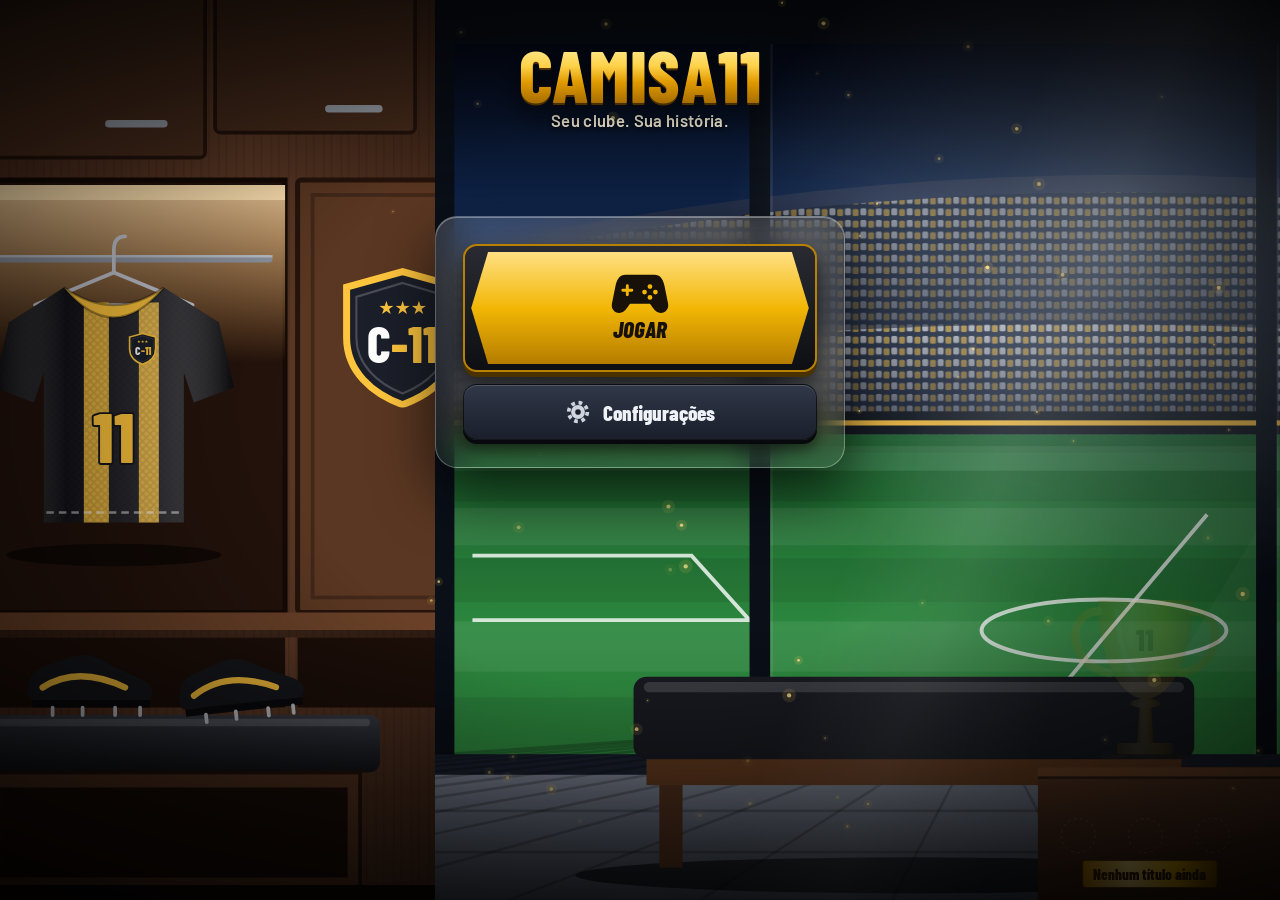
<file: index.html>
<!DOCTYPE html><html lang="pt-BR"><head><meta charset="utf-8"><meta name="viewport" content="width=device-width,initial-scale=1,viewport-fit=cover"><title>CAMISA11</title>
<link href="https://fonts.googleapis.com/css2?family=Barlow+Condensed:wght@600;800&family=Barlow:wght@400;600&display=swap" rel="stylesheet">
<link rel="icon" href="./img/logo-camisa.jpeg" sizes="any">

<style>
:root{--bg:#0b0e14;--c:#151a26;--c2:#1f2637;--t:#eef1f6;--m:#9099ae;--a:#ffc53d;--g:#2dd4bf;--r:#ff6b6b;--nav-h:64px;--z-app:1;--z-nav:6;box-sizing:border-box;padding-top:env(safe-area-inset-top,0px);padding-bottom:env(safe-area-inset-bottom,0px)}
*{box-sizing:border-box;margin:0}html{height:100%;scroll-padding-top:env(safe-area-inset-top,0px)}body{background:var(--bg);color:var(--t);font:15px/1.4 Barlow,system-ui,sans-serif;min-height:100%}
h1,h2,h3,.big{font-family:'Barlow Condensed',Impact,sans-serif;font-weight:800}h2{font-size:24px}h3{font-size:19px;margin:10px 0 6px}h1{font-size:30px}
#app{max-width:900px;margin:auto;padding:14px 14px calc(var(--nav-h) + 24px)}.card{background:var(--c);border-radius:14px;padding:14px;margin-bottom:12px;animation:in .25s}
.row{display:flex;align-items:center;gap:10px}.sp{justify-content:space-between}.col{display:flex;flex-direction:column;gap:10px;max-width:420px;margin:18px auto}.m{color:var(--m)}
.btn{background:var(--a);color:#15120a;border:0;border-radius:12px;padding:12px 18px;font:800 17px 'Barlow Condensed',Impact,sans-serif;min-height:44px;cursor:pointer;transition:transform .1s}.btn:active{transform:scale(.97)}.btn.s{background:var(--c2);color:var(--t)}.btn.sm{padding:6px 12px;min-height:36px;font-size:15px}
button:focus-visible,select:focus-visible,input:focus-visible{outline:2px solid var(--g);outline-offset:2px}
input,select{background:var(--c2);color:var(--t);border:1px solid #2c3550;border-radius:8px;padding:8px;font:inherit;max-width:100%;min-height:38px}input[type=color]{padding:2px;width:60px}
table{width:100%;border-collapse:collapse}td,th{padding:7px 5px;text-align:left;font-size:14px;white-space:nowrap}th{color:var(--m);font-weight:600}.tw{overflow-x:auto}tr.me{background:#ffc53d22}tr.st td:nth-child(2){color:var(--a);font-weight:600}
.g3{display:grid;grid-template-columns:repeat(3,1fr);gap:8px;text-align:center}.g3 b{display:block;font:800 30px 'Barlow Condensed',Impact,sans-serif}
nav{position:fixed;bottom:0;left:0;right:0;z-index:var(--z-nav);background:#0f1320;display:none;border-top:1px solid var(--c2);padding-bottom:env(safe-area-inset-bottom,0px)}nav button{flex:1;background:0;border:0;color:var(--m);padding:10px 2px;font:600 12px Barlow,sans-serif;min-height:52px;cursor:pointer}nav button.on{color:var(--a);box-shadow:inset 0 3px var(--a)}
.modal{position:fixed;inset:0;background:#000c;display:flex;align-items:flex-end;justify-content:center;z-index:9;overflow:auto}.modal>div{background:var(--c);width:100%;max-width:520px;border-radius:18px 18px 0 0;padding:18px;margin-top:auto;animation:in .2s;max-height:95%;overflow:auto}.opts{display:flex;flex-direction:column;gap:8px;margin-top:12px}
.log p{padding:6px 0;border-bottom:1px solid var(--c2);animation:in .3s}.bar{height:7px;background:var(--c2);border-radius:4px;overflow:hidden}.bar i{display:block;height:100%;background:var(--g)}
.mo{border:1px solid var(--a)}.dot{display:inline-block;width:22px;height:22px;border-radius:50%;text-align:center;font:800 13px/22px Barlow,sans-serif;color:#111;margin-right:4px}
.toast{position:fixed;top:calc(12px + env(safe-area-inset-top,0px));left:50%;transform:translateX(-50%);background:var(--a);color:#111;font-weight:600;padding:10px 18px;border-radius:24px;z-index:99;animation:in .25s}
.pulse{animation:pl .4s}@keyframes in{from{opacity:0;transform:translateY(8px)}}@keyframes pop{from{opacity:0;transform:scale(.8) rotate(-4deg)}}@keyframes pl{50%{transform:scale(1.3);color:var(--a)}}

:root{--noise:url("data:image/svg+xml,%3Csvg xmlns='http://www.w3.org/2000/svg' width='120' height='120'%3E%3Cfilter id='n'%3E%3CfeTurbulence baseFrequency='.8' numOctaves='2'/%3E%3CfeColorMatrix values='0 0 0 0 1 0 0 0 0 1 0 0 0 0 1 0 0 0 .08 0'/%3E%3C/filter%3E%3Crect width='120' height='120' filter='url(%23n)'/%3E%3C/svg%3E")}
body{background:var(--noise),linear-gradient(#1a1d26,#0a0c11 70%);background-attachment:fixed}
.card{position:relative;background:linear-gradient(135deg,#ffffff0d,#0000 45%),repeating-conic-gradient(#0f131c 0 25%,#151a26 0 50%) 0 0/6px 6px;border:1px solid #2e3850;border-radius:10px;box-shadow:0 12px 26px #000a,inset 0 1px #ffffff18,inset 0 -3px #0007}
.card::before,.card::after{content:'';position:absolute;top:6px;width:6px;height:6px;border-radius:50%;background:radial-gradient(circle at 30% 30%,#dde,#556);box-shadow:0 1px 1px #000}.card::before{left:6px}.card::after{right:6px}
.btn{background:linear-gradient(#ffd96e,#e3a600 55%,#b98100);box-shadow:0 4px 0 #6b4a00,0 9px 14px #0009,inset 0 1px #fff9;text-shadow:0 1px #fff6;border:1px solid #8a6200}.btn:active{transform:translateY(3px);box-shadow:0 1px 0 #6b4a00}
.btn.s{background:var(--noise),linear-gradient(#2b3140,#1b202c);box-shadow:0 4px 0 #07090d,0 8px 12px #0009,inset 0 1px #ffffff22;text-shadow:none;border:1px solid #0008}
nav{background:var(--noise),linear-gradient(#2a2f3b,#12151c);box-shadow:0 -6px 18px #000a}
body[data-t=mk] .card,body[data-t=ca] .card{background:var(--noise),linear-gradient(#f0e9d6,#e1d8bd);color:#2b2618;border-color:#b9ad87}body[data-t=mk] .m,body[data-t=ca] .m,body[data-t=mk] th,body[data-t=ca] th{color:#6b6248}body[data-t=mk] td,body[data-t=ca] td{border-bottom:1px dashed #b9ad87}body[data-t=mk] h2,body[data-t=mk] h3,body[data-t=ca] h2,body[data-t=ca] h3{border-bottom:3px double #8a7e57}
body[data-t=cl]{background:var(--noise),repeating-linear-gradient(0deg,#22252c 0 38px,#1b1e24 38px 40px),#1b1e24}body[data-t=cl] .card{background:var(--noise),linear-gradient(#3a3e48,#272a32);border-color:#555}body[data-t=cl] .big{text-shadow:0 0 10px #ffc53d88}
body[data-t=tb] .card{background:var(--noise),linear-gradient(160deg,#ffffff1c,#ffffff05),#1a2030;backdrop-filter:blur(3px);border-color:#9aa4bd55}
.hv{position:relative;border-radius:12px;overflow:hidden;margin-bottom:12px;border:2px solid #3a4157;box-shadow:0 12px 28px #000b,inset 0 0 40px #000a}.hs{position:absolute;left:0;right:0;bottom:0;display:flex;align-items:center;justify-content:center;gap:14px;padding:10px;background:linear-gradient(#0000,#000c)}
.gg{display:inline-block;text-align:center;width:56px}.gg svg{width:52px;filter:drop-shadow(0 2px 2px #000a)}.gg span{display:block;font:600 9px Barlow,sans-serif;color:var(--m);letter-spacing:.5px}
.pgrid{display:grid;grid-template-columns:repeat(auto-fill,minmax(210px,1fr));gap:12px}.pc{position:relative;padding:10px;border-radius:12px;border-top:5px solid var(--k);background:linear-gradient(160deg,#ffffff14,#0000 40%),repeating-conic-gradient(#0f131c 0 25%,#161b27 0 50%) 0 0/6px 6px;box-shadow:0 10px 20px #000a,inset 0 1px #fff2}.pc.gold{background:linear-gradient(115deg,#0000 30%,#ffc53d33 48%,#0000 62%),linear-gradient(#2a2412,#15130b);box-shadow:0 0 18px #ffc53d44,0 10px 20px #000a}
.pt{display:flex;align-items:center;gap:8px}.pt .big{font-size:40px;color:var(--k);line-height:1}.pt small{color:var(--m);flex:1}.pn{font:800 18px 'Barlow Condensed',Impact,sans-serif}.ats{display:grid;grid-template-columns:repeat(5,1fr);gap:2px;margin:6px 0;font-size:10px;color:var(--m);text-align:center}.ats b{display:block;color:var(--t);font-size:14px}
.sb{background:var(--noise),linear-gradient(#3b4150,#151820);border:2px solid #0008;border-radius:12px;padding:10px;margin-bottom:10px;box-shadow:0 8px 20px #000a,inset 0 1px #fff3}.sbt{display:flex;align-items:center;justify-content:space-between}.lcd{font:800 46px 'Barlow Condensed',Impact,sans-serif;color:#ffb92e;text-shadow:0 0 12px #ff9d00aa;background:#0a0703;padding:0 16px;border-radius:8px;letter-spacing:3px}.hud{display:grid;grid-template-columns:1fr 1fr;gap:10px;font-size:10px;color:var(--m);margin-top:6px}.hud .bar i{transition:width .4s}
.cel{position:fixed;inset:0;z-index:99;background:radial-gradient(#000a,#000e);display:flex;flex-direction:column;align-items:center;justify-content:center;gap:6px;text-align:center;animation:in .2s;overflow:hidden}.cel .big{color:var(--a);text-shadow:0 0 30px #ffc53d;animation:pop .5s both}.cel.bad .big{color:var(--r);text-shadow:none}.cf i{position:absolute;top:-14px;width:8px;height:14px;animation:fall 1.8s linear both}
.m11{color:var(--r);animation:pl 1s infinite}@keyframes fall{to{transform:translateY(110vh) rotate(720deg)}}@keyframes zoom{from{transform:scale(.7);opacity:0}}

.hh{display:flex;align-items:center;gap:8px;padding:8px 10px}.hh .mny{font:800 16px 'Barlow Condensed',Impact,sans-serif;color:var(--a);white-space:nowrap}.hh .btn{padding:4px 10px}
.hubg{display:grid;gap:10px;grid-template-columns:minmax(0,1fr)}.fc,.sd{min-width:0}.sd{display:flex;flex-direction:column;gap:10px}@media(min-width:900px){.hubg{grid-template-columns:minmax(0,1fr) 330px;align-items:start}}
.led{background:#0a0703;color:#ffb92e;font:800 11px 'Barlow Condensed',Impact,sans-serif;letter-spacing:2px;padding:4px 10px;white-space:nowrap;overflow:hidden;text-shadow:0 0 6px #ff9d00aa;border:2px solid #2e3850;border-bottom:0;border-radius:8px 8px 0 0;width:min(100%,calc(78vh*.806));margin:auto}
.fp{position:relative;aspect-ratio:100/124;width:min(100%,calc(78vh*.806));margin:0 auto 10px;border:2px solid #2e3850;background:var(--noise),linear-gradient(#2a2e38,#14171d);border-radius:0 0 10px 10px;box-shadow:inset 0 0 40px #000c,0 12px 26px #000a;overflow:hidden}.fp svg{position:absolute;inset:0;width:100%;height:100%}#ov{pointer-events:none}
.pl{position:absolute;width:clamp(46px,10.5vw,66px);transform:translate(-50%,-50%) scale(var(--s,1));display:flex;flex-direction:column;align-items:center;cursor:grab;touch-action:none;user-select:none;transition:left .55s cubic-bezier(.3,1.2,.4,1),top .55s cubic-bezier(.3,1.2,.4,1),transform .15s}
.cd,.bc{background:linear-gradient(160deg,#ffffff24,#0000 40%),var(--noise),#161b27;border:1px solid #fff3;border-top:3px solid var(--k);border-radius:8px;text-align:center;box-shadow:0 6px 8px #000b,inset 0 1px #fff3}.pl .cd{width:100%;padding:2px 0 3px}
.pb{display:block;font:800 9px/1.2 Barlow,sans-serif;color:var(--k)}.pb u{text-decoration:none;color:var(--a)}.po{display:block;font:800 clamp(15px,4vw,20px)/1 'Barlow Condensed',Impact,sans-serif}.pn2{display:block;font:600 clamp(8px,2.2vw,10px) Barlow,sans-serif;white-space:nowrap;overflow:hidden;text-overflow:ellipsis;padding:0 2px}.pe{display:block;height:3px;margin:2px 3px 0;border-radius:2px;background:var(--g)}
.pl .sh{width:70%;height:6px;border-radius:50%;background:#0009;margin-top:2px;filter:blur(2px)}.pl.sel{transform:translate(-50%,-50%) scale(calc(var(--s,1)*1.2));z-index:30!important}.pl.sel .cd{box-shadow:0 0 0 2px var(--a),0 0 18px #ffc53dcc,0 8px 12px #000b}.gh{opacity:.92}
.cp{position:absolute;top:-7px;right:-4px;background:var(--a);color:#111;border-radius:50%;width:16px;height:16px;font:800 10px/16px sans-serif;text-align:center;font-style:normal;box-shadow:0 1px 3px #000}.ij{position:absolute;top:-7px;left:-4px;font-style:normal;font-size:12px}
.bl{display:flex;gap:8px;overflow-x:auto;padding:8px 2px;min-height:80px;scroll-snap-type:x proximity}.bc{flex:none;position:relative;width:58px;padding:2px 0 3px;touch-action:none;cursor:grab;user-select:none;scroll-snap-align:start}.bc small{display:block;font-size:9px}@media(min-width:900px){.bl{display:grid;grid-template-columns:repeat(4,1fr);overflow:visible}.bl .bc{width:auto}}
.cr{display:flex;align-items:center;gap:8px;margin-top:8px;flex-wrap:wrap}.seg{display:flex;gap:6px;flex:1;overflow-x:auto;padding-bottom:3px}.seg .btn{flex:1;white-space:nowrap}.chip{background:#ffffff18;border-radius:10px;padding:1px 8px;font-size:12px}.pt2{display:flex;align-items:center;gap:10px}.pt2>div{flex:1}
/* ===== Tela inicial: vestiário ===== */
body[data-t=menu]{background:#05070c}body[data-t=menu] #app{max-width:none;padding:0}
.hm{position:relative;width:100%;height:calc(100dvh - env(safe-area-inset-top,0px) - env(safe-area-inset-bottom,0px));min-height:560px;overflow:hidden;background:#070a10;isolation:isolate;transition:opacity .22s,filter .22s}
.hm.out{opacity:0;filter:blur(4px)}.hm>*{position:absolute}
.hm-bg{inset:-14px;transition:transform .5s ease-out;transform:translate3d(calc(var(--px,0)*-12px),calc(var(--py,0)*-7px),0)}
.hm-bg svg{width:100%;height:100%;display:block;animation:hmBreath 18s ease-in-out infinite alternate}
.hm-lt{inset:0;mix-blend-mode:screen;pointer-events:none;background:radial-gradient(ellipse 45% 55% at 88% 28%,#cfe3ff55,#0000 70%),radial-gradient(ellipse 30% 30% at 12% 24%,#ffb35c33,#0000 70%);animation:hmLt 9s ease-in-out infinite alternate}
.hm-ref{inset:0 0 0 36%;pointer-events:none;background:linear-gradient(112deg,#0000 28%,#ffffff14 34%,#0000 41%,#0000 58%,#ffffff0e 62%,#0000 68%) 0 0/220% 100%;animation:hmRef 14s ease-in-out infinite alternate}
.hm-lk{left:0;top:0;bottom:0;width:min(34%,520px);transition:transform .5s ease-out;transform:translate3d(calc(var(--px,0)*6px),0,0)}
.hm-tr{right:0;bottom:0;width:min(21vw,290px);height:min(64dvh,430px)}
.hm-lk svg,.hm-tr svg{width:100%;height:100%;display:block}
.hm-pt{inset:0;width:100%;height:100%;pointer-events:none}
.hm-vg{inset:0;pointer-events:none;background:radial-gradient(ellipse at 50% 45%,#0000 40%,#000b 100%),linear-gradient(#0008,#0000 22%,#0000 70%,#0009)}
.hglow{animation:hmLt 5s ease-in-out infinite alternate}.hfl{animation:hmFl 6s ease-in-out infinite alternate}
.hm-top{left:0;right:0;top:clamp(12px,4.5dvh,40px);text-align:center;pointer-events:none}
.hm-logo{margin:0;display:inline-block;font:800 clamp(48px,5.6vw,92px)/.95 'Barlow Condensed',Impact,sans-serif;letter-spacing:.01em;color:transparent;-webkit-background-clip:text;background-clip:text;background:linear-gradient(105deg,#0000 42%,#fffd 50%,#0000 58%) 100% 0/250% 100% no-repeat,linear-gradient(#fff1a8,#ffd24a 38%,#e09a00 62%,#9a6200);-webkit-background-clip:text;background-clip:text;filter:drop-shadow(0 2px 0 #4a3000) drop-shadow(0 10px 14px #000c);animation:hmIn .9s cubic-bezier(.2,.9,.3,1) both,hmShine 5.5s 1.4s ease-in-out infinite}
.hm-top p{margin:2px 0 0;font:600 clamp(13px,1.3vw,18px) Barlow,sans-serif;color:#eee6d0;text-shadow:0 2px 6px #000;letter-spacing:.02em;animation:hmFade .8s .5s both}
.hm-panel{left:0;right:0;margin-inline:auto;top:clamp(120px,24dvh,230px);width:min(440px,max(300px,32vw));padding:clamp(16px,3dvh,28px);display:flex;flex-direction:column;gap:12px;border-radius:22px;background:linear-gradient(150deg,#ffffff30,#ffffff10 55%,#ffffff1c);-webkit-backdrop-filter:blur(16px) saturate(1.15);backdrop-filter:blur(16px) saturate(1.15);border:1px solid #ffffff45;box-shadow:0 24px 60px #000a,inset 0 1px #ffffff55,inset 0 -30px 60px #0003;animation:hmPanel .7s .3s cubic-bezier(.2,.9,.3,1) both}
.hm-st{display:flex;align-items:center;gap:10px;padding:0 4px 10px;border-bottom:1px solid #ffffff2a;text-shadow:0 1px 3px #000a}
.hm-st b{display:block;font:800 22px/1.1 'Barlow Condensed',Impact,sans-serif}.hm-st span{font-size:13px;color:#dde1ec}
.hm-b{position:relative;display:flex;align-items:center;justify-content:center;gap:12px;width:100%;border:0;cursor:pointer;font:800 21px 'Barlow Condensed',Impact,sans-serif;color:var(--t);min-height:56px;border-radius:14px;transition:transform .12s,box-shadow .12s,filter .2s}
.hm-b svg{width:26px;height:26px;flex:none}
.hm-b.sec{background:linear-gradient(#303747,#1a1f2b);border:1px solid #0009;box-shadow:0 4px 0 #07090d,0 10px 16px #0008,inset 0 1px #ffffff2e}
.hm-b.play{padding:6px;min-height:clamp(96px,16dvh,128px);background:linear-gradient(#2a2b32,#0e0f13);border:2px solid #b98100;box-shadow:0 5px 0 #4a3300,0 12px 22px #000a;animation:hmGlow 2.8s ease-in-out infinite}
.hm-b .hx{position:relative;overflow:hidden;align-self:stretch;flex:1;display:flex;flex-direction:column;align-items:center;justify-content:center;gap:2px;color:#17110a;font-size:23px;clip-path:polygon(5% 0,95% 0,100% 50%,95% 100%,5% 100%,0 50%);background:linear-gradient(#ffe083,#f2b705 50%,#b57c00)}
.hm-b .hx svg{width:clamp(42px,7dvh,58px);height:auto}
.hm-b .hx::after{content:'';position:absolute;inset:0;background:linear-gradient(105deg,#0000 40%,#fffa 50%,#0000 60%) 100% 0/250% 100% no-repeat;animation:hmSweep 3.6s 1.6s ease-in-out infinite}
.hm-b:hover{filter:brightness(1.08)}.hm-b:active{transform:translateY(4px) scale(.985);box-shadow:0 1px 0 #3a2800,0 4px 8px #000a}
@keyframes hmIn{from{opacity:0;transform:translateY(-18px) scale(.94)}}@keyframes hmFade{from{opacity:0}}@keyframes hmPanel{from{opacity:0;transform:translateY(16px)}}
@keyframes hmShine{0%,55%{background-position:100% 0,0 0}100%{background-position:0% 0,0 0}}@keyframes hmSweep{0%,40%{background-position:100% 0}100%{background-position:0 0}}
@keyframes hmGlow{50%{box-shadow:0 5px 0 #4a3300,0 12px 22px #000a,0 0 34px #ffc53dcc}}
@keyframes hmLt{from{opacity:.55}to{opacity:1}}@keyframes hmFl{to{opacity:.6}}@keyframes hmRef{to{background-position:100% 0}}@keyframes hmBreath{to{transform:scale(1.025)}}
@media(max-width:760px),(max-aspect-ratio:1/1){
.hm-bg svg{position:absolute;right:-6%;width:auto;height:100%;aspect-ratio:1460/720}
.hm-lk{top:auto;height:37dvh;width:62%}.hm-tr{width:38%;height:32dvh}.hm-ref{inset:0}
.hm-logo{font-size:clamp(52px,17vw,84px)}.hm-panel{top:clamp(112px,21dvh,200px);width:min(420px,calc(100% - 36px))}.hm-b.play{min-height:clamp(92px,13dvh,116px)}}
@media(prefers-reduced-motion:reduce){.hm,.hm *{transition:none!important}}
/* ===== Painel principal da carreira ===== */
body[data-t=in]{background:radial-gradient(ellipse 30% 28% at 8% 0,#ffffff30,#0000),radial-gradient(ellipse 30% 28% at 92% 0,#ffffff30,#0000),linear-gradient(#070a10,#0d121b 55%,#0f2b17 84%,#14421f);background-attachment:fixed}
body[data-t=in]::before{content:'';position:fixed;inset:0;pointer-events:none;background:radial-gradient(circle at 16% 4%,#ffffff55 0,#0000 11%),radial-gradient(circle at 84% 4%,#ffffff55 0,#0000 11%);animation:dlt 8s ease-in-out infinite alternate}
body[data-t=in]::after{content:'';position:fixed;left:0;right:0;bottom:0;height:24vh;pointer-events:none;background:repeating-linear-gradient(90deg,#ffffff0a 0 70px,#0000 70px 140px);-webkit-mask-image:linear-gradient(#0000,#000);mask-image:linear-gradient(#0000,#000)}
body[data-t=in] #app{max-width:980px;position:relative;z-index:var(--z-app)}
.d-wrap .card,.d-wrap .hv{animation:in .35s backwards;animation-delay:calc(var(--i,5)*60ms)}
.d-g{display:grid;grid-template-columns:1fr 1fr;gap:0 12px;align-items:start}.d-c{display:flex;flex-direction:column;min-width:0}
.d-act{grid-column:1/-1;display:grid;grid-template-columns:repeat(3,minmax(0,1fr));gap:12px;align-items:stretch;margin:2px 0 12px}
.d-act .btn{display:flex;flex-direction:row;align-items:center;justify-content:center;gap:10px;white-space:nowrap;flex-shrink:0;min-width:0;min-height:60px;width:100%;transition:transform .12s,filter .15s,box-shadow .12s}.d-act .btn:hover:not(:disabled){filter:brightness(1.12);transform:translateY(-1px)}
.d-act .btn:disabled{opacity:.4;cursor:not-allowed;filter:grayscale(.5)}
.d-act .btn-play{position:relative;overflow:hidden;font-size:20px;letter-spacing:.5px;border:1px solid #ffd96b}.d-act .btn-play .ic{font-size:18px;line-height:1}.d-act .btn-play::after{content:'';position:absolute;inset:0;background:linear-gradient(105deg,#0000 40%,#fff8 50%,#0000 60%) 100% 0/250% 100% no-repeat;animation:hmSweep 4s 1s ease-in-out infinite}
.d-more{display:grid;grid-template-columns:1fr 1fr;gap:0 12px;align-items:start}
.ck{cursor:pointer;transition:transform .15s,border-color .15s}.ck:hover{border-color:#ffc53d99;transform:translateY(-2px)}
.mp{position:relative;aspect-ratio:100/72;margin-top:8px;border:2px solid #0008;border-radius:6px;background:repeating-linear-gradient(90deg,#1e6a34 0 12.5%,#237a3b 12.5% 25%);overflow:hidden}.mp>svg{position:absolute;inset:0;width:100%;height:100%}
.mt{position:absolute;transform:translate(-50%,-50%);display:flex;flex-direction:column;align-items:center;gap:1px;pointer-events:none;max-width:68px}
.mt .mf{position:relative;display:block;line-height:0;border-radius:50%;box-shadow:0 0 0 2px var(--k)}.mt .mf i{position:absolute;right:-7px;top:-5px;font:800 8px/12px Barlow,sans-serif;background:#111;color:var(--a);border-radius:6px;padding:0 3px}
.mt b{font:600 9px/1.2 Barlow,sans-serif;background:#000b;color:#fff;border-radius:3px;padding:0 3px;white-space:nowrap;max-width:68px;overflow:hidden;text-overflow:ellipsis}.mt em{font-style:normal;color:var(--k);font-weight:800}.mt.bad{opacity:.5}
.d-wrap .gg circle:last-of-type{animation:gfill .9s ease-out}
.p-fi .g3 b{font-size:clamp(20px,3.4vw,28px)}.gc{background:0;border:0;color:inherit;cursor:pointer;padding:6px 2px;border-radius:8px;transition:background .15s}.gc:hover{background:#ffffff14}
.ctw{display:flex;gap:6px;margin:6px 0 8px}.ct{flex:1;min-width:0;background:#0b0e14aa;border:1px solid #2e3850;border-radius:8px;color:var(--t);padding:6px 2px;display:flex;flex-direction:column;align-items:center;gap:1px;cursor:pointer;font:600 10px Barlow,sans-serif;transition:transform .12s,border-color .15s}
.ct small{color:var(--m)}.ct b{font:800 15px 'Barlow Condensed',Impact,sans-serif}.ct span{font:800 13px 'Barlow Condensed',Impact,sans-serif}.ct i{font-style:normal;color:var(--m)}
.ct:hover{border-color:#ffc53d99}.ct.nx{border-color:var(--a);animation:ctp 2.4s ease-in-out infinite}.ct.on{background:#ffc53d26;box-shadow:inset 0 -3px var(--a)}
nav button{display:flex;flex-direction:column;align-items:center;justify-content:center;gap:3px;font-size:11px}nav button.on{color:var(--a)}
@keyframes dlt{from{opacity:.5}to{opacity:1}}@keyframes gfill{from{stroke-dasharray:0 100}}@keyframes ctp{50%{box-shadow:0 0 12px #ffc53d88}}
@media(max-width:760px){.d-g,.d-more{display:flex;flex-direction:column;align-items:stretch}.d-c{display:contents}.p-cal{order:1}.d-act{order:2}.d-act .btn:not(.btn-play){font-size:16px;padding:10px 6px}.p-in{min-width:0;max-width:100%}.p-mo{order:3}.p-fi{order:4}.p-in{order:5}.p-sq{order:6}}
@media(max-width:560px){.d-act{grid-template-columns:repeat(2,minmax(0,1fr))}.d-act .btn-play{grid-column:1/-1}}
@media(max-width:760px) and (min-height:561px){.d-act{position:sticky;bottom:calc(var(--nav-h) + 6px);z-index:5;padding:8px 0;background:linear-gradient(#0000,#0b0e14e6 30%)}}
@media(max-width:380px){.d-act .btn:not(.btn-play){font-size:14px;letter-spacing:0}}
@media(prefers-reduced-motion:reduce){*{animation:none!important}}
</style></head><body><div id="app"></div><nav id="nav"></nav>
<script>
const $=q=>document.querySelector(q),R=(a,b)=>a+Math.random()*(b-a),RI=(a,b)=>Math.floor(R(a,b+1)),P=a=>a[RI(0,a.length-1)],K=(v,a,b)=>Math.max(a,Math.min(b,v)),wait=t=>new Promise(r=>setTimeout(r,t));
const M=v=>(v<0?'-':'')+'R$ '+(Math.abs(v)>=1e6?(Math.abs(v)/1e6).toFixed(1)+' mi':Math.round(Math.abs(v)/1e3)+' mil');
const FM={'4-3-3':[1,4,3,3],'4-4-2':[1,4,4,2],'4-2-3-1':[1,4,5,1],'3-5-2':[1,3,5,2],'5-3-2':[1,5,3,2],'4-1-4-1':[1,4,5,1],'4-5-1':[1,4,5,1],'3-4-3':[1,3,4,3]},PS=['GOL','DEF','MEI','ATA'],FO=['','Péssima','Ruim','Normal','Boa','Excelente'],MN=['Defensiva','Equilibrada','Ofensiva'],IT=['Baixa','Média','Alta'];
const CL="Flamengo|FLA|Rio de Janeiro|#d1202f|#16161c|84;Palmeiras|PAL|São Paulo|#0f8a4b|#f4f4f4|83;Corinthians|COR|São Paulo|#f4f4f4|#16161c|78;São Paulo|SAO|São Paulo|#e2231a|#16161c|77;Atlético-MG|CAM|Belo Horizonte|#f4f4f4|#16161c|77;Grêmio|GRE|Porto Alegre|#2b7fd4|#16161c|76;Internacional|INT|Porto Alegre|#d8232a|#f4f4f4|76;Cruzeiro|CRU|Belo Horizonte|#2c5fc4|#f4f4f4|74;Fluminense|FLU|Rio de Janeiro|#8c2236|#0f8a4b|74;Santos|SAN|Santos|#f4f4f4|#16161c|72;Botafogo|BOT|Rio de Janeiro|#16161c|#f4f4f4|68;Vasco|VAS|Rio de Janeiro|#f4f4f4|#16161c|67;Bahia|BAH|Salvador|#2b7fd4|#d1202f|66;Fortaleza|FOR|Fortaleza|#d1202f|#2b7fd4|66;Sport|SPO|Recife|#d1202f|#16161c|64;Ceará|CEA|Fortaleza|#16161c|#f4f4f4|63;Goiás|GOI|Goiânia|#0f8a4b|#f4f4f4|62;Coritiba|CFC|Curitiba|#0f8a4b|#f4f4f4|62;Juventude|JUV|Caxias do Sul|#0f8a4b|#f4f4f4|60;Ponte Preta|PON|Campinas|#16161c|#f4f4f4|59";
const RV={FLA:'FLU',PAL:'COR',SAO:'SAN',GRE:'INT',CAM:'CRU',BOT:'VAS',BAH:'FOR',SPO:'CEA'},WN=['Mister Andrade','Tite Jr.','Coach Ferraz','Luxa Neto','Dorival Filho','Renato Lima','Cuca Reis','Zagallo Jr.'];
const FN='Lucas,Pedro,Gabriel,Matheus,Rafael,Bruno,Thiago,Diego,Felipe,Caio,João,Vitor,Erick,Henrique,Arthur,Leandro'.split(','),LN='Silva,Souza,Costa,Lima,Alves,Rocha,Dias,Moraes,Nunes,Ramos,Barros,Teixeira,Cardoso,Freitas,Pires,Melo'.split(',');
const EV=[['Contra-ataque','Seu time sai em velocidade.',['Chutar','Driblar','Passar'],.3],['Cruzamento','A bola entra na área pelo flanco.',['Cabecear','Dominar','Escorar'],.26],['Chute de longe','Sobrou espaço na entrada da área.',['Forte','Colocado','Tocar'],.14],['Chance clara','Recebeu sozinho na área!',['Chutar','Driblar','Passar'],.45],['Escanteio','Escanteio a favor.',['1º pau','Área','Curto'],.2],['Pênalti','PÊNALTI para o seu time!',['Esquerda','Centro','Direita'],.75]];
const GH=['Há espaço para finalizar.','O zagueiro está fora de posição.','Há um companheiro livre.'],PH=['O goleiro cai sempre para a direita.','O goleiro pula cedo demais.','O goleiro cai sempre para a esquerda.'],DH=['O atacante demora a dominar.','O adversário é mais rápido que o zagueiro.','Você leva vantagem na disputa física.'];
const AC=[['w1','Primeira vitória','Vença uma partida',()=>S.co.v>=1],['t1','Primeiro título','Seja campeão',()=>S.co.t>=1],['ac','Primeiro acesso','Suba de divisão',()=>S.promos>=1],['w10','Dez vitórias','10 vitórias na carreira',()=>S.co.v>=10],['w100','Centenário','100 vitórias',()=>S.co.v>=100],['g500','500 gols','500 gols marcados',()=>S.co.g>=500],['s3','Mais uma temporada','Complete 3 temporadas',()=>S.seasons>=3],['s10','Lenda','Complete 10 temporadas',()=>S.seasons>=10],['inv','Campeão invicto','Seja campeão sem perder',()=>S.fl.inv],['peq','Clube pequeno campeão','Título com time de força baixa',()=>S.fl.peq],['gol','Goleada','Vença por 4 gols de diferença',()=>S.fl.gol],['rico','Cofre cheio','Tenha R$ 50 mi em caixa',()=>U().bud>=5e7]];
let S=null,scr='menu',tab='in',sub='h',nv='p',nvw=[],co0='',uid=0;const KEY='camisa11_save_v1',U=()=>S.cl[S.u];
const save=()=>{try{localStorage.setItem(KEY,JSON.stringify(S))}catch(e){}},load=()=>{try{return JSON.parse(localStorage.getItem(KEY))}catch(e){return null}},rs=()=>{save();render()};
function toast(t){const d=document.createElement('div');d.className='toast';d.textContent=t;document.body.append(d);setTimeout(()=>d.remove(),2600)}
function crest(c,s=40){const p=['M50 4L92 18V52C92 76 72 92 50 98 28 92 8 76 8 52V18Z','M50 4a46 46 0 1 0 .1 0Z','M50 3L90 26V74L50 97 10 74V26Z'][c.sh],id='k'+c.id+c.sh;return `<svg width="${s}" height="${s}" viewBox="0 0 100 100" aria-hidden="true"><defs><clipPath id="${id}"><path d="${p}"/></clipPath></defs><g clip-path="url(#${id})"><rect width="100" height="100" fill="${c.c1}"/>${[`<rect x="28" width="18" height="100" fill="${c.c2}"/><rect x="62" width="14" height="100" fill="${c.c2}"/>`,`<path d="M0 36H100V62H0Z" fill="${c.c2}"/>`,`<path d="M50 0H100V100H50Z" fill="${c.c2}"/>`][c.pt]}</g><path d="${p}" fill="none" stroke="${c.c2}" stroke-width="5"/><text x="50" y="60" text-anchor="middle" font-family="Barlow Condensed,Impact,sans-serif" font-weight="800" font-size="32" fill="#fff" stroke="#000" stroke-width="2" paint-order="stroke">${c.ab}</text></svg>`}
const fin=p=>{p.val=Math.round(12e4*Math.pow(p.ovr/50,6)*(p.age<24?1.4+(p.pot-p.ovr)/60:p.age>31?.55:1)/1e3)*1e3;p.sal=Math.round(p.val*.35/1e3)*1e3;return p};
const mk=(pos,b,y)=>{const age=y?RI(17,22):RI(21,35),ovr=K(Math.round(b+R(-7,7)),40,92);return fin({id:++uid,n:P(FN)+' '+P(LN),pos,age,ovr,pot:K(ovr+(age<24?RI(2,16):RI(0,3)),ovr,95),mor:70,form:3,ene:100,g:0,a:0,yc:0,inj:0,sus:0,con:RI(1,4),j:0,pin:0})};
const sq=c=>{const pl=[];[['GOL',2],['DEF',6],['MEI',5],['ATA',4]].forEach(([p,n])=>{for(let i=0;i<n;i++)pl.push(mk(p,c.str-(i>=n-2?8:0),c.str<68&&i%2))});return pl};
const E=p=>p.ovr*(.75+.25*p.ene/100)*(.94+.02*p.form)*(.97+.0006*p.mor);
function xi(c){if(c.lu){const o=c.lu.map(id=>c.sq.find(p=>p.id==id)).filter(p=>p&&!p.inj&&!p.sus);if(o.length<11)o.push(...c.sq.filter(p=>!o.includes(p)&&!p.inj&&!p.sus).sort((a,b)=>E(b)-E(a)).slice(0,11-o.length));return o.slice(0,11)}const f=FM[c.fm],o=[];PS.forEach((s,i)=>o.push(...c.sq.filter(p=>p.pos==s&&!p.inj&&!p.sus).sort((a,b)=>b.pin-a.pin||E(b)-E(a)).slice(0,f[i])));if(o.length<11)o.push(...c.sq.filter(p=>!o.includes(p)&&!p.inj&&!p.sus).sort((a,b)=>E(b)-E(a)).slice(0,11-o.length));return o}
const rt=(c,x=xi(c),h=0)=>{const a=ps=>{const l=x.filter(p=>ps.includes(role(c,p)));return l.length?l.reduce((s,p)=>s+E(p)*(role(c,p)==p.pos?1:.88),0)/l.length:45},m=(c.mn-1)*.05,q=Math.pow(x.length/11,.6)*((S&&c.id==S.u)?(.97+.0006*chem(c,x)):1),z=(c.it-1)*.02,[sa,sd]=ST[c.es]||[0,0];return{a:(a(['ATA'])*.55+a(['MEI'])*.45)*(1+m+h+z+sa)*q,d:(a(['DEF'])*.6+a(['GOL'])*.4)*(1-m+h+z+sd)*q}};
const gol=(a,d)=>{const L=Math.exp(-K(1.35*Math.pow(a/d,3.2),.1,4.5));let g=0,p=1;do{g++;p*=Math.random()}while(p>L&&g<9);return g-1};
const pick=x=>{const w=x.flatMap(p=>Array(p.pos=='ATA'?6:p.pos=='MEI'?3:p.pos=='DEF'?1:0).fill(p));return w.length?P(w):P(x)},best=(x,s)=>[...x].sort((a,b)=>b.ovr-a.ovr).find(q=>q.pos==s)||x[0];
const cls=d=>S.cl.filter(c=>c.div==d),tbl=d=>cls(d).sort((a,b)=>b.s.pt-a.s.pt||(b.s.gp-b.s.gc)-(a.s.gp-a.s.gc)||b.s.gp-a.s.gp||b.s.v-a.s.v);
function world(){const cs=CL.split(';').map((l,i)=>{const[n,ab,city,c1,c2,s]=l.split('|'),str=+s;return{id:i,n,ab,city,c1,c2,sh:i%3,pt:(i*7)%3,str,div:i<10?0:1,cap:14000+str*450,st:0,fm:'4-3-3',mn:1,it:1,t:0,bud:Math.round(Math.pow(str-50,2)*28e3),fan:60,rep:str,est:'Arena '+city}});cs.forEach(c=>{c.sq=sq(c);c.fm=P(Object.keys(FM))});return cs}
function fix(ids){ids=ids.sort(()=>Math.random()-.5);const n=ids.length,a=[...ids],rs=[];for(let r=0;r<n-1;r++){const m=[];for(let i=0;i<n/2;i++){let h=a[i],b=a[n-1-i];if(i==0&&r%2)[h,b]=[b,h];m.push([h,b])}rs.push(m);a.splice(1,0,a.pop())}return rs.concat(rs.map(m=>m.map(([h,b])=>[b,h])))}
function setup(){S.cl.forEach(c=>{c.s={j:0,v:0,e:0,d:0,gp:0,gc:0,pt:0,f:[]};c.str=Math.round(xi(c).reduce((s,p)=>s+p.ovr,0)/11)});S.rs={0:fix(cls(0).map(c=>c.id)),1:fix(cls(1).map(c=>c.id))};S.r=0;S.mo=null;S.off=null;S.lg=[];S.tv=U().div;S.fin={bil:0,spo:0,pre:0,sal:0,trf:0};S.mk=[];for(let i=0;i<20;i++){const p=mk(P(['GOL','DEF','DEF','MEI','MEI','ATA','ATA']),U().str+RI(-10,8),Math.random()<.4);p.ask=Math.round(p.val*R(1.05,1.3)/1e3)*1e3;p.from=Math.random()<.3?'Livre':P(S.cl).n;S.mk.push(p)}
const u=U(),rk=cls(u.div).sort((a,b)=>b.str-a.str).indexOf(u)+1;S.ob=u.div==0?(rk<=2?{t:'Conquistar o título',p:1}:rk<=4?{t:'Terminar no G4 (Libertadores)',p:4}:rk<=7?{t:'Terminar no meio da tabela',p:7}:{t:'Evitar o rebaixamento',p:8}):(rk<=3?{t:'Conquistar o acesso',p:2}:{t:'Terminar entre os 6 primeiros',p:6})}
const rival=o=>RV[U().ab]==o.ab||RV[o.ab]==U().ab||(S.hx[o.id]||0)>=3;
function nxt(){const u=U(),m=S.rs[u.div][S.r];if(!m)return;const f=m.find(x=>x.includes(u.id));return{home:f[0]==u.id,o:S.cl[f[0]==u.id?f[1]:f[0]]}}
function apply(H,A,hg,ag,ex){[[H,hg,ag],[A,ag,hg]].forEach(([c,f,a])=>{const s=c.s;s.j++;s.gp+=f;s.gc+=a;const r=f>a?'V':f==a?'E':'D';r=='V'?(s.v++,s.pt+=3):r=='E'?(s.e++,s.pt++):s.d++;s.f.push(r);if(c!=U()){if(s.f.slice(-3).join('')=='DDD'){c.fm=P(Object.keys(FM));c.mn=RI(0,2)}if(Math.random()<.04)P(c.sq).inj=RI(2,4)}});
if(!ex)[[H,hg],[A,ag]].forEach(([c,g])=>{const x=xi(c);for(let i=0;i<g;i++){const s=pick(x),a=pick(x.filter(p=>p!=s));s.g++;a.a++}x.forEach(p=>p.j++);if(Math.random()<.3){const p=P(x);p.yc++;if(p.yc%3==0)p.sus=2}})}
function others(sk){[0,1].forEach(d=>S.rs[d][S.r].forEach(([h,a])=>{if(h==sk[0]&&a==sk[1])return;const H=S.cl[h],A=S.cl[a],x=rt(H,undefined,.02),y=rt(A);apply(H,A,gol(x.a,y.d),gol(y.a,x.d))}))}
function endR(){const u=U();S.cl.forEach(c=>c.sq.forEach(p=>{p.inj=Math.max(0,p.inj-1);p.sus=Math.max(0,p.sus-1);p.ene=K(p.ene+22+(c==u&&S.tr=='fi'?8:0),0,100)}));const w=u.sq.reduce((s,p)=>s+p.sal,0)/18;u.bud-=w;S.fin.sal-=w;
const gr={at:['ATA','MEI'],de:['DEF','GOL'],te:['MEI','ATA'],fi:PS,eq:PS}[S.tr];u.sq.forEach(p=>{if(gr.includes(p.pos)&&Math.random()<.12&&p.form<5)p.form++});
S.off=null;if(Math.random()<.14){const p=[...u.sq].sort((a,b)=>b.ovr-a.ovr)[RI(0,5)];S.off={id:p.id,c:P(S.cl.filter(c=>c!=u)).n,v:Math.round(p.val*R(1,1.4)/1e3)*1e3}}
const y=u.sq.find(p=>p.age<=21&&p.g>=2);if(y&&Math.random()<.4)S.news.unshift(`Jovem ${y.n} chama atenção com ${y.g} gols.`);if(u.s.f.slice(-3).join('')=='DDD'){S.news.unshift('Crise de resultados: torcida pressiona.');u.fan=K(u.fan-4,0,100)}
if(Math.random()<.2){const a=P(S.cl.filter(c=>c!=u)),b=P(S.cl.filter(c=>c!=u&&c!=a&&c.sq.length>16)),p=[...b.sq].sort((x,z)=>z.ovr-x.ovr)[RI(0,4)];if(b&&a.bud>=p.val){a.bud-=p.val;b.bud+=p.val;b.sq=b.sq.filter(x=>x!=p);a.sq.push(p);if(p.ovr>=74)S.news.unshift(`${a.n} contrata ${p.n} do ${b.n}.`)}}
S.news=S.news.slice(0,30);S.r++}
function chk(){AC.forEach(([k,n,d,f])=>{if(!S.ach[k]&&f()){S.ach[k]=1;toast('🏆 Conquista: '+n)}})}
const ask=(h,o=['Continuar'],sw)=>new Promise(res=>{const d=document.createElement('div');d.className='modal';d.innerHTML=`<div>${h}<div class="opts">${o.map((x,i)=>`<button class="btn ${sw||!i?'':'s'}" data-i="${i}">${x}</button>`).join('')}</div></div>`;document.body.append(d);let sx,sy;const done=i=>{document.removeEventListener('keydown',kd);d.remove();res(i)},kd=e=>{const k={'1':0,'2':1,'3':2,ArrowLeft:0,ArrowUp:1,ArrowRight:2}[e.key];if(k!=null&&k<o.length)done(k)};document.addEventListener('keydown',kd);d.querySelectorAll('button').forEach(b=>b.onclick=()=>done(+b.dataset.i));
d.ontouchstart=e=>{sx=e.touches[0].clientX;sy=e.touches[0].clientY};d.ontouchend=e=>{const dx=e.changedTouches[0].clientX-sx,dy=e.changedTouches[0].clientY-sy;if(sw&&(Math.abs(dx)>50||Math.abs(dy)>50)){const k=Math.abs(dx)>Math.abs(dy)?(dx<0?0:2):1;if(k<o.length)done(k)}}});

const PIT={on:0,side:1,k:0,fl:0,c:null};let MUTE=(()=>{try{return localStorage.getItem('c11m')=='1'}catch(e){return 0}})(),AU;
const snd=(f,d=.15)=>{if(MUTE)return;try{AU=AU||new AudioContext();const o=AU.createOscillator(),g=AU.createGain();o.frequency.value=f;o.type='triangle';g.gain.value=.05;o.connect(g);g.connect(AU.destination);o.start();g.gain.exponentialRampToValueAtTime(.0001,AU.currentTime+d);o.stop(AU.currentTime+d)}catch(e){}};
const anim=(ms,f)=>new Promise(r=>{const t0=performance.now(),l=n=>{const k=Math.min(1,(n-t0)/ms);f(k);k<1?requestAnimationFrame(l):r()};requestAnimationFrame(l)});
const shirt=(c,s=90,n=11)=>`<svg width="${s}" height="${s*1.05}" viewBox="0 0 100 105" aria-hidden="true"><defs><pattern id="w${c.id}" width="3" height="3" patternUnits="userSpaceOnUse"><path d="M0 0L3 3M3 0L0 3" stroke="#0000001f" stroke-width=".6"/></pattern><linearGradient id="s${c.id}" x1="0" x2="1"><stop offset="0" stop-color="#0006"/><stop offset=".3" stop-color="#fff0"/><stop offset=".7" stop-color="#fff2"/><stop offset="1" stop-color="#0007"/></linearGradient></defs><path d="M30 6L8 20 2 46 18 52 22 40V100H78V40L82 52 98 46 92 20 70 6Q50 22 30 6Z" fill="${c.c1}"/><path d="${c.pt==0?'M38 12H48V100H38Z M60 12H68V100H60Z':c.pt==1?'M22 52H78V68H22Z':'M50 10H78V100H50Z'}" fill="${c.c2}" opacity=".9"/><path d="M30 6L8 20 2 46 18 52 22 40V100H78V40L82 52 98 46 92 20 70 6Q50 22 30 6Z" fill="url(#w${c.id})"/><path d="M30 6L8 20 2 46 18 52 22 40V100H78V40L82 52 98 46 92 20 70 6Q50 22 30 6Z" fill="url(#s${c.id})"/><path d="M30 6Q50 30 70 6Q50 20 30 6Z" fill="${c.c2}" stroke="#0005"/><path d="M23 96H77" stroke="#fff8" stroke-dasharray="3 2" fill="none"/><text x="50" y="76" text-anchor="middle" font-family="Barlow Condensed,Impact,sans-serif" font-weight="800" font-size="28" fill="${c.c2}" stroke="${c.c1}" stroke-width="1.5" paint-order="stroke">${n}</text></svg>`;
const stadium=(c,h=150)=>{const rows=K(2+Math.floor(c.cap/9000),3,7);let cr='';for(let r=0;r<rows;r++)for(let k=0;k<44;k++)cr+=`<rect x="${10+k*7.6+(r%2)*3}" y="${38+r*7}" width="4.5" height="5" rx="1" fill="${(k*5+r*3)%4?c.c1:c.c2}" opacity="${.5+((k*r)%5)/10}"/>`;
return `<svg viewBox="0 0 360 160" width="100%" height="${h}" preserveAspectRatio="xMidYMid slice" aria-hidden="true"><defs><linearGradient id="sk" x1="0" y1="0" x2="0" y2="1"><stop offset="0" stop-color="#05080f"/><stop offset="1" stop-color="#1d2b44"/></linearGradient><radialGradient id="lt"><stop offset="0" stop-color="#fff" stop-opacity=".9"/><stop offset="1" stop-color="#fff" stop-opacity="0"/></radialGradient><linearGradient id="cn" x1="0" y1="0" x2="0" y2="1"><stop offset="0" stop-color="#6b7080"/><stop offset="1" stop-color="#2c303c"/></linearGradient></defs><rect width="360" height="160" fill="url(#sk)"/>${[20,340].map(x=>`<circle cx="${x}" cy="22" r="26" fill="url(#lt)"/><rect x="${x-2}" y="22" width="4" height="60" fill="#3a3f4d"/>`).join('')}<path d="M0 34H360V104H0Z" fill="url(#cn)"/>${cr}<rect y="92" width="360" height="12" fill="#0b0d12"/><text x="180" y="101" text-anchor="middle" fill="#ffc53d" font-family="Barlow Condensed,Impact,sans-serif" font-weight="800" font-size="10" letter-spacing="3">${c.est.toUpperCase()} · ${c.cap.toLocaleString('pt-BR')}</text><path d="M0 104H360V160H0Z" fill="#247a3b"/>${[0,1,2,3,4,5].map(i=>`<rect y="${104+i*9.3}" width="360" height="4.6" fill="#ffffff0d"/>`).join('')}<circle cx="180" cy="135" r="16" fill="none" stroke="#fff8"/></svg>`};
const gg=(v,l,c='var(--g)')=>`<div class=gg><svg viewBox="0 0 40 40"><circle cx="20" cy="20" r="15" fill="none" stroke="#0009" stroke-width="5" stroke-linecap="round" pathLength="100" stroke-dasharray="75 100" transform="rotate(135 20 20)"/><circle cx="20" cy="20" r="15" fill="none" stroke="${c}" stroke-width="5" stroke-linecap="round" pathLength="100" stroke-dasharray="${K(v,0,100)*.75} 100" transform="rotate(135 20 20)"/><text x="20" y="24" text-anchor="middle" font-size="11" font-weight="800" fill="#fff">${Math.round(v)}</text></svg><span>${l}</span></div>`;
const face=p=>{const sk=['#f1c9a0','#d9a06f','#a8703f','#7a4a28'][p.id%4],hr=['#16161c','#4a2c16','#c9a227','#2a1a0e'][(p.id>>2)%4];return `<svg viewBox="0 0 40 40" width="54" height="54"><circle cx="20" cy="20" r="19" fill="#0004"/><path d="M6 40Q8 28 20 28Q32 28 34 40Z" fill="${p.pos=='GOL'?'#ffc53d':'#3b82f6'}"/><ellipse cx="20" cy="18" rx="8" ry="9" fill="${sk}"/><path d="M11 15Q12 7 20 7Q28 7 29 15Q24 11 20 12Q15 11 11 15Z" fill="${hr}"/><circle cx="17" cy="19" r="1" fill="#222"/><circle cx="23" cy="19" r="1" fill="#222"/></svg>`};
const AT=p=>{const b={ATA:[6,8,0,-8,0],MEI:[-2,-2,8,-2,0],DEF:[-6,-10,-2,8,4],GOL:[-15,-15,-5,6,0]}[p.pos],h=k=>K(p.ovr+((p.id*7+k*13)%15)-7+b[k-1],30,99);return[['VEL',h(1)],['FIN',h(2)],['PAS',h(3)],['DEF',h(4)],['FIS',h(5)]]};
const PC={GOL:'#ffc53d',DEF:'#3b82f6',MEI:'#2dd4bf',ATA:'#ff6b6b'};
const pcard=(p,st)=>`<div class="pc ${p.ovr>=80?'gold':''}" style="--k:${PC[p.pos]}"><div class=pt><b class=big>${p.ovr}</b><small>${p.pos}</small>${face(p)}</div><div class=pn>${p.n}${p.id==S.cp?' ©':''}</div><div class=m>${p.age} anos · POT ${p.pot} · ${M(p.val)}</div><div class=ats>${AT(p).map(([k,v])=>`<span>${k}<b>${v}</b></span>`).join('')}</div><div class=row style="justify-content:space-around">${gg(p.form*20,'FORMA')}${gg(p.mor,'MORAL')}${gg(p.ene,'ENERGIA','var(--a)')}</div><div class="row sp"><span class=m>${st?'Titular':'Banco'} ${p.inj?'🩹'+p.inj:p.sus?'⛔':''}</span><button class="btn s sm" data-a=pin data-id=${p.id}>${p.pin?'★ Fixo':'☆ Fixar'}</button></div></div>`;
function squad(){const u=U(),x=xi(u),od={GOL:0,DEF:1,MEI:2,ATA:3},l=[...u.sq].sort((a,b)=>od[a.pos]-od[b.pos]||b.ovr-a.ovr);return squad0().split('<div class="card tw">')[0]+`<div class=pgrid>${l.map(p=>pcard(p,x.includes(p))).join('')}</div>`}
/* ===== Painel principal da carreira ===== */
let calSel=0,SIMB=0;
const row=(a,l,b)=>`<div class="row sp"><b>${a}</b><span class=m>${l}</span><b>${b}</b></div>`,
WD=['dom','seg','ter','qua','qui','sex','sáb'],
calDate=r=>{const d=new Date(S.y,3,1);while(d.getDay())d.setDate(d.getDate()+1);d.setDate(d.getDate()+7*r);return d},
fd=d=>String(d.getDate()).padStart(2,'0')+'/'+String(d.getMonth()+1).padStart(2,'0'),
fxs=()=>{const u=U(),o=[];for(let r=S.r;r<18&&o.length<5;r++){const m=S.rs[u.div][r].find(x=>x.includes(u.id));if(m)o.push({r,home:m[0]==u.id,o:S.cl[m[0]==u.id?m[1]:m[0]]})}return o},
att=u=>Math.round(u.cap*K(.4+u.fan/160+u.st*.03,.3,1)),
tgf=(x,t,u)=>rival(x.o)?'Clássico':Math.abs(t.indexOf(x.o)-t.indexOf(u))<=2?'Confronto direto':'',
gcl=v=>v>=70?'var(--g)':v>=45?'var(--a)':'var(--r)',
ic=d=>`<svg viewBox="0 0 24 24" width="20" height="20" fill="none" stroke="currentColor" stroke-width="2" stroke-linecap="round" stroke-linejoin="round" aria-hidden="true"><path d="${d}"/></svg>`,
NI={in:ic('M4 11l8-7 8 7v9h-5v-6H9v6H4z'),sq:ic('M8 3L3 6l2 4 2-1v11h10V9l2 1 2-4-5-3q-1 2-4 2T8 3z'),mk:ic('M4 8h13l-3-3M20 16H7l3 3'),tb:ic('M5 20V10M12 20V4M19 20v-7'),cl:ic('M3 20h18M5 20V9l7-4 7 4v11M9 20v-6h6v6'),ca:ic('M8 4h8v5a4 4 0 01-8 0zM8 6H4v2a3 3 0 003 3M16 6h4v2a3 3 0 01-3 3M12 13v4M8 20h8')},
repl=(u,X,p)=>{const b=u.sq.filter(q=>!X.includes(q)&&!q.inj&&!q.sus).sort((a,c)=>((u.bn||[]).includes(c.id)-(u.bn||[]).includes(a.id))||(c.pos==p.pos)-(a.pos==p.pos)||E(c)-E(a))[0];if(b){X[X.indexOf(p)]=b;b.j++;return b}X.splice(X.indexOf(p),1)};
function calMatch(k){const u=U(),t=tbl(u.div),x=fxs()[k];if(!x)return'';const H=x.home?u:x.o,A=x.home?x.o:u,tg=tgf(x,t,u),dt=calDate(x.r);
return `<div class="row" style="justify-content:space-around;margin:8px 0">${crest(H,46)}<b class=big style="font-size:30px">${H.ab} x ${A.ab}</b>${crest(A,46)}</div><p class=m style="text-align:center">${x.o.n} (${t.indexOf(x.o)+1}º) · ${x.home?'Em casa':'Fora'} · ${u.div?'Série B':'Série A'} · Rodada ${x.r+1} · ${WD[dt.getDay()]} ${fd(dt)}${tg?` · <b style="color:var(--a)">${tg}</b>`:''}</p>${k?`<p class=m style="text-align:center;margin-top:4px">Disponível quando chegar a rodada ${x.r+1}.</p>`:''}`}
function calPick(k){calSel=k;$('#cm').innerHTML=calMatch(k);document.querySelectorAll('.ct').forEach((b,i)=>b.classList.toggle('on',i==k));document.querySelectorAll('[data-pm]').forEach(b=>b.disabled=k>0)}
function dash(){const u=U(),t=tbl(u.div),pos=t.indexOf(u)+1,f=nxt();calSel=0;lineup(u);if(f&&(!S.mo||S.mo.r!=S.r))S.mo=mom(f,pos,t);
const x=xi(u),r=rt(u,x),av=(a,k)=>a.length?Math.round(a.reduce((s,p)=>s+p[k],0)/a.length):0,fm=u.s.f.slice(-5),form=fm.length?Math.round(fm.reduce((s,k)=>s+(k=='V'?3:k=='E'?1:0),0)/(fm.length*3)*100):0,
ind=[['ATAQUE',K(Math.round(r.a),0,100)],['DEFESA',K(Math.round(r.d),0,100)],['FORMA',form],['ENERGIA',av(x,'ene')],['MORAL',av(u.sq,'mor')]],stars=Math.round(K((u.rep-50)/7,1,5)),L=LAY(u.fm),fx=fxs(),
sc=[...u.sq].sort((a,b)=>b.g-a.g)[0],as=[...u.sq].sort((a,b)=>b.a-a.a)[0],les=u.sq.filter(p=>p.inj).length,sus=u.sq.filter(p=>p.sus).length,
tk=u.lu.map((id,i)=>{const p=idp(id),s=L[i],c=u.lx&&u.lx[i]?u.lx[i]:[s.x,s.y],lf=K(6+(.92-c[1])/.8*88,8,92),tp=K(10+c[0]*80,12,88);return `<div class="mt${p.inj||p.sus?' bad':''}" style="left:${lf}%;top:${tp}%;--k:${PC[s.r]}" data-px=${lf} data-py=${tp}><span class=mf>${face(p).replace('width="54" height="54"','width="26" height="26"')}<i>${p.ovr}</i></span><b><em>${s.r}</em> ${p.n.split(' ').pop()}</b></div>`}).join('');
return `<div class="d-wrap"><div class=hv style="--i:0">${stadium(u,150)}<div class=hs>${shirt(u,64,11)}${crest(u,58)}<div><div class=big style="font-size:22px">${u.est}</div><span class=m>Capacidade ${u.cap.toLocaleString('pt-BR')}${f&&f.home?` · Público esperado ${att(u).toLocaleString('pt-BR')}`:''}</span></div></div></div>
<div class="card row sp" style="--i:1"><span class=row>${crest(u,52)}<span><h2>${u.n}</h2><span class=m>Téc. ${S.co.n} · Temporada ${S.y} · ${u.div?'Série B':'Série A'} · Rodada ${Math.min(S.r+1,18)}/18</span></span></span><span style="text-align:center;flex:none"><b style="color:var(--a);letter-spacing:1px">${'★'.repeat(stars)}${'☆'.repeat(5-stars)}</b><br><span class=m style="font-size:10px">REPUTAÇÃO</span></span></div>
<div class=d-g><div class=d-c>
<div class="card ck p-sq" style="--i:2" role=button tabindex=0 data-a=go data-v=sq aria-label="Abrir gerenciamento do elenco"><div class="row sp"><b>Visão do elenco</b><b style="color:var(--a)">${u.fm}</b></div><div class=mp><svg viewBox="0 0 100 72" aria-hidden="true"><g fill="none" stroke="#ffffffaa" stroke-width=".6"><rect x="3" y="4" width="94" height="64"/><path d="M50 4V68"/><circle cx="50" cy="36" r="8"/><rect x="3" y="20" width="14" height="32"/><rect x="83" y="20" width="14" height="32"/><rect x="3" y="28" width="5" height="16"/><rect x="92" y="28" width="5" height="16"/></g></svg>${tk}</div><div class=m style="font-size:12px;margin-top:6px">${u.sq.length} jogadores · toque para gerenciar</div></div>
${S.mo?`<div class="card mo p-mo" style="--i:4"><b style="color:var(--a)">MOMENTO 11</b><p>${S.mo.t}</p><span class=m>Recompensa ao vencer: ${M(S.mo.rw)} e moral</span><div class=m style="margin-top:4px">Lesionados: ${les} · Suspensos: ${sus}</div></div>`:''}
</div><div class=d-c>
<div class="card p-in" style="--i:2"><div class="row sp" style="align-items:flex-start">${ind.map(([l,v])=>gg(v,l,gcl(v))).join('')}</div></div>
<div class="card p-fi" style="--i:3"><div class=m>Liga e finanças</div><div class=g3><button class=gc data-a=go data-v=tb><b>${pos}º</b><span class=m>Posição</span></button><button class=gc data-a=go data-v=tb><b>${u.s.pt}</b><span class=m>Pontos</span></button><button class=gc data-a=go data-v=cl><b>${M(u.bud)}</b><span class=m>Saldo</span></button></div></div>
<div class="card p-cal" style="--i:4"><div class=m>Calendário · ${u.div?'Série B':'Série A'}</div><div class=ctw>${fx.map((y,k)=>{const d=calDate(y.r);return `<button class="ct${k?'':' nx on'}" data-a=cal data-v=${k} aria-label="Rodada ${y.r+1} contra ${y.o.n}"><small>${WD[d.getDay()]}</small><b>${fd(d)}</b><span>${y.o.ab}</span><i>${y.home?'Casa':'Fora'}${tgf(y,t,u)?' ★':''}</i></button>`}).join('')}</div><div id=cm>${calMatch(0)}</div></div>
</div><div class=d-act><button class="btn btn-play" data-a=play data-pm><span class=ic aria-hidden=true>▶</span><span>JOGAR PARTIDA</span></button><button class="btn s" data-a=sim data-pm>SIMULAR PARTIDA</button><button class="btn s" data-a=go data-v=sq>GERENCIAR ELENCO</button></div></div>
<div class=d-more>${S.off?`<div class=card><b>Proposta por ${u.sq.find(p=>p.id==S.off.id).n}</b><p>${S.off.c} oferece ${M(S.off.v)}.</p><div class=row><button class="btn sm" data-a=acc>Aceitar</button><button class="btn sm s" data-a=rec>Recusar</button></div></div>`:''}
<div class=card><div class=m>Forma recente</div><div style="margin:6px 0">${u.s.f.slice(-5).map(r=>`<span class=dot style="background:${r=='V'?'var(--g)':r=='E'?'var(--a)':'var(--r)'}">${r}</span>`).join('')||'<span class=m>Sem jogos ainda</span>'}</div><p>Artilheiro: <b>${sc.n}</b> (${sc.g}) · Assistências: <b>${as.n}</b> (${as.a})</p></div>
<div class=card><div class="row sp"><b>Objetivo: ${S.ob.t}</b><span class=m>${pos<=S.ob.p?'No caminho':'Abaixo da meta'}</span></div><div class=m style="margin:8px 0 4px">Torcida ${u.fan}%</div><div class=bar><i style="width:${u.fan}%"></i></div></div>
<div class=card><h3>Notícias</h3>${S.news.slice(0,4).map(n=>`<p style="padding:4px 0">${n}</p>`).join('')}</div></div></div>`}
async function simular(){if(SIMB)return;const f=nxt(),u=U();if(!f||S.r>=18)return toast('Não há partida disponível para simular');
const o=f.o,H=f.home?u:o,A=f.home?o:u,r0=S.r,cp=u.div?'Série B':'Série A',c=await ask(`<h2>SIMULAR PARTIDA?</h2><p>Seu time será controlado pela IA durante toda a partida.</p><div class="row" style="justify-content:space-around;margin:10px 0">${crest(H,56)}<b class=big>x</b>${crest(A,56)}</div><p class=m style="text-align:center">${H.n} x ${A.n}<br>${cp} · Rodada ${r0+1}</p>`,['Confirmar simulação','Cancelar']);
const n2=nxt();if(c!=0||SIMB||S.r!=r0||!n2||n2.o!==o)return;SIMB=1;
const ri=rival(o),p0=tbl(u.div).indexOf(u)+1,X=xi(u),OX=xi(o),g=[0,0],sh=[0,0],cd=[0,0],gs=[],ev=[],rm=matchMedia('(prefers-reduced-motion:reduce)').matches;let po=0;X.forEach(p=>p.j++);
const d=document.createElement('div');d.className='modal';d.innerHTML=`<div style="text-align:center"><div class=m>${cp} · Rodada ${r0+1}</div><div class=row style="justify-content:space-around">${crest(H,44)}<b class=big id=ss style="font-size:46px">0 - 0</b>${crest(A,44)}</div><div class=m id=sm>0'</div><div class=bar style="margin:8px 0"><i id=sb style="width:0;transition:width .2s"></i></div><div class=log id=sl style="text-align:left;max-height:34vh;overflow:auto"></div></div>`;document.body.append(d);
const lg=(m,t)=>{const h=`<p><b>${m}</b> ${t}</p>`;ev.push(h);d.querySelector('#sl').insertAdjacentHTML('afterbegin',h)},sc=()=>f.home?g[0]+' - '+g[1]:g[1]+' - '+g[0],dr=()=>Math.round(14*(1+.3*(u.it-1)));
try{for(let i=0;i<12;i++){if(i==6){lg('HT','Intervalo.');X.forEach(p=>p.ene=K(p.ene-dr(),10,100))}
const mm=Math.min(90,Math.round(i*7.5+RI(1,6)))+"'",a=rt(u,X,f.home?.02:0),b=rt(o,OX,f.home?0:.02),pu=a.a/(a.a+b.a),prs=K(20+i*5+(ri?20:0)+(Math.abs(g[0]-g[1])<=1?15:0),0,100);po+=pu;
if(Math.random()<.5+prs/500){const us=Math.random()<pu;sh[us?0:1]++;
if(us){const e=P(EV),pen=e[0]=='Pênalti',w=pen?(X.find(p=>p.id==S.pk)||best(X,'ATA')):pick(X.filter(p=>p.pos!='GOL')),base=K(e[3]*Math.pow(a.a/b.d,2.5)*(w.ovr/75),.03,.85),z=Math.random();
if(z<base){if(Math.random()<.08)lg(mm,`Gol anulado! ${w.n} estava impedido.`);else{g[0]++;w.g++;const as=pen?0:P(X.filter(p=>p!=w));if(as)as.a++;gs.push(w);lg(mm,`⚽ GOL! ${w.n} marca${as?', assistência de '+as.n:''}.`)}}else if(z<base+.3)lg(mm,`Grande defesa do goleiro adversário em chute de ${w.n}.`)}
else{const e=P(EV.slice(0,5)),w=pick(OX),pc0=K(e[3]*Math.pow(b.a/a.d,2.5),.03,.8),z=Math.random();if(z<pc0){g[1]++;w.g++;lg(mm,`😬 Gol do ${o.n}! ${w.n} balança a rede.`)}else if(z<pc0+.3)lg(mm,`Grande defesa de ${best(X,'GOL').n}!`)}}
const y=Math.random();if(y<.1){const us=Math.random()<.5,tm=us?X:OX,p=P(tm.filter(q=>q.pos!='GOL'));cd[us?0:1]++;if(Math.random()<.07){tm.splice(tm.indexOf(p),1);p.sus=2;lg(mm,`🟥 Expulsão de ${p.n} (${us?u.ab:o.ab})!`)}else{p.yc++;if(p.yc%3==0)p.sus=2;lg(mm,`🟨 Cartão amarelo para ${p.n}.`)}}
else if(y<.14){const p=P(X);p.inj=RI(2,5);lg(mm,`🩹 ${p.n} se lesiona.`);const q=repl(u,X,p);if(q)lg(mm,'Entra '+q.n+'.')}
d.querySelector('#ss').textContent=sc();d.querySelector('#sm').textContent=mm;d.querySelector('#sb').style.width=(i+1)/12*100+'%';if(!rm)await wait(230)}
if(S.mo&&S.mo.r==S.r&&g[0]<=g[1]&&g[1]-g[0]<=1){const w=best(X,'ATA');sh[0]++;lg("92'",'⭐ MOMENTO 11');if(Math.random()<K(.5*Math.pow(rt(u,X).a/rt(o,OX).d,2.5),.15,.7)){g[0]++;w.g++;gs.push(w);lg("92'",`⚽ GOL! ${w.n} decide no fim.`)}else lg("92'",'A chance final não entra.')}
X.forEach(p=>p.ene=K(p.ene-dr(),10,100));lg('FIM','Fim de jogo.');d.querySelector('#ss').textContent=sc();if(!rm)await wait(500);d.remove();
const key=ev.filter(h=>/⚽|😬|🟥|🟨|🩹|⭐/.test(h)).slice(0,10);
await fin_(f,u,o,H,A,ri,p0,X,g,sh,po,gs,cd,`<p class=m style="margin-top:8px">Principais lances (simulado)</p><div class=log style="max-height:24vh;overflow:auto;text-align:left">${key.join('')||'<p>Jogo sem grandes lances.</p>'}</div>`)}
catch(e){console.error(e);d.remove();S=load();toast('Erro na simulação. Carreira restaurada.');render()}finally{SIMB=0}}
document.addEventListener('keydown',e=>{if((e.key=='Enter'||e.key==' ')&&e.target.matches&&e.target.matches('[role=button][data-a]')){e.preventDefault();e.target.click()}});
async function fin_(f,u,o,H,A,ri,p0,X,g,sh,po,gs,cd,xt){
const won=g[0]>g[1],dw=g[0]==g[1],hg=f.home?g[0]:g[1],ag=f.home?g[1]:g[0];apply(H,A,hg,ag,1);others([H.id,A.id]);const p1=tbl(u.div).indexOf(u)+1;
X.forEach(p=>{p.mor=K(p.mor+(won?3:dw?0:-3),10,100);p.form=K(p.form+(gs.includes(p)?1:Math.random()<.3?(won?1:-1):0),1,5)});u.sq.filter(p=>!X.includes(p)).forEach(p=>p.mor=K(p.mor-1,10,100));
S.co.j++;S.co[won?'v':dw?'e':'d']++;S.co.g+=g[0];S.lg.push({r:S.r,o:o.id,h:f.home,a:g[0],b:g[1]});
let inc=S.fin.spo*0+u.rep*4000;S.fin.spo+=u.rep*4000;if(f.home){const rv=Math.round(u.cap*K(.4+u.fan/160+u.st*.03,.3,1))*(28+u.st*4+(u.div?0:14));inc+=rv;S.fin.bil+=rv}u.bud+=inc;u.fan=K(u.fan+(won?2:dw?0:-2),10,100);S.hx[o.id]=(S.hx[o.id]||0)+(Math.abs(g[0]-g[1])<=1?1:0);
let mo='';if(S.mo&&S.mo.r==S.r){if(won){u.bud+=S.mo.rw;S.fin.pre+=S.mo.rw;X.forEach(p=>p.mor=K(p.mor+4,10,100));mo='⭐ Momento 11 cumprido! +'+M(S.mo.rw)}else mo='Momento 11 não cumprido desta vez.'}
const dd=g[0]-g[1];if(won&&dd>=4){S.fl.gol=1;S.gm.unshift(`${S.y}: goleada ${g[0]}x${g[1]} sobre ${o.n}`)}if(won&&(!S.bw||dd>S.bw.d))S.bw={d:dd,t:`${g[0]}x${g[1]} ${o.n} (${S.y})`};if(!won&&!dw&&(!S.bl||-dd>S.bl.d))S.bl={d:-dd,t:`${g[0]}x${g[1]} ${o.n} (${S.y})`};
if(ri&&won)S.gm.unshift(`${S.y}: vitória no clássico ${g[0]}x${g[1]} contra ${o.n}`);S.news.unshift(`${u.ab} ${won?(ri?'vence clássico contra':'vence'):dw?'empata com':'perde para'} ${o.n} por ${g[0]}x${g[1]}.`);S.rec=Math.max(S.rec,...u.sq.map(p=>p.g));
const bp=[...X].sort((a,b)=>(b.g*3+b.a+b.ovr/50)-(a.g*3+a.a+a.ovr/50))[0],an=[won?(f.home?'Vitória importante em casa.':'Vitória importante fora de casa.'):dw?'Um empate que deixa dúvidas.':'Derrota dolorosa.'];if(sh[0]>sh[1]+2)an.push('Seu time criou muitas chances.');if(po/12<.45)an.push('A defesa sofreu pressão.');
endR();chk();save();const pp=Math.round(po/12*100);
await ask(`<div class=m>${f.home?'Em casa':'Fora'} · ${u.div?'Série B':'Série A'}</div><h2>${won?'VITÓRIA':dw?'EMPATE':'DERROTA'}</h2><div class="row" style="justify-content:center">${crest(H,40)}<span class=big style="font-size:48px">${hg} - ${ag}</span>${crest(A,40)}</div>${row(pp+'%','Posse',100-pp+'%')}${row(sh[0]+RI(3,6),'Finalizações',sh[1]+RI(3,6))}${row(cd[0],'Cartões',cd[1])}<p>${gs.length?'Gols: '+gs.map(p=>p.n).join(', '):'Sem gols do seu time.'}</p><p>Melhor em campo: <b>${bp.n}</b></p><p>Tabela: ${p0}º → <b>${p1}º</b> · Receita: ${M(inc)}</p><p>${an.join(' ')}</p>${xt||''}<p style="color:var(--a)">${mo}</p>`);
if(S.r>=18)await endS();scr='game';save();render()}
/* ===== Tela inicial: vestiário dinâmico (usa crest/shirt existentes) ===== */
const HM_G={id:'g',n:'CAMISA11',ab:'C11',c1:'#16161c',c2:'#ffc53d',pt:0,sh:0},
nest=(s,x,y,w,h)=>s.replace(/^<svg width="[^"]*" height="[^"]*"/,`<svg x="${x}" y="${y}" width="${w}" height="${h}"`),
c11=(x,y,w)=>`<svg x="${x}" y="${y}" width="${w}" height="${w}" viewBox="0 0 100 100"><path d="M50 3L90 14V50C90 74 72 90 50 98 28 90 10 74 10 50V14Z" fill="#1b1f29" stroke="#ffc53d" stroke-width="5"/><path d="M50 11L83 21V50C83 69 68 83 50 90 32 83 17 69 17 50V21Z" fill="none" stroke="#fff3" stroke-width="1.5"/><text x="50" y="33" text-anchor="middle" font-size="13" fill="#ffc53d">★★★</text><text x="50" y="68" text-anchor="middle" font-family="Barlow Condensed,Impact,sans-serif" font-weight="800" font-size="36" fill="#fff">C<tspan fill="#ffc53d">-11</tspan></text></svg>`,
hmData=()=>S?{c:U(),has:1,t:S.co.t||0,pr:S.promos||0,ac:Object.keys(S.ach||{}).length}:{c:HM_G,has:0,t:0,pr:0,ac:0};
function hmStadium(c,has){const k1=has?c.c1:'#fff',k2=has?c.c2:'#ffc53d';let st='',ln='';
for(let i=0;i<7;i++)st+=`<rect x="585" y="${348+i*i*5+i*4}" width="875" height="${i*5+14}" fill="${i%2?'#ffffff12':'#00000014'}"/>`;
for(let i=-6;i<12;i++)ln+=`<path d="M1000 566L${i*160-200} 720"/>`;
return `<svg viewBox="0 0 1460 720" preserveAspectRatio="xMidYMid slice" aria-hidden="true"><defs>
<linearGradient id="hsk" x1="0" y1="0" x2="0" y2="1"><stop offset="0" stop-color="#050b1c"/><stop offset=".6" stop-color="#14305e"/><stop offset="1" stop-color="#1d4378"/></linearGradient>
<linearGradient id="hpt" x1="0" y1="0" x2="0" y2="1"><stop offset="0" stop-color="#1b5f2c"/><stop offset="1" stop-color="#37a24a"/></linearGradient>
<linearGradient id="hso" x1="0" y1="0" x2="0" y2="1"><stop offset="0" stop-color="#0a1020" stop-opacity=".05"/><stop offset="1" stop-color="#0a1020" stop-opacity=".7"/></linearGradient>
<linearGradient id="hfo" x1="0" y1="0" x2="0" y2="1"><stop offset="0" stop-color="#8a92a3"/><stop offset="1" stop-color="#3a404d"/></linearGradient>
<pattern id="hcr" width="12" height="9" patternUnits="userSpaceOnUse"><rect x="1" y="1.5" width="4.6" height="5.5" rx="1.2" fill="${k1}" opacity=".65"/><rect x="7" y="2" width="4.6" height="5.5" rx="1.2" fill="${k2}" opacity=".65"/></pattern>
<radialGradient id="hfl"><stop offset="0" stop-color="#fff"/><stop offset=".25" stop-color="#cfe3ff" stop-opacity=".55"/><stop offset="1" stop-color="#9cc4ff" stop-opacity="0"/></radialGradient>
<clipPath id="hwn"><rect x="585" y="45" width="875" height="555"/></clipPath></defs>
<rect width="1460" height="720" fill="#111827"/>
<g clip-path="url(#hwn)"><rect x="585" y="45" width="875" height="310" fill="url(#hsk)"/>
<path d="M585 205Q1040 105 1460 176V190Q1040 120 585 215Z" fill="#232e48"/>
<path d="M585 300V215Q1040 120 1460 190V300Z" fill="#1a2438"/><path d="M585 300V215Q1040 120 1460 190V300Z" fill="url(#hcr)" opacity=".8"/><path d="M585 300V215Q1040 120 1460 190V300Z" fill="url(#hso)"/>
<path d="M585 348V295Q1040 235 1460 285V348Z" fill="#1a2438"/><path d="M585 348V295Q1040 235 1460 285V348Z" fill="url(#hcr)"/><path d="M585 348V295Q1040 235 1460 285V348Z" fill="url(#hso)"/>
<rect x="585" y="330" width="875" height="18" fill="#0b0f16"/><rect x="585" y="337" width="875" height="4" fill="#ffc53d" opacity=".85"/>
<rect x="585" y="348" width="875" height="252" fill="url(#hpt)"/>${st}
<g fill="none" stroke="#ffffffcc" stroke-width="3"><ellipse cx="1090" cy="500" rx="95" ry="24"/><path d="M1010 600L1170 410M600 442H770L815 492H600"/></g>
<path d="M1330 222L1150 520H1460V250Z" fill="#cfe3ff" opacity=".05"/>
<g class="hfl"><circle cx="1378" cy="216" r="78" fill="url(#hfl)"/>${[0,1,2,3,4,5].map(i=>`<circle cx="${1318+i*21}" cy="${224-i*2}" r="6" fill="#fff"/>`).join('')}</g></g>
<g fill="#0a0f18"><rect x="568" width="892" height="45"/><rect x="568" width="18" height="612"/><rect x="815" y="45" width="16" height="555"/><rect x="1208" y="45" width="16" height="555"/></g><g fill="#ffffff18"><rect x="831" y="45" width="2" height="555"/><rect x="1224" y="45" width="2" height="555"/></g>
<rect x="568" y="596" width="892" height="16" fill="#1d2434"/>
<path d="M0 612H1460V720H0Z" fill="url(#hfo)"/><g stroke="#0000003a" stroke-width="2">${ln}<path d="M0 640H1460M0 672H1460M0 710H1460"/></g>
<ellipse cx="940" cy="690" rx="260" ry="14" fill="#0009"/><rect x="745" y="618" width="18" height="66" fill="#5b3722"/><rect x="1122" y="618" width="18" height="66" fill="#5b3722"/>
<rect x="735" y="596" width="415" height="24" fill="#6b3f22"/><rect x="725" y="536" width="435" height="64" rx="10" fill="#1a1c23"/><rect x="733" y="540" width="419" height="8" rx="4" fill="#ffffff26"/></svg>`}
function hmLocker(d){const c=d.c,g=!d.has,ac=/16161c/i.test(c.c2)?c.c1:c.c2,
boot=`<path d="M0 34Q0 16 16 12L34 6Q50 0 66 12L92 24Q104 30 98 40H2Z" fill="#17181d"/><path d="M4 40H98V46H4Z" fill="#0b0b0e"/><path d="M12 30Q40 12 78 30" stroke="${ac}" stroke-width="5" fill="none" stroke-linecap="round"/><path d="M20 46v6M44 46v6M70 46v6M90 46v6" stroke="#cfd3dc" stroke-width="3" stroke-linecap="round"/>`;
return `<svg viewBox="0 0 480 720" preserveAspectRatio="xMidYMax slice" role="img" aria-label="Vestiário com a camisa e o emblema ${g?'do CAMISA11':'do '+c.n}"><defs>
<linearGradient id="hwo" x1="0" x2="1"><stop offset="0" stop-color="#49291a"/><stop offset=".55" stop-color="#5f3b27"/><stop offset="1" stop-color="#3a2216"/></linearGradient>
<linearGradient id="hli" x1="0" y1="0" x2="0" y2="1"><stop offset="0" stop-color="#ffd7a1" stop-opacity=".85"/><stop offset="1" stop-color="#ffb35c" stop-opacity="0"/></linearGradient>
<linearGradient id="hcu" x1="0" y1="0" x2="0" y2="1"><stop offset="0" stop-color="#3a3d47"/><stop offset="1" stop-color="#15161b"/></linearGradient>
<pattern id="hgr" width="14" height="40" patternUnits="userSpaceOnUse"><path d="M3 0V40M9 0V40" stroke="#0000001f" stroke-width="1.2"/></pattern></defs>
<rect width="480" height="720" fill="url(#hwo)"/><rect width="480" height="720" fill="url(#hgr)"/>
<rect x="-6" y="-10" width="236" height="136" rx="4" fill="#4d2f1e" stroke="#26140c" stroke-width="3"/><rect x="238" y="-10" width="160" height="116" rx="4" fill="#4d2f1e" stroke="#26140c" stroke-width="3"/><rect x="150" y="96" width="50" height="6" rx="3" fill="#aab0bb"/><rect x="326" y="84" width="46" height="6" rx="3" fill="#aab0bb"/>
<rect x="24" y="144" width="270" height="346" fill="#24130c" stroke="#150a05" stroke-width="4"/><rect x="24" y="148" width="270" height="12" fill="#ffe2b0"/><rect class="hglow" x="24" y="160" width="270" height="130" fill="url(#hli)"/>
<rect x="34" y="204" width="250" height="6" rx="3" fill="#8e94a1"/><rect x="34" y="204" width="250" height="2" fill="#fff6"/><ellipse cx="157" cy="444" rx="86" ry="9" fill="#0008"/>
<path d="M157 218V200q0-11 9-11" fill="none" stroke="#c4c7d0" stroke-width="3" stroke-linecap="round"/><path d="M157 218L94 244H220Z" fill="none" stroke="#c4c7d0" stroke-width="3" stroke-linejoin="round"/>
${nest(shirt(c,200,11),57,218,200,210)}${g?c11(167,266,26):nest(crest(c,26),167,266,26,26)}
<rect x="304" y="144" width="168" height="346" rx="3" fill="#5a3722" stroke="#26140c" stroke-width="4"/><rect x="316" y="156" width="144" height="322" fill="none" stroke="#00000044" stroke-width="3"/>
${g?c11(332,214,112):nest(crest(c,112),332,214,112,112)}
<rect x="24" y="490" width="448" height="14" fill="#6a4128"/><rect x="24" y="504" width="448" height="6" fill="#00000055"/><rect x="24" y="510" width="270" height="56" fill="#1d0f09"/><rect x="304" y="510" width="168" height="56" fill="#1d0f09"/>
<rect x="40" y="572" width="330" height="46" rx="9" fill="url(#hcu)"/><rect x="48" y="575" width="314" height="6" rx="3" fill="#ffffff2a"/><rect x="56" y="618" width="298" height="92" fill="#5b3722" stroke="#26140c" stroke-width="3"/><rect x="66" y="630" width="278" height="72" fill="#1d0f09"/>
<g transform="translate(88 520)">${boot}</g><g transform="translate(206 528) rotate(-6)">${boot}</g><rect y="708" width="480" height="12" fill="#120b07"/></svg>`}
function hmTrophy(d){const{c,t,pr,ac}=d,n=Math.min(t,3),
cup=(x,s,o=1)=>`<g transform="translate(${x} 292) scale(${s})" opacity="${o}"><rect x="-46" y="-14" width="92" height="14" rx="2" fill="#5a3d1c"/><rect x="-30" y="-26" width="60" height="12" rx="2" fill="url(#hgd)"/><path d="M-9-26L-6-66H6L9-26Z" fill="url(#hgd)"/><ellipse cy="-68" rx="16" ry="5" fill="url(#hgd)"/><path d="M-50-178H50C50-118 30-76 0-72-30-76-50-118-50-178Z" fill="url(#hgd)"/><path d="M-50-166C-84-166-84-108-38-100M50-166C84-166 84-108 38-100" fill="none" stroke="url(#hgd)" stroke-width="9" stroke-linecap="round"/><path d="M-30-166C-28-120-14-96 0-88" stroke="#fff" stroke-width="5" fill="none" stroke-linecap="round" opacity=".45"/><text y="-124" text-anchor="middle" font-family="Barlow Condensed,Impact,sans-serif" font-weight="800" font-size="32" fill="#7a5200">11</text></g>`,
cups=!t?cup(150,1.05,.14):n==1?cup(150,1.1):n==2?cup(100,.86)+cup(204,.86):cup(62,.62)+cup(238,.62)+cup(150,.92),
md=(x,ok,g,tx)=>ok?`<g><title>${tx}</title><path d="M${x-18} 300h12l10 52h-12z" fill="${c.c1}"/><path d="M${x+6} 300h12l-10 52h-12z" fill="${c.c2}"/><circle cx="${x}" cy="368" r="19" fill="url(#hm${g})" stroke="#0007" stroke-width="2"/><circle cx="${x}" cy="368" r="14" fill="none" stroke="#fff6"/><text x="${x}" y="374" text-anchor="middle" font-size="16" fill="#0007">★</text></g>`:`<circle cx="${x}" cy="368" r="19" fill="none" stroke="#fff" stroke-dasharray="3 4" opacity=".22"/>`;
return `<svg viewBox="0 0 300 440" preserveAspectRatio="xMaxYMax meet" role="img" aria-label="Troféus: ${t} título(s)"><defs>
<linearGradient id="hgd" x1="0" x2="1"><stop offset="0" stop-color="#b87800"/><stop offset=".35" stop-color="#ffe083"/><stop offset=".7" stop-color="#f2b705"/><stop offset="1" stop-color="#8a5a00"/></linearGradient>
<linearGradient id="hmg" x1="0" y1="0" x2="1" y2="1"><stop offset="0" stop-color="#fff0a6"/><stop offset="1" stop-color="#c58a00"/></linearGradient>
<linearGradient id="hms" x1="0" y1="0" x2="1" y2="1"><stop offset="0" stop-color="#f4f6fa"/><stop offset="1" stop-color="#8d95a6"/></linearGradient>
<linearGradient id="hmb" x1="0" y1="0" x2="1" y2="1"><stop offset="0" stop-color="#f0b17a"/><stop offset="1" stop-color="#8a4a1c"/></linearGradient>
<linearGradient id="hwd" x1="0" y1="0" x2="0" y2="1"><stop offset="0" stop-color="#5f3b27"/><stop offset="1" stop-color="#3a2216"/></linearGradient></defs>
${cups}<rect x="30" y="292" width="290" height="148" fill="url(#hwd)"/><rect x="30" y="292" width="290" height="10" fill="#7a4b2b"/><rect x="30" y="302" width="290" height="3" fill="#0006"/>
${md(75,t>0,'g',t+' título(s) de campeão')}${md(150,pr>0,'s',pr+' acesso(s) conquistado(s)')}${md(225,ac>0,'b',ac+' conquista(s) desbloqueada(s)')}
<rect x="80" y="396" width="150" height="30" rx="3" fill="url(#hgd)" stroke="#5a3d00"/><text x="155" y="418" text-anchor="middle" font-family="Barlow Condensed,Impact,sans-serif" font-weight="800" font-size="${t?21:17}" fill="#3a2600">${t?t+' título'+(t==1?'':'s'):'Nenhum título ainda'}</text></svg>`}
function menuV(){const d=hmData(),u=d.c,st=d.has?`<div class="hm-st">${crest(u,38)}<div><b>${u.n}</b><span>Téc. ${S.co.n} · Temporada ${S.y} · ${u.div?'Série B':'Série A'}</span></div></div>`:'';
return `<div class="hm" id="hm"><div class="hm-bg">${hmStadium(u,d.has)}</div><div class="hm-lt"></div><div class="hm-ref"></div><div class="hm-lk">${hmLocker(d)}</div><div class="hm-tr">${hmTrophy(d)}</div><canvas class="hm-pt" id="hmp" aria-hidden="true"></canvas><div class="hm-vg"></div>
<header class="hm-top"><h1 class="hm-logo">CAMISA11</h1><p>Seu clube. Sua história.</p></header>
<main class="hm-panel">${st}<button class="hm-b play" data-a="jogar"><i class="hx"><svg viewBox="0 0 64 44" aria-hidden="true"><path d="M16 2h32c6 0 9 4 11 12l4 20c1 6-3 10-8 10-4 0-6-2-9-6l-3-4H21l-3 4c-3 4-5 6-9 6-5 0-9-4-8-10l4-20C7 6 10 2 16 2Z" fill="#17110a"/><path d="M18 14v10M13 19h10" stroke="#f2b705" stroke-width="3.2" stroke-linecap="round"/><g fill="#f2b705"><circle cx="43" cy="15" r="2.6"/><circle cx="49" cy="21" r="2.6"/><circle cx="37" cy="21" r="2.6"/><circle cx="43" cy="27" r="2.6"/></g></svg>JOGAR</i></button>
<button class="hm-b sec" data-a="cfg"><svg viewBox="0 0 24 24" aria-hidden="true"><circle cx="12" cy="12" r="8.6" fill="none" stroke="#cfd4df" stroke-width="3.4" stroke-dasharray="3.4 3.4"/><circle cx="12" cy="12" r="6.4" fill="#cfd4df"/><circle cx="12" cy="12" r="2.6" fill="#1a1f2b"/></svg>Configurações</button></main></div>`}
function hmFX(){const hm=$('#hm'),cv=$('#hmp');if(!cv)return;const x=cv.getContext('2d'),rm=matchMedia('(prefers-reduced-motion:reduce)').matches,ps=Array.from({length:72},()=>({x:R(.28,1),y:R(0,1),r:R(.7,2.2),v:R(.012,.04),dx:R(-.004,.012),ph:R(0,6.3)}));let W=0,H=0,D=1,t=0,l=performance.now();
const fit=()=>{const r=cv.getBoundingClientRect();D=Math.min(2,devicePixelRatio||1);W=cv.width=Math.round(r.width*D);H=cv.height=Math.round(r.height*D)},
draw=()=>{x.clearRect(0,0,W,H);ps.forEach(p=>{const a=rm?.6:.25+.75*Math.pow(Math.sin(t*1.3+p.ph),2);x.fillStyle=`rgba(255,206,92,${a*.16})`;x.beginPath();x.arc(p.x*W,p.y*H,p.r*D*3.2,0,7);x.fill();x.fillStyle=`rgba(255,226,140,${a})`;x.beginPath();x.arc(p.x*W,p.y*H,p.r*D,0,7);x.fill()})};
fit();addEventListener('resize',()=>{if(cv.isConnected){fit();rm&&draw()}});
if(rm){draw();return}
hm.addEventListener('pointermove',e=>{hm.style.setProperty('--px',(e.clientX/innerWidth-.5)*2);hm.style.setProperty('--py',(e.clientY/innerHeight-.5)*2)});
const tk=n=>{if(!cv.isConnected)return;const dt=Math.min(.05,(n-l)/1e3);l=n;t+=dt;ps.forEach(p=>{p.y-=p.v*dt;p.x+=p.dx*dt;if(p.y<-.03){p.y=1.03;p.x=R(.28,1)}});draw();requestAnimationFrame(tk)};requestAnimationFrame(tk)}
async function reveal(p){const d=document.createElement('div');d.className='cel';d.innerHTML=`<div class=big style="font-size:48px">NOVO REFORÇO</div><div style="width:min(300px,86vw);text-align:left">${pcard(p,0).replace(/<button.*?<\/button>/,'')}</div><p>Contrato de ${p.con} ano(s) · ${M(p.sal)}/ano</p>`;document.body.append(d);snd(440,.3);await wait(2000);d.remove()}
async function celeb(w,us,T,mom){const d=document.createElement('div');d.className='cel'+(us?'':' bad');d.innerHTML=us?`<div class=cf>${Array.from({length:26},()=>`<i style="left:${RI(0,100)}%;background:${P([T.c1,T.c2,'#ffc53d'])};animation-delay:${R(0,.5).toFixed(2)}s"></i>`).join('')}</div><div class=big style="font-size:clamp(60px,18vw,120px)">GOOOL!</div>${shirt(T,100,w.id%99)}<h2>${w.n}</h2><p>${mom?'MOMENTO 11 decidido!':T.n}</p>`:`<div class=big style="font-size:clamp(40px,12vw,80px)">GOL DO ${T.ab}</div><h2>${w.n}</h2>`;document.body.append(d);snd(us?520:180,.5);PIT.fl=us?1:0;await wait(1800);d.remove()}
function scene(cv,st){const x=cv.getContext('2d'),t=st.t||0;let g=x.createLinearGradient(0,0,0,70);g.addColorStop(0,'#0a1626');g.addColorStop(1,'#1b3550');x.fillStyle=g;x.fillRect(0,0,360,70);
for(let r=0;r<4;r++)for(let k=0;k<60;k++){x.fillStyle=(k*7+r*3)%5?st.c1:st.c2;x.globalAlpha=.55+.15*Math.sin(t*3+k+r);x.fillRect(k*6+(r%2)*3,4+r*11+(st.jump?-Math.abs(Math.sin(k+t*9))*3:0),4,7)}x.globalAlpha=1;
x.fillStyle='#111';x.fillRect(0,50,360,16);x.fillStyle='#ffc53d';x.font='bold 11px Barlow Condensed,Impact,sans-serif';x.fillText((st.tx||'CAMISA11 ').repeat(8),-((t*40)%120),62);
for(let i=0;i<8;i++){x.fillStyle=i%2?'#1f6b34':'#277d3d';x.fillRect(0,66+i*i*3.2+i*8,360,i*6+22)}
x.fillStyle=st.net?'#ffffff40':'#0004';x.fillRect(70,62,220,78);x.strokeStyle='#ffffff50';x.lineWidth=1;for(let i=0;i<=22;i++){x.beginPath();x.moveTo(70+i*10,62);x.lineTo(70+i*10,140);x.stroke()}for(let j=0;j<=8;j++){x.beginPath();x.moveTo(70,62+j*10);x.lineTo(290,62+j*10);x.stroke()}
const fig=(px,py,sc,c1,c2)=>{x.save();x.translate(px,py);x.scale(sc,sc);x.fillStyle='#0004';x.beginPath();x.ellipse(0,0,14,4,0,0,7);x.fill();x.fillStyle=c2;x.fillRect(-7,-14,5,14);x.fillRect(2,-14,5,14);x.fillStyle=c1;x.fillRect(-9,-40,18,26);x.fillRect(-20,-38,11,6);x.fillRect(9,-38,11,6);x.fillStyle='#e8c39e';x.beginPath();x.arc(0,-46,7,0,7);x.fill();x.restore()};
{const ky=138+(st.ky||0);x.save();x.translate(st.kx,ky);x.rotate(st.kr||0);x.translate(-st.kx,-ky);fig(st.kx,ky,1,st.kc,'#16161c');x.restore()}
if(st.dx)fig(st.dx,186,.85,st.dc,'#16161c');
let m=x.createLinearGradient(0,0,1,0);x.fillStyle='#d5d9e3';x.fillRect(66,58,8,84);x.fillRect(286,58,8,84);x.fillRect(66,58,228,7);x.fillStyle='#fff6';x.fillRect(68,58,2,84);
const bh=st.bh||0;x.fillStyle='#0006';x.beginPath();x.ellipse(st.bx,st.by+9*st.bs,9*st.bs,3*st.bs,0,0,7);x.fill();x.fillStyle='#f4f4f4';x.beginPath();x.arc(st.bx,st.by-bh,9*st.bs,0,7);x.fill();x.fillStyle='#222';x.beginPath();x.arc(st.bx,st.by-bh,3.5*st.bs,0,7);x.fill();
if(st.ax!=null){x.strokeStyle=st.pw>.95?'#ff6b6b':'#ffc53d';x.lineWidth=2;x.setLineDash([6,5]);x.beginPath();x.moveTo(st.bx,st.by);x.lineTo(st.ax,st.ay);x.stroke();x.setLineDash([]);x.beginPath();x.arc(st.ax,st.ay,8,0,7);x.stroke()}}
const mod=(h,cv)=>{const d=document.createElement('div');d.className='modal';d.innerHTML=`<div>${h}</div>`;document.body.append(d);return d};
function aim(e,w,u,o,base,mom,mm,prs){return new Promise(async res=>{const d=mod(`<div class=m>${mm}${mom?' · <b class=m11>MOMENTO 11</b>':''} · Pressão ${prs}%</div><h2>${e[0]}</h2><p>${w.n}: ${e[1]}</p><canvas width="360" height="240" style="width:100%;border-radius:10px;touch-action:none;animation:zoom .4s"></canvas><p class=m>Arraste a partir da bola: direção e força. Solte para chutar. Teclado: setas e espaço.</p>`),cv=d.querySelector('canvas'),st={kx:180,kr:0,bx:180,by:212,bs:1,kc:o.c2,c1:u.c1,c2:u.c2,dx:180+RI(-60,60),dc:o.c1,tx:u.n.toUpperCase()+' · ',t:0,ax:null,pw:.6};let on=1,dg=0,tx=180,pw=.6,gone=0;
const tk=()=>{if(on){st.t+=.016;scene(cv,st);requestAnimationFrame(tk)}};tk();const pt=ev=>{const r=cv.getBoundingClientRect();return[(ev.clientX-r.left)*360/r.width,(ev.clientY-r.top)*240/r.height]};
const setA=(px,py)=>{pw=K(Math.hypot(px-180,py-212)/160,0,1.2);const t=py<205?(212-100)/(212-py):0;tx=180+(px-180)*Math.min(t,3);st.pw=pw;st.ax=tx;st.ay=140-K(pw,0,1)*72};
cv.onpointerdown=ev=>{dg=1;cv.setPointerCapture(ev.pointerId);setA(...pt(ev))};cv.onpointermove=ev=>dg&&setA(...pt(ev));cv.onpointerup=()=>{if(dg){dg=0;if(pw>.15)go()}};
const kd=ev=>{if(ev.key=='ArrowLeft')tx-=15;else if(ev.key=='ArrowRight')tx+=15;else if(ev.key=='ArrowUp')pw=K(pw+.08,0,1.2);else if(ev.key=='ArrowDown')pw=K(pw-.08,0,1.2);else if(ev.key==' '||ev.key=='Enter'){go();return}else return;st.pw=pw;st.ax=tx;st.ay=140-K(pw,0,1)*72};document.addEventListener('keydown',kd);
async function go(){if(gone)return;gone=1;document.removeEventListener('keydown',kd);const sg=(1-w.ovr/100)*28+prs/10+(pw>1?14:0),ax=(st.ax??180)+(Math.random()-.5)*sg*2,ay=(st.ay??100)+(Math.random()-.5)*sg,ins=ax>76&&ax<284&&ay>66&&ay<138,cx=Math.abs(ax-180)/104,pz=K(st.pw??.6,0,1.2),pen=e[0]=='Pênalti';let out='o';
if(ins){const p=K(base*(.6+cx*.9)*(pz>.9?.6:pz<.35?.5:1.2)*(pen?1.1:1),.03,.92);out=Math.random()<p?'g':'s'}st.ax=null;const dirX=ax<180?-1:1,dsd=out=='s'?dirX:out=='g'?(Math.random()<.65?-dirX:dirX):0;snd(260,.12);
await anim(900-K(pz,0,1)*450,k=>{st.bx=180+(ax-180)*k;st.by=212+(ay-212)*k;st.bh=Math.sin(k*Math.PI)*30*pz;st.bs=1-.45*k;st.kx=180+dsd*k*(out=='s'?Math.abs(ax-180)*.9:out=='g'?70:15);st.kr=dsd*k*(out=='o'?.2:1.1)});
st.net=out=='g';st.jump=out=='g';if(out=='g')snd(520,.3);await anim(out=='g'?800:450,()=>{});on=0;d.remove();res(out)}})}
function dive(e,w,u,o,pc0,mm){return new Promise(async res=>{const d=mod(`<div class=m>${mm}</div><h2>Defesa!</h2><p>${o.n} chuta com ${w.n}. Toque num canto do gol para o goleiro pular antes da bola chegar.</p><canvas width="360" height="240" style="width:100%;border-radius:10px;touch-action:none;animation:zoom .4s"></canvas><div class=bar style="margin-top:8px"><i id=tm style="width:100%;background:var(--r)"></i></div><p class=m id=dz>Toque no canto do gol (ou Q A W E D).</p>`),cv=d.querySelector('canvas'),st={kx:180,ky:0,kr:0,bx:180,by:205,bs:1,kc:u.c2,c1:o.c1,c2:o.c2,dc:o.c1,tx:o.n.toUpperCase()+' · ',t:0};
/* Zonas de defesa em coordenadas do canvas (gol: x 70-290, y 58-142). x,y = alvo da bola e centro do mergulho; dx,dy,r = deslocamento e giro do goleiro. */
const DZ=[{n:'canto superior esquerdo',x:105,y:82,dx:-75,dy:-30,r:-1.1},{n:'canto inferior esquerdo',x:105,y:124,dx:-75,dy:6,r:-1.2},{n:'centro',x:180,y:104,dx:0,dy:-16,r:0},{n:'canto superior direito',x:255,y:82,dx:75,dy:-30,r:1.1},{n:'canto inferior direito',x:255,y:124,dx:75,dy:6,r:1.2}];
const gk=(u.lu||[]).map(idp).find(p=>p&&p.pos=='GOL')||(u.sq||[]).find(p=>p.pos=='GOL'),sk=K((gk?gk.ovr:75)/100,.5,1),tz=RI(0,4),TX=DZ[tz].x,TY=DZ[tz].y;
/* Estados: 0 aguardando chute (aceita comando) | 1 mergulhando | 2 mergulho feito | 3 bola decidida (recusa comando) | 4 recuperando posição */
let on=1,ph=0,z=-1,out=null,fx=0,tok=0;
const say=t=>{const p=d.querySelector('#dz');if(p)p.textContent=t};
const tk=()=>{if(on){st.t+=.016;scene(cv,st);if(st.mk!=null){const c=cv.getContext('2d'),Z=DZ[st.mk];c.strokeStyle='#ffc53d';c.lineWidth=2;c.setLineDash([4,3]);c.beginPath();c.arc(Z.x,Z.y,16,0,7);c.stroke();c.setLineDash([])}requestAnimationFrame(tk)}};tk();
/* Qualquer ponto da tela vira uma zona: colunas pelo terço do GOL (não do canvas inteiro), linhas pela metade do gol. */
const zoneAt=ev=>{const r=cv.getBoundingClientRect(),cx=(ev.clientX-r.left)/r.width*360,cy=(ev.clientY-r.top)/r.height*240;return cx<143?(cy<100?0:1):cx>217?(cy<100?3:4):2};
const pick=q=>{if(ph!=0){say(ph>=3?'Tarde demais!':'Escolha já registrada: '+DZ[z].n);return}ph=1;z=q;st.mk=q;const Z=DZ[q],t=++tok;say('Mergulho: '+Z.n);snd(300,.05);anim(320,k=>{if(t!=tok)return;const m=Math.sin(k*Math.PI/2);st.kx=180+Z.dx*m;st.ky=Z.dy*m;st.kr=Z.r*m}).then(()=>{if(ph==1)ph=2})};
const kd=ev=>{const q={q:0,a:1,w:2,e:3,d:4,'1':0,'2':1,'3':2,'4':3,'5':4,ArrowLeft:1,ArrowUp:2,ArrowRight:4}[ev.key.length==1?ev.key.toLowerCase():ev.key];if(q!=null){ev.preventDefault();pick(q)}};
d.onpointerdown=ev=>{ev.preventDefault();pick(zoneAt(ev))};document.addEventListener('keydown',kd);
await wait(700);snd(240,.1);await anim(1100,k=>{$('#tm')&&($('#tm').style.width=(1-k)*100+'%');if(k>.6&&!fx){fx=1;ph=3;const same=z==tz,side=z>=0&&z!=2&&tz!=2&&(z<3)==(tz<3),p=K(pc0*(z<0?1.3:same?.4:side?.8:z==2||tz==2?1:1.12),.03,.9),r=Math.random();out=same&&r<.55+.35*sk?'s':r<p?'g':r<p+.3?'s':'o'}const kk=Math.min(1,k/.6);st.bx=180+(TX-180)*kk+(fx&&out=='o'?(TX<180?-1:1)*90*(k-.6)/.4:0);st.by=205-(205-TY+(out=='o'&&fx?20:0))*k;st.bs=1-.45*k;st.bh=Math.sin(k*Math.PI)*20});
if(out=='g'){st.net=1;st.jump=1;snd(180,.4)}await wait(350);ph=4;{const t=++tok,k0=[st.kx,st.ky,st.kr];await anim(280,k=>{if(t!=tok)return;st.kx=k0[0]+(180-k0[0])*k;st.ky=k0[1]*(1-k);st.kr=k0[2]*(1-k)})}await wait(70);document.removeEventListener('keydown',kd);on=0;d.remove();res(out)})}
function pit(u,o){const cv=$('#pc'),x=cv.getContext('2d'),W=360,H=220,bg=document.createElement('canvas');bg.width=W;bg.height=H;const b=bg.getContext('2d');
for(let i=0;i<12;i++){b.fillStyle=i%2?'#1f6b34':'#247a3b';b.fillRect(i*W/12,0,W/12+1,H)}b.fillStyle='#ffffff0d';for(let i=0;i<300;i++)b.fillRect(Math.random()*W,Math.random()*H,2,1);b.fillStyle='#8a6b3a22';b.beginPath();b.ellipse(24,H/2,18,30,0,0,7);b.ellipse(W-24,H/2,18,30,0,0,7);b.fill();
b.strokeStyle='#ffffffcc';b.lineWidth=2;b.strokeRect(10,10,W-20,H-20);b.beginPath();b.moveTo(W/2,10);b.lineTo(W/2,H-10);b.stroke();b.beginPath();b.arc(W/2,H/2,28,0,7);b.stroke();b.strokeRect(10,H/2-50,50,100);b.strokeRect(W-60,H/2-50,50,100);b.strokeRect(10,H/2-22,20,44);b.strokeRect(W-30,H/2-22,20,44);
const gr=b.createRadialGradient(W/2,H/2,40,W/2,H/2,W*.65);gr.addColorStop(0,'#fff2');gr.addColorStop(1,'#000a');b.fillStyle=gr;b.fillRect(0,0,W,H);
const mk=(fm,sd)=>{const ps=[];FM[fm].forEach((n,li)=>{for(let k=0;k<n;k++){const bx=[.06,.22,.42,.6][li];ps.push({bx:sd<0?bx:1-bx,by:(k+1)/(n+1),x:sd<0?bx:1-bx,y:(k+1)/(n+1)})}});return ps},pu=mk(u.fm,-1),po=mk(o.fm,1),cu=u.c1,co=o.c1==u.c1?o.c2:o.c1,bl={x:.5,y:.5};PIT.on=1;PIT.side=1;PIT.k=0;let t=0;
const loop=()=>{if(!PIT.on||!$('#pc'))return;t+=.03;x.drawImage(bg,0,0);const sh=(bl.x-.5)*.2;[pu,po].forEach((ps,si)=>ps.forEach((p,i)=>{const att=(PIT.side>0)==(si==0),k=i?1:.2;p.x+=(p.bx+sh*k+(att&&i?(si?-.05:.05):0)+Math.sin(t+i)*.012-p.x)*.06;p.y+=(p.by+(bl.y-.5)*.12*k+Math.cos(t*1.3+i)*.012-p.y)*.06}));
if(PIT.k--<=0){PIT.k=RI(25,50);PIT.c=P((PIT.side>0?pu:po).slice(1))}const c=PIT.c;if(c){bl.x+=(c.x+(PIT.side>0?.02:-.02)-bl.x)*.12;bl.y+=(c.y-bl.y)*.12}
[...pu.map((p,i)=>[p,cu,u.c2,i]),...po.map((p,i)=>[p,co,o.c2,i+20])].sort((a,z)=>a[0].y-z[0].y).forEach(([p,c1,c2,i])=>{const px=p.x*W,py=p.y*H,sw=Math.sin(t*6+i)*1.6;x.fillStyle='#0006';x.beginPath();x.ellipse(px,py+9,7,3,0,0,7);x.fill();x.fillStyle=c2;x.fillRect(px-4,py+3+sw,3,6);x.fillRect(px+1,py+3-sw,3,6);x.fillStyle=i%20==0?'#ffc53d':c1;x.fillRect(px-4.5,py-6,9,10);x.fillStyle='#e8c39e';x.beginPath();x.arc(px,py-9,3.2,0,7);x.fill()});
x.fillStyle='#0006';x.beginPath();x.ellipse(bl.x*W,bl.y*H+5,4,1.6,0,0,7);x.fill();x.fillStyle='#fff';x.beginPath();x.arc(bl.x*W,bl.y*H,3.2,0,7);x.fill();if(PIT.fl>0){x.fillStyle=`rgba(255,255,255,${PIT.fl*.3})`;x.fillRect(0,0,W,H);PIT.fl-=.03}requestAnimationFrame(loop)};loop()}

const LYS={'4-3-3':'G1,D4,M3,A3','4-4-2':'G1,D4,M4,A2','4-2-3-1':'G1,D4,M2,M3,A1','3-5-2':'G1,D3,M5,A2','5-3-2':'G1,D5,M3,A2','4-1-4-1':'G1,D4,M1,M4,A1','4-5-1':'G1,D4,M5,A1','3-4-3':'G1,D3,M4,A3'},ST={eq:[0,0],pos:[.01,.015],con:[.025,-.01],lat:[.02,0],lon:[.012,-.005],pre:[.02,-.02]},ESN={eq:'Equilibrado',pos:'Posse',con:'Contra-ataque',lat:'Pelas laterais',lon:'Bola longa',pre:'Pressão alta'},ALT={GOL:[],DEF:['MEI'],MEI:['DEF','ATA'],ATA:['MEI']};
const role=(c,p)=>(c.sr&&c.sr[p.id])||p.pos,idp=id=>U().sq.find(p=>p.id==id);
const chem=(c,x)=>{x=x||xi(c);const n=Math.max(1,x.length);return Math.round(K(35+35*x.filter(p=>role(c,p)==p.pos).length/n+(x.reduce((s,p)=>s+p.mor,0)/n-50)*.35+x.reduce((s,p)=>s+Math.min(p.j,15),0)/n*1.2,0,100))};
const LAY=fm=>{const rows=LYS[fm].split(','),n=rows.length,o=[];rows.forEach((r,ri)=>{const k=+r.slice(1),y=.9-ri*(.76/(n-1));for(let i=0;i<k;i++)o.push({r:{G:'GOL',D:'DEF',M:'MEI',A:'ATA'}[r[0]],x:.12+.76*(i+.5)/k,y})});return o};
function recomp(u){const l=LAY(u.fm);u.sr={};u.lu.forEach((id,i)=>u.sr[id]=l[i].r)}
function lineup(u){const L=LAY(u.fm),ok=id=>u.sq.some(p=>p.id==id),prev=u.lu||[],used=new Set(prev.filter(ok)),pool=[...u.sq].sort((a,b)=>E(b)-E(a));
u.lu=L.map((s,i)=>{if(ok(prev[i]))return prev[i];const c=pool.find(p=>!used.has(p.id)&&p.pos==s.r&&!p.inj&&!p.sus)||pool.find(p=>!used.has(p.id));used.add(c.id);return c.id});
u.bn=(u.bn||[]).filter(id=>ok(id)&&!u.lu.includes(id));u.bn.forEach(id=>used.add(id));const gk=pool.find(p=>!used.has(p.id)&&p.pos=='GOL');if(gk&&!u.bn.some(id=>u.sq.find(p=>p.id==id).pos=='GOL')){u.bn.push(gk.id);used.add(gk.id)}
while(u.bn.length<7){const c=pool.find(p=>!used.has(p.id));if(!c)break;u.bn.push(c.id);used.add(c.id)}recomp(u)}
function setFm(fm){const u=U();lineup(u);const L=LAY(fm),left=u.lu.map(idp).sort((a,b)=>E(b)-E(a));u.lu=L.map(s=>{let i=left.findIndex(p=>p.pos==s.r);if(i<0)i=0;return left.splice(i,1)[0].id});u.fm=fm;u.lx=null;recomp(u)}
function hubV(){const u=U();return `<div class="hh card"><button class="btn s sm" data-a=home aria-label="Menu">☰</button>${crest(u,34)}<div style="flex:1;min-width:0"><b class=big style="font-size:20px">${u.n}</b><div class=m style="font-size:12px">${u.div?'Série B':'Série A'} · ${S.y}/${String((S.y+1)%100).padStart(2,'0')} · Team Management</div></div><span class=mny>${M(u.bud)}</span><button class="btn s sm" data-a=bell aria-label="Notificações">🔔 ${Math.min(S.news.length,9)}</button><button class="btn s sm" data-a=cfg aria-label="Configurações">⚙</button></div><div id=hub><div id=stg></div><div class=hubg><div class=fc><div class=led>CAMISA11 · TEAM MANAGEMENT · ${u.n.toUpperCase()} · LIGA NACIONAL</div><div class=fp data-z=pitch id=pt><svg id=psv viewBox="0 0 100 124"></svg><svg id=ov viewBox="0 0 100 124"></svg><div id=pls></div></div><div class=card id=ctl></div></div><div class=sd><div class=card><b class=big>SUBSTITUTOS</b><div class=bl data-z=bench id=bn></div></div><div class=card id=pn></div><div class=card><b class=big>RESERVAS / FORA DA ESCALAÇÃO</b><div class=bl data-z=res id=rs></div></div></div></div></div>`}
function hubInit(){const u=U();lineup(u);u.es=u.es||'eq';ACT.bell=()=>ask('<h2>Notificações</h2>'+S.news.slice(0,6).map(n=>`<p style="padding:3px 0">${n}</p>`).join(''),['Fechar']);
const root=$('#hub'),pt=$('#pt'),pls=$('#pls'),L=()=>LAY(u.fm);let sel=null,dg=null;
const mp=(x,y)=>{const k=.62+.38*y;return[50+(x-.5)*92*k,8+y*110]},pth=pts=>'M'+pts.map(p=>p.map(v=>v.toFixed(1)).join(' ')).join('L'),sh=r=>r=='GOL'?0:(1-u.mn)*.045-(u.it-1)*.015,SL=i=>{const s=L()[i],c=u.lx&&u.lx[i]?u.lx[i]:[s.x,s.y];return{x:c[0],y:K(c[1]+sh(s.r),.04,.96),r:s.r}};
const line=pts=>`<path d="${pth(pts.map(p=>mp(...p)))}" fill="none" stroke="#ffffffd0" stroke-width=".55"/>`,rect=(a,b,c,d)=>line([[a,b],[c,b],[c,d],[a,d],[a,b]]),ell=(x,y,rx,ry,n)=>Array.from({length:n},(_,i)=>[x+rx*Math.cos(i/(n-1)*6.283),y+ry*Math.sin(i/(n-1)*6.283)]);
let sv='<defs><filter id="gr" x="0" y="0" width="1" height="1"><feTurbulence type="fractalNoise" baseFrequency=".85" numOctaves="2" seed="4"/><feColorMatrix values="0 0 0 0 0 0 0 0 .25 0 0 0 0 0 0 0 0 0 .3 0"/></filter><radialGradient id="lg" cx=".5" cy=".45" r=".7"><stop offset="0" stop-color="#fff" stop-opacity=".16"/><stop offset="1" stop-color="#000" stop-opacity=".5"/></radialGradient><clipPath id="fcl"><path d="'+pth([[0,0],[1,0],[1,1],[0,1]].map(p=>mp(...p)))+'Z"/></clipPath></defs>';
for(let i=0;i<10;i++){const a=i/10,b=(i+1)/10;sv+=`<path d="${pth([[0,a],[1,a],[1,b],[0,b]].map(p=>mp(...p)))}Z" fill="${i%2?'#1e6a34':'#26803d'}"/>`}
sv+='<g clip-path="url(#fcl)"><rect width="100" height="124" filter="url(#gr)" opacity=".7"/>'+[[.5,.95,.2,.06],[.5,.05,.2,.06],[.5,.5,.1,.05]].map(([x,y,rx,ry])=>`<path d="${pth(ell(x,y,rx,ry,20).map(p=>mp(...p)))}Z" fill="#6b4a1f" opacity=".18"/>`).join('')+'<rect width="100" height="124" fill="url(#lg)"/></g>'+rect(0,0,1,1)+line([[0,.5],[1,.5]])+line(ell(.5,.5,.13,.1,33))+rect(.24,.8,.76,1)+rect(.38,.91,.62,1)+rect(.24,0,.76,.2)+rect(.38,0,.62,.09)+rect(.42,-.035,.58,0)+rect(.42,1,.58,1.035);$('#psv').innerHTML=sv;
const paintP=()=>{u.lu.forEach((id,i)=>{const p=idp(id),s=SL(i),[sx,sy]=mp(s.x,s.y);let n=pls.querySelector(`[data-i="${i}"]`);if(!n){n=document.createElement('div');n.dataset.i=i;pls.append(n)}n.className='pl'+(sel==id?' sel':'');n.dataset.id=id;n.dataset.px=sx;n.dataset.py=sy/1.24;n.style.cssText=`left:${sx}%;top:${sy/1.24}%;--k:${PC[s.r]};--s:${(.8+.2*s.y).toFixed(2)};z-index:${Math.round(s.y*10)+2}`;n.innerHTML=`<div class=cd><span class=pb>${s.r}${s.r!=p.pos?' <u>!</u>':''}</span><b class=po>${p.ovr}</b><span class=pn2>${p.n.split(' ').pop()}</span><i class=pe style="width:${p.ene}%;background:${p.ene<50?'var(--r)':'var(--g)'}"></i></div><div class=sh></div>${p.id==S.cp?'<em class=cp>C</em>':''}${p.inj?'<em class=ij>🩹</em>':p.sus?'<em class=ij>⛔</em>':''}`});fitAll()};
const cardC=p=>`<div class=bc data-id=${p.id} style="--k:${PC[p.pos]}"><span class=pb>${p.pos}</span><b class=po>${p.ovr}</b><span class=pn2>${p.n.split(' ').pop()}</span><i class=pe style="width:${p.ene}%"></i><small style="color:${p.form>=4?'var(--g)':p.form<=2?'var(--r)':'var(--m)'}">${p.form>=4?'▲':p.form<=2?'▼':'●'}</small>${p.inj?'<em class=ij>🩹</em>':p.sus?'<em class=ij>⛔</em>':''}</div>`;
const paintB=()=>{$('#bn').innerHTML=u.bn.map(id=>cardC(idp(id))).join('')||'<span class=m>Arraste reservas para cá.</span>';$('#rs').innerHTML=u.sq.filter(p=>!u.lu.includes(p.id)&&!u.bn.includes(p.id)).sort((a,b)=>b.ovr-a.ovr).map(cardC).join('')||'<span class=m>Todos os jogadores estão relacionados.</span>'};
const paintS=()=>{const x=u.lu.map(idp),r=rt(u,x),av=ps=>{const l=x.filter(p=>ps.includes(role(u,p)));return l.length?Math.round(l.reduce((s,p)=>s+E(p)*(role(u,p)==p.pos?1:.88),0)/l.length):0};$('#stg').innerHTML=`<div class="card row" style="flex-wrap:wrap;justify-content:space-around">${gg(Math.round((r.a+r.d)/2),'FORÇA')}<div class=g3 style="flex:1;min-width:210px"><div><b>${av(['ATA'])}</b><span class=m>ATAQUE</span></div><div><b>${av(['MEI'])}</b><span class=m>MEIO</span></div><div><b>${av(['DEF','GOL'])}</b><span class=m>DEFESA</span></div></div>${gg(chem(u,x),'QUÍMICA','var(--a)')}</div>`};
const paintN=()=>{const p=sel&&idp(sel);$('#pn').innerHTML=!p?'<b class=big>PAINEL RÁPIDO</b><p class=m>Toque num jogador para ver detalhes e definir capitão e batedores. Arraste no campo para reposicionar ou sobre outro card para trocar.</p>':`<div class=pt2><b class=big style="font-size:34px;color:${PC[p.pos]}">${p.ovr}</b><div><b>${p.n}</b><div class=m>${p.pos} · ${p.age} anos · POT ${p.pot}</div></div>${face(p)}</div><div class=row style="justify-content:space-around">${gg(p.form*20,'FORMA')}${gg(p.ene,'ENERGIA','var(--a)')}${gg(p.mor,'MORAL')}</div><p>⚽ ${p.g} gols · 🅰 ${p.a} assistências</p><p class=m style="font-size:12px">Posições alternativas: ${(ALT[p.pos]||[]).map(a=>`<span class=chip>${a}</span>`).join(' ')||'—'}</p><div class=row style="flex-wrap:wrap">${[['cp','Capitão'],['pk','Pênaltis'],['fk','Faltas'],['ck','Escanteios']].map(([k,l])=>`<button class="btn sm ${S[k]==p.id?'':'s'}" data-h=${k}>${S[k]==p.id?'✓ ':''}${l}</button>`).join('')}</div>`};
const paintO=()=>{let o='';const i=sel?u.lu.indexOf(sel):-1;if(i>=0){const s=SL(i),a=mp(s.x,s.y),p=idp(sel),Z={GOL:[.14,.08],DEF:[.22,.1],MEI:[.28,.13],ATA:[.2,.11]}[s.r],g=(1+(u.mn-1)*.12)*(u.es=='lat'?1.1:1)*(.9+p.ovr/500);o+=`<path d="${pth(ell(s.x,s.y,Z[0]*g,Z[1]*g,24).map(q=>mp(...q)))}Z" fill="${u.c1}" fill-opacity=".22" stroke="#fff" stroke-opacity=".5" stroke-dasharray="1.2 1"/>`;u.lu.forEach((id,j)=>{if(j==i)return;const t=SL(j),d=Math.hypot(t.x-s.x,(t.y-s.y)*1.2);if(d<.45&&Math.abs(t.y-s.y)<.32){const b=mp(t.x,t.y);o+=`<line x1="${a[0]}" y1="${a[1]}" x2="${b[0]}" y2="${b[1]}" stroke="${d<.3?'#ffc53d':'#fff'}" stroke-opacity="${d<.3?.75:.35}" stroke-width=".5" stroke-dasharray="1.5 1.2"/>`}})}$('#ov').innerHTML=o};
const paintC=()=>{$('#ctl').innerHTML=`<div class="row sp"><button class="btn s sm" data-h=fp aria-label="Formação anterior">‹</button><button class="btn sm" data-h=fl style="flex:1">FORMAÇÃO ${u.fm}</button><button class="btn s sm" data-h=fn aria-label="Próxima formação">›</button><button class="btn s sm" data-h=au>Auto</button></div><div class=cr><span class=m>MENTALIDADE</span><div class=seg>${MN.map((t,k)=>`<button class="btn sm ${u.mn==k?'':'s'}" data-h=mn data-v=${k}>${t}</button>`).join('')}</div></div><div class=cr><span class=m>PRESSÃO <b>${'▮'.repeat(u.it+1)}${'▯'.repeat(2-u.it)}</b></span><div class=seg>${IT.map((t,k)=>`<button class="btn sm ${u.it==k?'':'s'}" data-h=it data-v=${k}>${t=='Média'?'Normal':t}</button>`).join('')}</div></div><div class=cr><span class=m>ESTILO</span><div class=seg>${Object.keys(ST).map(k=>`<button class="btn sm ${u.es==k?'':'s'}" data-h=es data-v=${k}>${ESN[k]}</button>`).join('')}</div></div>`};
const all=()=>{paintP();paintB();paintS();paintN();paintO();paintC();save()};
const loc=id=>u.lu.includes(id)?'f':u.bn.includes(id)?'b':'r',pos=id=>{let i=u.lu.indexOf(id);if(i>=0)return[u.lu,i];i=u.bn.indexOf(id);return i>=0?[u.bn,i]:null},swap=(a,b)=>{const A=pos(a),B=pos(b);if(A)A[0][A[1]]=b;if(B)B[0][B[1]]=a;recomp(u)};
const trySwap=async(a,b)=>{const pa=idp(a),pb=idp(b),la=loc(a),lb=loc(b);if(la=='f'&&lb=='f')return swap(a,b);if(la=='f'||lb=='f'){const so=la=='f'?pa:pb,si=la=='f'?pb:pa;if(si.inj||si.sus)return toast(si.n+' está indisponível');if(await ask(`<h2>Substituição</h2><p><b>${so.n}</b> sai (${so.ovr}) · <b>${si.n}</b> entra (${si.ovr})</p>${role(u,so)!=si.pos?`<p class=m>${si.n} é ${si.pos} e jogará de ${role(u,so)}: desempenho reduzido.</p>`:''}`,['Confirmar','Cancelar'])!=0)return}swap(a,b);snd(500,.1);sel=a};
const drop=async(id,x,y)=>{const el=document.elementFromPoint(x,y),tg=el&&el.closest('[data-id]'),zn=el&&el.closest('[data-z]');if(tg&&+tg.dataset.id!=id)return trySwap(id,+tg.dataset.id);if(!zn)return;const z=zn.dataset.z,lc=loc(id);
if(z=='pitch'){const r=pt.getBoundingClientRect(),sx=(x-r.left)/r.width*100,sy=(y-r.top)/r.height*124,yy=(sy-8)/110,xx=.5+(sx-50)/(92*(.62+.38*yy));if(lc=='f'){const i=u.lu.indexOf(id);u.lx=u.lx||Array(11).fill(null);u.lx[i]=[K(xx,.05,.95),K(yy-sh(L()[i].r),.04,.96)]}else{let bi=0,bd=9;u.lu.forEach((_,j)=>{const t=SL(j),d=Math.hypot(t.x-xx,t.y-yy);if(d<bd){bd=d;bi=j}});return trySwap(id,u.lu[bi])}}
else if(z=='bench'&&lc=='r'){if(u.bn.length>=7)return toast('Banco cheio (7)');u.bn.push(id)}else if(z=='bench'&&lc=='f')toast('Solte sobre um reserva do banco para substituir');else if(z=='res'&&lc=='b')u.bn.splice(u.bn.indexOf(id),1);else if(z=='res'&&lc=='f')toast('Solte sobre outro jogador para trocar')};
root.onclick=e=>{const b=e.target.closest('[data-h]');if(!b)return;const h=b.dataset.h,v=+b.dataset.v,ks=Object.keys(LYS);if(h=='fp'||h=='fn')setFm(ks[(ks.indexOf(u.fm)+(h=='fn'?1:ks.length-1))%ks.length]);else if(h=='fl'){ask('<h2>Formação</h2>',ks).then(i=>{setFm(ks[i]);all()});return}else if(h=='au'){u.lu=null;u.bn=[];u.lx=null;lineup(u);toast('Escalação automática aplicada')}else if(h=='mn')u.mn=v;else if(h=='it')u.it=v;else if(h=='es')u.es=b.dataset.v;else if(sel){S[h]=S[h]==sel?null:sel;toast(S[h]?'Definido: '+idp(sel).n:'Removido')}all()};
root.onpointerdown=e=>{const t=e.target.closest('[data-id]');if(!t||e.button>0)return;dg={id:+t.dataset.id,t,x:e.clientX,y:e.clientY,on:0};try{t.setPointerCapture(e.pointerId)}catch(_){}};
root.onpointermove=e=>{if(!dg)return;if(!dg.on){if(Math.hypot(e.clientX-dg.x,e.clientY-dg.y)<8)return;dg.on=1;const g=dg.t.cloneNode(true);g.classList.add('gh');g.style.cssText=`position:fixed;pointer-events:none;z-index:99;left:0;top:0;width:${dg.t.offsetWidth}px;--k:${dg.t.style.getPropertyValue('--k')}`;document.body.append(g);dg.g=g;dg.t.style.opacity=.35}dg.g.style.transform=`translate(${e.clientX-dg.g.offsetWidth/2}px,${e.clientY-dg.g.offsetHeight/2}px) scale(1.15)`};
root.onpointerup=async e=>{if(!dg)return;const d=dg;dg=null;if(!d.on){sel=d.id;paintP();paintN();paintO();return}d.g.remove();d.t.style.opacity='';await drop(d.id,e.clientX,e.clientY);all()};
root.onpointercancel=()=>{if(dg){if(dg.g)dg.g.remove();dg.t.style.opacity='';dg=null}};all()}
async function play(){
const f=nxt(),u=U(),o=f.o,H=f.home?u:o,A=f.home?o:u,ri=rival(o),t0=tbl(u.div),p0=t0.indexOf(u)+1,po0=t0.indexOf(o)+1;
if(await ask(`<h2>${ri?'DIA DE CLÁSSICO':'Dia de jogo'}</h2><div class="row" style="justify-content:space-around">${crest(H,60)}<b class=big>x</b>${crest(A,60)}</div><p class=m style="text-align:center">${ri?o.n+' é seu rival. ':''}${po0<p0?`O adversário está ${p0-po0} posição(ões) à frente.`:'Você está à frente do adversário na tabela.'}${S.mo?'<br><b style="color:var(--a)">Momento 11:</b> '+S.mo.t:''}</p>`,['Entrar em campo','Ajustar escalação'])==1){tab='sq';render();return}
$('#nav').style.display='none';$('#app').innerHTML=`<div class=sb><div class=sbt><span class=row>${crest(H,34)}<b class=big>${H.ab}</b></span><div class=lcd id=sc>0 - 0</div><span class=row><b class=big>${A.ab}</b>${crest(A,34)}</span></div><div class="row sp m" style="margin-top:4px"><span id=mn>0'</span><span>${u.div?'SÉRIE B':'SÉRIE A'} · R${S.r+1}${ri?' · CLÁSSICO':''}</span></div><div class=hud><label>POSSE<div class=bar><i id=pp style="width:50%"></i></div></label><label>PRESSÃO<div class=bar><i id=pr style="width:20%;background:var(--r)"></i></div></label></div></div><canvas id=pc width=360 height=220 style="width:100%;border-radius:12px;box-shadow:0 8px 24px #000a;border:3px solid #2e3850;margin-bottom:10px"></canvas><div class="card log" id=lg></div>`;pit(u,o);
let X=xi(u),OX=xi(o),g=[0,0],sh=[0,0],po=0,cd=[0,0],gs=[],nd=0,i=0;X.forEach(p=>p.j++);
const lg=(m,t)=>$('#lg').insertAdjacentHTML('afterbegin',`<p><b>${m}</b> ${t}</p>`),st=()=>f.home?g[0]+' - '+g[1]:g[1]+' - '+g[0],ss=()=>{const e=$('#sc');e.textContent=st();e.classList.add('pulse');setTimeout(()=>e.classList.remove('pulse'),400)},
rep=p=>repl(u,X,p),dr=()=>Math.round(14*(1+.3*(u.it-1)));
const prs=()=>K(20+i*5+(ri?20:0)+(Math.abs(g[0]-g[1])<=1?15:0),0,100),shot=async(e,w,mm,base,mom,int)=>{let r;if(int)r=await aim(e,w,u,o,base,mom,mm,prs());else{const z=Math.random();r=z<base?'g':z<base+.3?'s':'o'}
if(r=='g'){if(!mom&&Math.random()<.08)lg(mm,`Gol anulado! ${w.n} estava impedido.`);else{g[0]++;w.g++;const as=e[0]=='Pênalti'?0:P(X.filter(p=>p!=w));if(as)as.a++;gs.push(w);lg(mm,`⚽ GOOOL! ${w.n} marca${as?', assistência de '+as.n:''}.`);ss();await celeb(w,1,u,mom)}}else lg(mm,r=='s'?'Grande defesa do goleiro adversário em chute de '+w.n+'.':w.n+' finaliza e a bola passa perto.')};
for(i=0;i<12;i++){
if(i==6){lg('HT','Intervalo.');X.forEach(p=>p.ene=K(p.ene-dr(),10,100));for(;;){const tr=[...X].sort((a,b)=>a.ene-b.ene).slice(0,2),pp=Math.round(po/i*100),c=await ask(`<h2>Intervalo</h2><div class="big" style="font-size:40px;text-align:center">${st()}</div>${row(pp+'%','Posse',100-pp+'%')}${row(sh[0]+RI(2,4),'Finalizações',sh[1]+RI(2,4))}${row(cd[0],'Cartões',cd[1])}`,['Voltar ao jogo','Mentalidade: '+MN[u.mn],'Formação: '+u.fm,...tr.map(p=>`Substituir ${p.n} (${Math.round(p.ene)}%)`)]);if(!c)break;if(c==1)u.mn=(u.mn+1)%3;else if(c==2){const k=Object.keys(FM);setFm(k[(k.indexOf(u.fm)+1)%k.length]);X=xi(u)}else{const r=rep(tr[c-3]);r&&lg('45\'','Substituição: entra '+r.n+'.')}}}
const mi=Math.min(90,Math.round(i*7.5+RI(1,6))),mm=mi+"'",a=rt(u,X,f.home?.02:0),b=rt(o,OX,f.home?0:.02),pu=a.a/(a.a+b.a);po+=pu;$('#mn').textContent=mm;$('#pp').style.width=Math.round(po/(i+1)*100)+'%';$('#pr').style.width=prs()+'%';PIT.side=pu>.5?1:-1;await wait(380);
if(Math.random()<.5+prs()/500){const us=Math.random()<pu;sh[us?0:1]++;PIT.side=us?1:-1;
if(us){const e=P(EV),pen=e[0]=='Pênalti',w=pen?(X.find(p=>p.id==S.pk)||best(X,'ATA')):pick(X.filter(p=>p.pos!='GOL'));await shot(e,w,mm,K(e[3]*Math.pow(a.a/b.d,2.5)*(w.ovr/75),.03,.85),0,nd++<9)}
else{const e=P(EV.slice(0,5)),w=pick(OX),pc0=K(e[3]*Math.pow(b.a/a.d,2.5),.03,.8);let r;if(nd++<9)r=await dive(e,w,u,o,pc0,mm);else{const z=Math.random();r=z<pc0?'g':z<pc0+.3?'s':'o'}
if(r=='g'){g[1]++;w.g++;lg(mm,`😬 Gol do ${o.n}! ${w.n} balança a rede.`);ss();await celeb(w,0,o)}else lg(mm,r=='s'?'Grande defesa do seu goleiro, '+best(X,'GOL').n+'!':'Sua defesa afasta o perigo.')}}
else if(pu<.42&&Math.random()<.5)lg(mm,'O adversário começa a pressionar.');else if(pu>.58&&Math.random()<.5)lg(mm,'Seu time domina a posse de bola.');
const x=Math.random();if(x<.1){const us=Math.random()<.5,tm=us?X:OX,p=P(tm.filter(q=>q.pos!='GOL'));cd[us?0:1]++;if(Math.random()<.07){tm.splice(tm.indexOf(p),1);p.sus=2;lg(mm,`🟥 Expulsão de ${p.n} (${us?u.ab:o.ab})!`)}else{p.yc++;if(p.yc%3==0)p.sus=2;lg(mm,`🟨 Cartão amarelo para ${p.n}.`)}}
else if(x<.14){const p=P(X);p.inj=RI(2,5);lg(mm,`🩹 ${p.n} se lesiona.`);const r=rep(p);if(r)lg(mm,'Entra '+r.n+'.')}}
if(S.mo&&S.mo.r==S.r&&g[0]<=g[1]&&g[1]-g[0]<=1){await ask(`<div class="big m11" style="font-size:44px">92' — MOMENTO 11</div><p>${S.mo.t}</p><p>${g[0]==g[1]?'Marque e você vence.':'Marque e você empata.'} A torcida está de pé.</p>`,['Decidir o jogo']);lg("92'",'⭐ MOMENTO 11');PIT.fl=1;await shot(EV[3],best(X,'ATA'),"92'",K(.5*Math.pow(rt(u,X).a/rt(o,OX).d,2.5),.15,.7),1,1)}
PIT.on=0;X.forEach(p=>p.ene=K(p.ene-dr(),10,100));lg('FIM','Fim de jogo.');ss();await wait(600);
await fin_(f,u,o,H,A,ri,p0,X,g,sh,po,gs,cd,'')}
function prog(c){c.sq=c.sq.filter(p=>{p.age++;const y=p.age;let d=y<22?RI(1,5):y<26?RI(0,3):y<30?RI(-1,1):y<33?RI(-3,0):RI(-5,-1);if(p.j>=10&&y<27)d++;if(p.mor<45)d--;if(c.id==S.u){const f=S.tr;if(((f=='at'||f=='te')&&(p.pos=='ATA'||p.pos=='MEI'))||(f=='de'&&(p.pos=='DEF'||p.pos=='GOL')))d+=Math.random()<.5?1:0}p.ovr=K(p.ovr+d,35,y<29?Math.max(p.pot,p.ovr):99);p.pot=Math.max(p.pot,p.ovr);fin(p);if(--p.con<=0)p.con=RI(2,4);p.g=p.a=p.yc=p.j=p.inj=p.sus=0;p.ene=100;p.form=3;p.mor=70;return y<37});
[['GOL',2],['DEF',6],['MEI',5],['ATA',4]].forEach(([s,n])=>{while(c.sq.filter(p=>p.pos==s).length<n)c.sq.push(mk(s,c.str-4,1))})}
function aiMove(c){for(let i=0;i<2;i++){const w=[...c.sq].sort((a,b)=>E(a)-E(b))[0];if(c.bud>w.val){const n=mk(w.pos,c.str+RI(-2,5),Math.random()<.5);c.bud+=w.val-n.val;c.sq[c.sq.indexOf(w)]=n}}c.bud+=RI(2,6)*1e6*(c.div?.4:1)}
async function endS(){const u=U(),ta=tbl(0),tb=tbl(1),t=tbl(u.div),pos=t.indexOf(u)+1,sc=[...u.sq].sort((a,b)=>b.g-a.g)[0],L=[],dn=u.div?'Série B':'Série A';
const pz=(u.div?[2,1.4,1,.8,.6,.5,.4,.3,.25,.2]:[8,5,4,3,2.2,1.8,1.4,1.1,.8,.6])[pos-1]*1e6;u.bud+=pz;S.fin.pre+=pz;L.push(`Premiação: ${M(pz)}.`);const met=pos<=S.ob.p;
if(pos==1){u.t++;S.co.t++;L.unshift('🏆 CAMPEÃO da '+dn+'!');S.gm.unshift(`${S.y}: campeão da ${dn}`);S.news.unshift(u.n+' é campeão!');if(u.s.d==0){S.fl.inv=1;L.push('Campanha invicta!')}if(u.str<70)S.fl.peq=1;u.fan=K(u.fan+10,0,100)}
if(ta[0]!=u)ta[0].t++;L.unshift(`${pos}º lugar com ${u.s.pt} pontos. Objetivo "${S.ob.t}": ${met?'cumprido':'não cumprido'}.`);u.fan=K(u.fan+(met?8:-6),0,100);if(met)u.bud+=1e6;
S.hist.unshift({y:S.y,n:u.n,d:u.div,p:pos,pt:u.s.pt,c:(u.div?tb:ta)[0].n,a:sc.n+' ('+sc.g+')'});
const dw=[ta[8],ta[9]],up=[tb[0],tb[1]];if(dw.includes(u)){L.push('📉 Rebaixamento para a Série B.');S.gm.unshift(S.y+': rebaixado para a Série B');u.bud=Math.round(u.bud*.75);u.rep-=4}if(up.includes(u)){L.push('📈 Acesso à Série A!');S.promos++;S.gm.unshift(S.y+': acesso à Série A');u.bud+=3e6;u.rep+=5}
dw.forEach(c=>c.div=1);up.forEach(c=>c.div=0);S.cl.forEach(c=>{prog(c);if(c!=u)aiMove(c)});if(!u.sq.find(p=>p.id==S.cp))S.cp=null;if(!u.sq.find(p=>p.id==S.pk))S.pk=null;S.wr.forEach(w=>w.pt+=RI(40,140));S.seasons++;S.y++;L.push('O elenco envelheceu e evoluiu; contratos renovados.');setup();chk();
await ask(`<h2>Fim da temporada ${S.y-1}</h2>${L.map(x=>`<p>${x}</p>`).join('')}<p class=m>Em ${S.y}: ${U().div?'Série B':'Série A'} · objetivo "${S.ob.t}".</p>`,['Começar '+S.y]);save()}
const sel=(l,k,o,cur)=>`<label class=m>${l}<br><select data-c=${k}>${o.map(([v,t])=>`<option value="${v}" ${v==cur?'selected':''}>${t}</option>`).join('')}</select></label>`;
function mom(f,pos,t){const u=U(),n=t.length,left=18-S.r,o=f.o;let x;if(rival(o))x=`Clássico contra ${o.n}: vença para calar o rival.`;else if(u.div==0&&pos<=2&&left<=6)x=`Faltam ${left} jogos para o título. Vença hoje.`;else if(u.div==1&&pos<=3&&left<=6)x='Uma vitória aproxima o clube do acesso.';else if(u.div==0&&pos>=n-3)x='Você precisa vencer para escapar do rebaixamento.';else if(u.s.f.slice(-3).join('')=='VVV')x='Três vitórias seguidas: mais uma consolida a sequência do clube.';else if(pos==1&&u.s.j>0)x='Uma vitória mantém o clube na liderança.';else{const s=[...u.sq].sort((a,b)=>b.g-a.g)[0];x=s.g>=3&&s.g>=S.rec-2?`${s.n} está a ${Math.max(1,S.rec-s.g+1)} gol(s) do recorde da casa.`:`Uma vitória pode levar o clube ao ${Math.max(1,pos-1)}º lugar.`}return{t:x,r:S.r,rw:250000*(u.div?1:2)}}
function squad0(){const u=U(),x=xi(u),od={GOL:0,DEF:1,MEI:2,ATA:3},l=[...u.sq].sort((a,b)=>od[a.pos]-od[b.pos]||b.ovr-a.ovr),op=[['','—'],...u.sq.map(p=>[p.id,p.n])];
return `<div class=card><div class=row style="flex-wrap:wrap;align-items:flex-end">${sel('Formação','fm',Object.keys(FM).map(k=>[k,k]),u.fm)}${sel('Mentalidade','mn',MN.map((t,i)=>[i,t]),u.mn)}${sel('Intensidade','it',IT.map((t,i)=>[i,t]),u.it)}${sel('Capitão','cp',op,S.cp||'')}${sel('Pênaltis/faltas','pk',op,S.pk||'')}</div><p class=m style="margin-top:8px">★ fixa o jogador no time titular. Mentalidade ofensiva ataca mais e defende menos; intensidade alta cansa mais.</p></div>
<div class="card tw"><table><tr><th>★</th><th>Nome</th><th>Pos</th><th>Id</th><th>OVR</th><th>POT</th><th>Forma</th><th>Cond.</th><th>Moral</th><th>G/A</th><th>CA</th><th>J</th><th>Valor</th><th>Salário/ano</th><th>Ctr</th><th></th></tr>${l.map(p=>`<tr class="${x.includes(p)?'st':''}"><td><button class="btn s sm" data-a=pin data-id=${p.id}>${p.pin?'★':'☆'}</button></td><td>${p.n}${p.id==S.cp?' (C)':''}</td><td>${p.pos}</td><td>${p.age}</td><td><b>${p.ovr}</b></td><td>${p.pot}</td><td>${FO[p.form]}</td><td>${Math.round(p.ene)}%</td><td>${p.mor}</td><td>${p.g}/${p.a}</td><td>${p.yc}</td><td>${p.j}</td><td>${M(p.val)}</td><td>${M(p.sal)}</td><td>${p.con}a</td><td>${p.inj?'🩹'+p.inj:p.sus?'⛔':''}</td></tr>`).join('')}</table></div>`}
function market(){const u=U();return `<div class=card><h2>Mercado</h2><p class=m>Saldo ${M(u.bud)} · Elenco ${u.sq.length}/26. Propor -15% pode ser recusado e encarecer o jogador.</p></div><div class="card tw"><h3>Contratar</h3><table><tr><th>Nome</th><th>Pos</th><th>Id</th><th>OVR</th><th>POT</th><th>Clube</th><th>Preço</th><th></th></tr>${[...S.mk].sort((a,b)=>b.ovr-a.ovr).map(p=>`<tr><td>${p.n}</td><td>${p.pos}</td><td>${p.age}</td><td><b>${p.ovr}</b></td><td>${p.pot}</td><td>${p.from}</td><td>${M(p.ask)}</td><td><button class="btn sm" data-a=buy data-id=${p.id} data-v=1>Pagar</button> <button class="btn sm s" data-a=buy data-id=${p.id} data-v=.85>-15%</button></td></tr>`).join('')||'<tr><td>Mercado vazio até a próxima temporada.</td></tr>'}</table></div>
<div class="card tw"><h3>Vender</h3><table><tr><th>Nome</th><th>Pos</th><th>Id</th><th>OVR</th><th>Valor</th><th></th></tr>${[...u.sq].sort((a,b)=>b.val-a.val).map(p=>`<tr><td>${p.n}</td><td>${p.pos}</td><td>${p.age}</td><td>${p.ovr}</td><td>${M(p.val)}</td><td><button class="btn sm s" data-a=sell data-id=${p.id}>Vender</button></td></tr>`).join('')}</table></div>`}
function tbv(){const d=S.tv,t=tbl(d),u=U();return `<div class=row style="margin-bottom:12px">${[0,1].map(k=>`<button class="btn sm ${d==k?'':'s'}" data-a=tv data-v=${k}>${k?'Série B':'Série A'}</button>`).join('')}</div><div class="card tw"><table><tr><th>#</th><th>Clube</th><th>J</th><th>V</th><th>E</th><th>D</th><th>GP</th><th>GC</th><th>SG</th><th>Pts</th></tr>${t.map((c,i)=>`<tr class="${c==u?'me':''}" style="border-left:3px solid ${i<(d?2:4)?'var(--g)':i>7?'var(--r)':'transparent'}"><td>${i+1}</td><td><span class=row>${crest(c,22)}${c.ab}</span></td><td>${c.s.j}</td><td>${c.s.v}</td><td>${c.s.e}</td><td>${c.s.d}</td><td>${c.s.gp}</td><td>${c.s.gc}</td><td>${c.s.gp-c.s.gc}</td><td><b>${c.s.pt}</b></td></tr>`).join('')}</table><p class=m style="margin-top:8px">Verde: ${d?'acesso':'Libertadores (G4)'} · Vermelho: rebaixamento · Desempate: vitórias e saldo.</p></div>
<div class=card><h3>Calendário de ${u.ab}</h3>${S.rs[u.div].map((m,r)=>{const f=m.find(x=>x.includes(u.id)),h=f[0]==u.id,o=S.cl[h?f[1]:f[0]],l=S.lg.find(z=>z.r==r);return `<div class="row sp" style="padding:5px 0;border-bottom:1px solid var(--c2)"><span class=m>R${r+1}</span><span class=row>${h?'vs':'@'} ${crest(o,22)}${o.n}</span><b style="color:${l?(l.a>l.b?'var(--g)':l.a==l.b?'var(--a)':'var(--r)'):'var(--m)'}">${l?l.a+'x'+l.b:r==S.r?'próxima':'—'}</b></div>`}).join('')}</div>`}
function club(){const u=U(),f=S.fin,mor=Math.round(u.sq.reduce((s,p)=>s+p.mor,0)/u.sq.length);return `<div class=card><h2>Finanças</h2><div class=big style="font-size:36px">${M(u.bud)}</div><table>${[['Bilheteria',f.bil],['Patrocínio e TV',f.spo],['Premiações',f.pre],['Salários',f.sal],['Transferências',f.trf]].map(([k,v])=>`<tr><td>${k}</td><td style="text-align:right;color:${v<0?'var(--r)':'var(--g)'}">${M(v)}</td></tr>`).join('')}</table></div>
<div class=card><h2>Treinamento</h2><div class=row style="flex-wrap:wrap">${[['eq','Equilíbrio'],['at','Ataque'],['de','Defesa'],['fi','Físico'],['te','Técnico']].map(([k,l])=>`<button class="btn sm ${S.tr==k?'':'s'}" data-a=tr data-v=${k}>${l}</button>`).join('')}</div><p class=m style="margin-top:8px">Melhora a forma do grupo em foco a cada rodada e dá impulso na evolução de fim de temporada. Físico acelera a recuperação.</p></div>
<div class=card><h2>${u.est}</h2><p class=m>Capacidade ${u.cap.toLocaleString('pt-BR')} · Estrutura ${u.st}/5 · Reputação ${u.rep} · Moral do elenco ${mor}</p><div class=row style="margin-top:10px;flex-wrap:wrap"><button class="btn sm" data-a=cap>+2.000 lugares (${M(1.2e6*(1+u.cap/3e4))})</button><button class="btn sm s" data-a=est>Melhorar estrutura (${M(2e6*(u.st+1))})</button></div></div><div class=card><h3>Objetivo: ${S.ob.t}</h3><div class=bar><i style="width:${u.fan}%"></i></div><p class=m>Apoio da torcida: ${u.fan}% — ${u.fan>75?'estádio lotado e cantando':u.fan>45?'apoio firme':'a torcida está impaciente'}.</p></div>`}
function career(){const u=U(),c=S.co,me={n:c.n+' (você)',pt:c.v*3+c.e+c.t*120+S.seasons*15+S.promos*40+u.rep},b=`<div class=row style="flex-wrap:wrap;margin-bottom:12px">${[['h','Histórico'],['r','Ranking'],['a','Conquistas'],['m','Menu']].map(([k,l])=>`<button class="btn sm ${sub==k?'':'s'}" data-a=sub data-v=${k}>${l}</button>`).join('')}</div>`;
if(sub=='r'){const l=[...S.wr,me].sort((a,b)=>b.pt-a.pt);return b+`<div class=card><h2>Ranking global de técnicos</h2><p class=m>Vitórias, títulos, temporadas, acessos e reputação somam pontos.</p><table>${l.map((w,i)=>`<tr class="${w==me?'me':''}"><td>${i+1}</td><td>${w.n}</td><td style="text-align:right"><b>${w.pt}</b></td></tr>`).join('')}</table></div>`}
if(sub=='a')return b+`<div class=card><h2>Conquistas ${Object.keys(S.ach).length}/${AC.length}</h2>${AC.map(([k,n,d])=>`<div class="row sp" style="padding:7px 0;opacity:${S.ach[k]?1:.45}"><span><b>${S.ach[k]?'🏆':'🔒'} ${n}</b><br><span class=m>${d}</span></span></div>`).join('')}</div>`;
if(sub=='m')return b+`<div class=col><button class="btn s" data-a=home>Menu principal</button><button class="btn s" data-a=cfg>Configurações</button></div>`;
return b+`<div class=card><h2>Carreira de ${c.n}</h2><p>${c.j} jogos · ${c.v}V ${c.e}E ${c.d}D · ${c.g} gols · ${c.t} título(s) · ${S.promos} acesso(s)</p><p class=m>Clubes: ${c.c.join(', ')}</p><p class=m>Maior vitória: ${S.bw?S.bw.t:'—'} · Maior derrota: ${S.bl?S.bl.t:'—'} · Recorde de gols: ${S.rec}</p></div>
<div class="card tw"><h3>Temporadas</h3><table><tr><th>Ano</th><th>Div</th><th>Pos</th><th>Pts</th><th>Campeão</th><th>Artilheiro</th></tr>${S.hist.map(h=>`<tr><td>${h.y}</td><td>${h.d?'B':'A'}</td><td>${h.p}º</td><td>${h.pt}</td><td>${h.c}</td><td>${h.a}</td></tr>`).join('')||'<tr><td>Nenhuma temporada concluída.</td></tr>'}</table></div><div class=card><h3>Grandes momentos</h3>${S.gm.slice(0,15).map(g=>`<p style="padding:4px 0">${g}</p>`).join('')||'<p class=m>Seus feitos históricos aparecem aqui.</p>'}</div>`}
const MKC=()=>{const g=i=>$('#'+i).value.trim();return{id:19,n:g('fn')||'Meu Clube',ab:(g('fa')||g('fn').slice(0,3)||'MEU').toUpperCase().slice(0,3),city:g('fc')||'Minha Cidade',c1:$('#c1').value,c2:$('#c2').value,sh:+$('#fs').value,pt:+$('#fp').value,est:g('fe')||'Arena 11',mn:+$('#fy').value}};
function newV(){const h=`<div class="row sp"><h1>Nova carreira</h1><button class="btn s sm" data-a=home>Voltar</button></div><div class=card><label class=m>Seu nome de treinador<br><input id=co value="${co0}" maxlength=22 placeholder="Treinador"></label></div><div class=row style="margin-bottom:12px"><button class="btn sm ${nv=='p'?'':'s'}" data-a=mode data-v=p>Escolher clube</button><button class="btn sm ${nv=='m'?'':'s'}" data-a=mode data-v=m>Criar clube</button></div>`;
if(nv=='m')return h+`<div class=card id=fm><div id=pv style="text-align:center">${crest({id:19,ab:'MEU',sh:0,pt:0,c1:'#ffc53d',c2:'#16161c'},90)}</div><div class=row style="flex-wrap:wrap"><label class=m>Nome<br><input id=fn maxlength=22 value="Meu Clube"></label><label class=m>Sigla<br><input id=fa maxlength=3 value="MEU" style="width:80px"></label><label class=m>Cidade<br><input id=fc maxlength=22 value="Minha Cidade"></label><label class=m>Estádio<br><input id=fe maxlength=24 value="Arena 11"></label><label class=m>Cor 1<br><input type=color id=c1 value="#ffc53d"></label><label class=m>Cor 2<br><input type=color id=c2 value="#16161c"></label><label class=m>Emblema<br><select id=fs><option value=0>Escudo</option><option value=1>Redondo</option><option value=2>Hexágono</option></select></label><label class=m>Uniforme<br><select id=fp><option value=0>Listrado</option><option value=1>Faixa</option><option value=2>Dividido</option></select></label><label class=m>Estilo de jogo<br><select id=fy><option value=2>Ofensivo</option><option value=1>Equilibrado</option><option value=0>Defensivo</option></select></label></div><p class=m style="margin:10px 0">Seu clube começa na Série B (Brasil), capacidade 12.000.</p><button class=btn style="width:100%" data-a=make>Criar clube e começar</button></div>`;
return h+[0,1].map(d=>`<h3>${d?'Série B':'Série A'} · Brasil</h3>`+nvw.filter(c=>c.div==d).map(c=>`<div class="card row sp">${crest(c,44)}<div style="flex:1"><b>${c.n}</b><div class=m>${c.city} · Nível ${'★'.repeat(Math.max(1,Math.round((c.str-55)/6)))} · ${M(c.bud)}</div></div><button class="btn sm" data-a=pick data-id=${c.id}>Escolher</button></div>`).join('')).join('')}
function start(id,cu){const nm=co0.trim()||'Treinador',cl=nvw;if(cu){const c={st:0,fm:'4-3-3',it:1,t:0,fan:55,...cu,str:58,div:1,cap:12000,bud:25e5,rep:58};c.sq=sq(c);cl[19]=c}
S={u:id,y:2026,seasons:0,promos:0,rec:12,tr:'eq',cp:null,pk:null,tv:0,co:{n:nm,j:0,v:0,e:0,d:0,t:0,g:0,c:[cl[id].n]},cl,hist:[],news:[`${nm} assume o ${cl[id].n}. Seu clube. Sua história.`],gm:[],ach:{},fl:{},hx:{},lg:[],wr:WN.map(n=>({n,pt:RI(80,260)}))};setup();scr='game';tab='in';save();render();toast('Boa sorte, professor!')}
const fitIn=(box,sel,sc)=>{if(!box)return;const W=box.clientWidth,H=box.clientHeight;if(!W||!H)return;box.querySelectorAll(sel).forEach(n=>{if(n.dataset.px==null)return;const k=sc?sc(n):1,hw=n.offsetWidth*k/2+3,hh=n.offsetHeight*k/2+3,x=K(+n.dataset.px/100*W,hw,Math.max(hw,W-hw)),y=K(+n.dataset.py/100*H,hh,Math.max(hh,H-hh));n.style.left=(x/W*100)+'%';n.style.top=(y/H*100)+'%'})};
const fitAll=()=>{fitIn(document.querySelector('.p-sq .mp'),'.mt');fitIn(document.querySelector('#pt'),'.pl',n=>(parseFloat(n.style.getPropertyValue('--s'))||1)*1.2)};
const syncNav=()=>{const n=document.getElementById('nav');if(n&&n.offsetHeight)document.documentElement.style.setProperty('--nav-h',n.offsetHeight+'px');fitAll()};
addEventListener('resize',syncNav);addEventListener('orientationchange',syncNav);
{const n=document.getElementById('nav');if(n&&window.ResizeObserver)new ResizeObserver(syncNav).observe(n)}
function render(){document.body.dataset.t=scr=='game'?tab:scr;const a=$('#app'),n=$('#nav');if(scr!='game'){n.style.display='none';a.innerHTML=scr=='new'?newV():menuV();if(scr=='menu')hmFX();return}n.style.display='flex';n.innerHTML=[['in','Início'],['sq','Elenco'],['mk','Mercado'],['tb','Tabela'],['cl','Clube'],['ca','Carreira']].map(([k,l])=>`<button data-a=go data-v=${k} class="${tab==k?'on':''}">${NI[k]}<span>${l}</span></button>`).join('');a.innerHTML=({in:dash,sq:hubV,mk:market,tb:tbv,cl:club,ca:career})[tab]();if(scr=='game'&&tab=='sq')hubInit();syncNav();scrollTo(0,0)}
function sellP(p,by,v){const u=U();u.sq=u.sq.filter(x=>x!=p);by.sq.push(p);if(by.sq.length>24)by.sq.sort((a,b)=>a.ovr-b.ovr).shift();u.bud+=v;S.fin.trf+=v;S.news.unshift(`${p.n} é vendido ao ${by.n} por ${M(v)}.`);toast('Venda concluída: '+M(v));rs()}
function chkSell(p){const u=U();if(u.sq.length<=16)return toast('Elenco mínimo: 16 jogadores'),1;if(p.pos=='GOL'&&u.sq.filter(x=>x.pos=='GOL').length<=2)return toast('Mantenha 2 goleiros'),1}
const ACT={go:d=>{tab=d.v;render()},play:()=>{if(!nxt()||S.r>=18)return toast('Não há partida disponível');play()},sim:()=>simular(),cal:d=>calPick(+d.v),home:()=>{scr='menu';render()},cont:()=>{scr='game';tab='in';render()},mode:d=>{nv=d.v;render()},pick:d=>start(+d.id),make:()=>start(19,MKC()),sub:d=>{sub=d.v;render()},tv:d=>{S.tv=+d.v;render()},tr:d=>{S.tr=d.v;rs()},
pin:d=>{const p=U().sq.find(x=>x.id==+d.id);p.pin=p.pin?0:1;rs()},
newg:async()=>{if(S&&await ask('<h2>Nova carreira?</h2><p>Sua carreira atual será substituída.</p>',['Começar nova','Cancelar'])==1)return;nvw=world();nv='p';scr='new';render()},
jogar:async()=>{const out=async()=>{const h=$('#hm');if(h){h.classList.add('out');await wait(matchMedia('(prefers-reduced-motion:reduce)').matches?0:220)}};if(!S){await out();return ACT.newg()}const u=U(),c=await ask(`<h2>Jogar</h2><div class="row" style="margin:8px 0 4px">${crest(u,48)}<div><b class="big" style="font-size:22px">${u.n}</b><div class="m">Téc. ${S.co.n} · Temporada ${S.y} · ${u.div?'Série B':'Série A'}</div></div></div>`,['Continuar carreira','Nova carreira','Voltar']);if(c==0){await out();ACT.cont()}else if(c==1)ACT.newg()},cfg:async()=>{const c=await ask('<h2>Configurações</h2><p class=m>O progresso é salvo automaticamente a cada rodada.</p>',['Fechar','Som: '+(MUTE?'desligado':'ligado'),...(S?['Excluir carreira salva']:[])]);if(c==1){MUTE=!MUTE;try{localStorage.setItem('c11m',MUTE?1:0)}catch(e){}snd(600)}if(c==2&&await ask('<h2>Excluir carreira?</h2><p>Isso não pode ser desfeito.</p>',['Cancelar','Excluir'])==1){try{localStorage.removeItem(KEY)}catch(e){}S=null;scr='menu';render()}},
buy:d=>{const u=U(),p=S.mk.find(x=>x.id==+d.id),pr=Math.round(p.ask*+d.v);if(u.sq.length>=26)return toast('Elenco cheio (26)');if(u.bud<pr)return toast('Orçamento insuficiente');if(+d.v<1&&Math.random()<.5){p.ask=Math.round(p.ask*1.05);toast('Proposta recusada. O preço subiu.');return rs()}
S.mk=S.mk.filter(x=>x!=p);p.con=3;u.sq.push(p);u.bud-=pr;S.fin.trf-=pr;S.news.unshift(`${u.n} anuncia ${p.n} por ${M(pr)}.`);rs();reveal(p)},
sell:async d=>{const u=U(),p=u.sq.find(x=>x.id==+d.id);if(chkSell(p))return;const by=P(S.cl.filter(c=>c!=u)),v=Math.round(p.val*R(.85,1.15)/1e3)*1e3;if(await ask(`<h2>Proposta</h2><p>${by.n} oferece <b>${M(v)}</b> por ${p.n} (OVR ${p.ovr}).</p>`,['Aceitar','Recusar'])==0)sellP(p,by,v)},
acc:()=>{const p=U().sq.find(x=>x.id==S.off.id),by=S.cl.find(c=>c.n==S.off.c),v=S.off.v;if(chkSell(p))return;S.off=null;sellP(p,by,v)},rec:()=>{S.off=null;rs()},
cap:()=>{const u=U(),c=1.2e6*(1+u.cap/3e4);if(u.bud<c)return toast('Orçamento insuficiente');u.bud-=c;u.cap+=2000;u.rep++;toast('Estádio ampliado!');rs()},est:()=>{const u=U(),c=2e6*(u.st+1);if(u.st>=5)return toast('Estrutura no nível máximo');if(u.bud<c)return toast('Orçamento insuficiente');u.bud-=c;u.st++;u.fan=K(u.fan+3,0,100);toast('Estrutura melhorada!');rs()}};
document.addEventListener('click',e=>{const b=e.target.closest('[data-a]');if(b&&ACT[b.dataset.a])ACT[b.dataset.a](b.dataset)});
document.addEventListener('change',e=>{const k=e.target.dataset.c;if(!k||!S)return;const u=U(),v=e.target.value;if(k=='fm')u.fm=v;else if(k=='cp'||k=='pk')S[k]=+v||null;else u[k]=+v;rs()});
document.addEventListener('input',e=>{if(e.target.id=='co')co0=e.target.value;if(e.target.closest('#fm'))$('#pv').innerHTML=crest(MKC(),90)});
try{S=load();if(S&&S.cl)uid=Math.max(...S.cl.flatMap(c=>c.sq.map(p=>p.id)),...S.mk.map(p=>p.id));else S=null}catch(e){S=null}render();
</script></body></html>
</file>
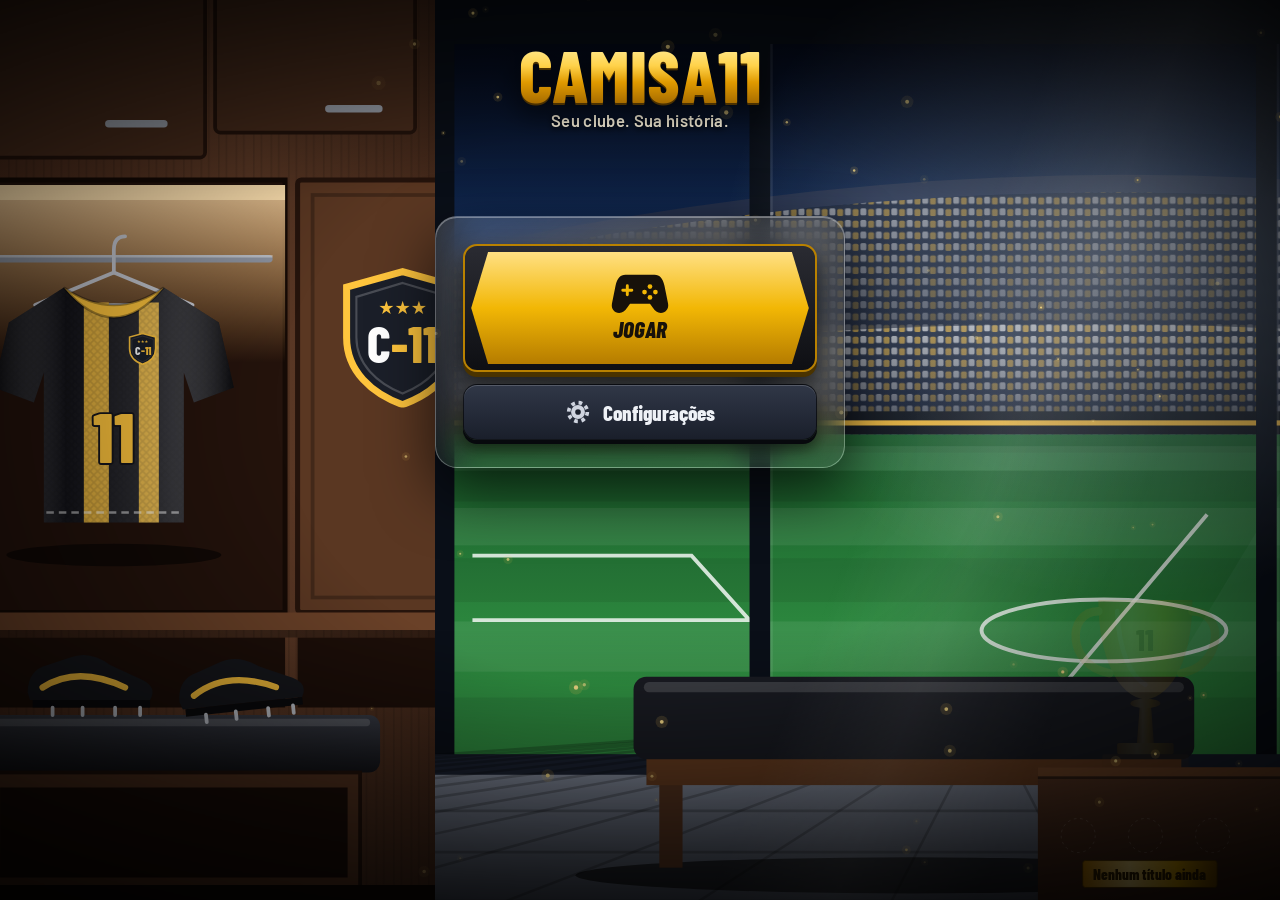
<file: index (2).html>
<!DOCTYPE html><html lang="pt-BR"><head><meta charset="utf-8"><meta name="viewport" content="width=device-width,initial-scale=1,viewport-fit=cover"><title>CAMISA11</title>
<link href="https://fonts.googleapis.com/css2?family=Barlow+Condensed:wght@600;800&family=Barlow:wght@400;600&display=swap" rel="stylesheet">
<link rel="icon" href="./img/logo-camisa.jpeg" sizes="any">

<style>
:root{--bg:#0b0e14;--c:#151a26;--c2:#1f2637;--t:#eef1f6;--m:#9099ae;--a:#ffc53d;--g:#2dd4bf;--r:#ff6b6b;--nav-h:64px;--z-app:1;--z-nav:6;box-sizing:border-box;padding-top:env(safe-area-inset-top,0px);padding-bottom:env(safe-area-inset-bottom,0px)}
*{box-sizing:border-box;margin:0}html{height:100%;scroll-padding-top:env(safe-area-inset-top,0px)}body{background:var(--bg);color:var(--t);font:15px/1.4 Barlow,system-ui,sans-serif;min-height:100%}
h1,h2,h3,.big{font-family:'Barlow Condensed',Impact,sans-serif;font-weight:800}h2{font-size:24px}h3{font-size:19px;margin:10px 0 6px}h1{font-size:30px}
#app{max-width:900px;margin:auto;padding:14px 14px calc(var(--nav-h) + 24px)}.card{background:var(--c);border-radius:14px;padding:14px;margin-bottom:12px;animation:in .25s}
.row{display:flex;align-items:center;gap:10px}.sp{justify-content:space-between}.col{display:flex;flex-direction:column;gap:10px;max-width:420px;margin:18px auto}.m{color:var(--m)}
.btn{background:var(--a);color:#15120a;border:0;border-radius:12px;padding:12px 18px;font:800 17px 'Barlow Condensed',Impact,sans-serif;min-height:44px;cursor:pointer;transition:transform .1s}.btn:active{transform:scale(.97)}.btn.s{background:var(--c2);color:var(--t)}.btn.sm{padding:6px 12px;min-height:36px;font-size:15px}
button:focus-visible,select:focus-visible,input:focus-visible{outline:2px solid var(--g);outline-offset:2px}
input,select{background:var(--c2);color:var(--t);border:1px solid #2c3550;border-radius:8px;padding:8px;font:inherit;max-width:100%;min-height:38px}input[type=color]{padding:2px;width:60px}
table{width:100%;border-collapse:collapse}td,th{padding:7px 5px;text-align:left;font-size:14px;white-space:nowrap}th{color:var(--m);font-weight:600}.tw{overflow-x:auto}tr.me{background:#ffc53d22}tr.st td:nth-child(2){color:var(--a);font-weight:600}
.g3{display:grid;grid-template-columns:repeat(3,1fr);gap:8px;text-align:center}.g3 b{display:block;font:800 30px 'Barlow Condensed',Impact,sans-serif}
nav{position:fixed;bottom:0;left:0;right:0;z-index:var(--z-nav);background:#0f1320;display:none;border-top:1px solid var(--c2);padding-bottom:env(safe-area-inset-bottom,0px)}nav button{flex:1;background:0;border:0;color:var(--m);padding:10px 2px;font:600 12px Barlow,sans-serif;min-height:52px;cursor:pointer}nav button.on{color:var(--a);box-shadow:inset 0 3px var(--a)}
.modal{position:fixed;inset:0;background:#000c;display:flex;align-items:flex-end;justify-content:center;z-index:9;overflow:auto}.modal>div{background:var(--c);width:100%;max-width:520px;border-radius:18px 18px 0 0;padding:18px;margin-top:auto;animation:in .2s;max-height:95%;overflow:auto}.opts{display:flex;flex-direction:column;gap:8px;margin-top:12px}
.log p{padding:6px 0;border-bottom:1px solid var(--c2);animation:in .3s}.bar{height:7px;background:var(--c2);border-radius:4px;overflow:hidden}.bar i{display:block;height:100%;background:var(--g)}
.mo{border:1px solid var(--a)}.dot{display:inline-block;width:22px;height:22px;border-radius:50%;text-align:center;font:800 13px/22px Barlow,sans-serif;color:#111;margin-right:4px}
.toast{position:fixed;top:calc(12px + env(safe-area-inset-top,0px));left:50%;transform:translateX(-50%);background:var(--a);color:#111;font-weight:600;padding:10px 18px;border-radius:24px;z-index:99;animation:in .25s}
.pulse{animation:pl .4s}@keyframes in{from{opacity:0;transform:translateY(8px)}}@keyframes pop{from{opacity:0;transform:scale(.8) rotate(-4deg)}}@keyframes pl{50%{transform:scale(1.3);color:var(--a)}}

:root{--noise:url("data:image/svg+xml,%3Csvg xmlns='http://www.w3.org/2000/svg' width='120' height='120'%3E%3Cfilter id='n'%3E%3CfeTurbulence baseFrequency='.8' numOctaves='2'/%3E%3CfeColorMatrix values='0 0 0 0 1 0 0 0 0 1 0 0 0 0 1 0 0 0 .08 0'/%3E%3C/filter%3E%3Crect width='120' height='120' filter='url(%23n)'/%3E%3C/svg%3E")}
body{background:var(--noise),linear-gradient(#1a1d26,#0a0c11 70%);background-attachment:fixed}
.card{position:relative;background:linear-gradient(135deg,#ffffff0d,#0000 45%),repeating-conic-gradient(#0f131c 0 25%,#151a26 0 50%) 0 0/6px 6px;border:1px solid #2e3850;border-radius:10px;box-shadow:0 12px 26px #000a,inset 0 1px #ffffff18,inset 0 -3px #0007}
.card::before,.card::after{content:'';position:absolute;top:6px;width:6px;height:6px;border-radius:50%;background:radial-gradient(circle at 30% 30%,#dde,#556);box-shadow:0 1px 1px #000}.card::before{left:6px}.card::after{right:6px}
.btn{background:linear-gradient(#ffd96e,#e3a600 55%,#b98100);box-shadow:0 4px 0 #6b4a00,0 9px 14px #0009,inset 0 1px #fff9;text-shadow:0 1px #fff6;border:1px solid #8a6200}.btn:active{transform:translateY(3px);box-shadow:0 1px 0 #6b4a00}
.btn.s{background:var(--noise),linear-gradient(#2b3140,#1b202c);box-shadow:0 4px 0 #07090d,0 8px 12px #0009,inset 0 1px #ffffff22;text-shadow:none;border:1px solid #0008}
nav{background:var(--noise),linear-gradient(#2a2f3b,#12151c);box-shadow:0 -6px 18px #000a}
body[data-t=mk] .card,body[data-t=ca] .card{background:var(--noise),linear-gradient(#f0e9d6,#e1d8bd);color:#2b2618;border-color:#b9ad87}body[data-t=mk] .m,body[data-t=ca] .m,body[data-t=mk] th,body[data-t=ca] th{color:#6b6248}body[data-t=mk] td,body[data-t=ca] td{border-bottom:1px dashed #b9ad87}body[data-t=mk] h2,body[data-t=mk] h3,body[data-t=ca] h2,body[data-t=ca] h3{border-bottom:3px double #8a7e57}
body[data-t=cl]{background:var(--noise),repeating-linear-gradient(0deg,#22252c 0 38px,#1b1e24 38px 40px),#1b1e24}body[data-t=cl] .card{background:var(--noise),linear-gradient(#3a3e48,#272a32);border-color:#555}body[data-t=cl] .big{text-shadow:0 0 10px #ffc53d88}
body[data-t=tb] .card{background:var(--noise),linear-gradient(160deg,#ffffff1c,#ffffff05),#1a2030;backdrop-filter:blur(3px);border-color:#9aa4bd55}
.hv{position:relative;border-radius:12px;overflow:hidden;margin-bottom:12px;border:2px solid #3a4157;box-shadow:0 12px 28px #000b,inset 0 0 40px #000a}.hs{position:absolute;left:0;right:0;bottom:0;display:flex;align-items:center;justify-content:center;gap:14px;padding:10px;background:linear-gradient(#0000,#000c)}
.gg{display:inline-block;text-align:center;width:56px}.gg svg{width:52px;filter:drop-shadow(0 2px 2px #000a)}.gg span{display:block;font:600 9px Barlow,sans-serif;color:var(--m);letter-spacing:.5px}
.pgrid{display:grid;grid-template-columns:repeat(auto-fill,minmax(210px,1fr));gap:12px}.pc{position:relative;padding:10px;border-radius:12px;border-top:5px solid var(--k);background:linear-gradient(160deg,#ffffff14,#0000 40%),repeating-conic-gradient(#0f131c 0 25%,#161b27 0 50%) 0 0/6px 6px;box-shadow:0 10px 20px #000a,inset 0 1px #fff2}.pc.gold{background:linear-gradient(115deg,#0000 30%,#ffc53d33 48%,#0000 62%),linear-gradient(#2a2412,#15130b);box-shadow:0 0 18px #ffc53d44,0 10px 20px #000a}
.pt{display:flex;align-items:center;gap:8px}.pt .big{font-size:40px;color:var(--k);line-height:1}.pt small{color:var(--m);flex:1}.pn{font:800 18px 'Barlow Condensed',Impact,sans-serif}.ats{display:grid;grid-template-columns:repeat(5,1fr);gap:2px;margin:6px 0;font-size:10px;color:var(--m);text-align:center}.ats b{display:block;color:var(--t);font-size:14px}
.sb{background:var(--noise),linear-gradient(#3b4150,#151820);border:2px solid #0008;border-radius:12px;padding:10px;margin-bottom:10px;box-shadow:0 8px 20px #000a,inset 0 1px #fff3}.sbt{display:flex;align-items:center;justify-content:space-between}.lcd{font:800 46px 'Barlow Condensed',Impact,sans-serif;color:#ffb92e;text-shadow:0 0 12px #ff9d00aa;background:#0a0703;padding:0 16px;border-radius:8px;letter-spacing:3px}.hud{display:grid;grid-template-columns:1fr 1fr;gap:10px;font-size:10px;color:var(--m);margin-top:6px}.hud .bar i{transition:width .4s}
.cel{position:fixed;inset:0;z-index:99;background:radial-gradient(#000a,#000e);display:flex;flex-direction:column;align-items:center;justify-content:center;gap:6px;text-align:center;animation:in .2s;overflow:hidden}.cel .big{color:var(--a);text-shadow:0 0 30px #ffc53d;animation:pop .5s both}.cel.bad .big{color:var(--r);text-shadow:none}.cf i{position:absolute;top:-14px;width:8px;height:14px;animation:fall 1.8s linear both}
.m11{color:var(--r);animation:pl 1s infinite}@keyframes fall{to{transform:translateY(110vh) rotate(720deg)}}@keyframes zoom{from{transform:scale(.7);opacity:0}}

.hh{display:flex;align-items:center;gap:8px;padding:8px 10px}.hh .mny{font:800 16px 'Barlow Condensed',Impact,sans-serif;color:var(--a);white-space:nowrap}.hh .btn{padding:4px 10px}
.hubg{display:grid;gap:10px;grid-template-columns:minmax(0,1fr)}.fc,.sd{min-width:0}.sd{display:flex;flex-direction:column;gap:10px}@media(min-width:900px){.hubg{grid-template-columns:minmax(0,1fr) 330px;align-items:start}}
.led{background:#0a0703;color:#ffb92e;font:800 11px 'Barlow Condensed',Impact,sans-serif;letter-spacing:2px;padding:4px 10px;white-space:nowrap;overflow:hidden;text-shadow:0 0 6px #ff9d00aa;border:2px solid #2e3850;border-bottom:0;border-radius:8px 8px 0 0;width:min(100%,calc(78vh*.806));margin:auto}
.fp{position:relative;aspect-ratio:100/124;width:min(100%,calc(78vh*.806));margin:0 auto 10px;border:2px solid #2e3850;background:var(--noise),linear-gradient(#2a2e38,#14171d);border-radius:0 0 10px 10px;box-shadow:inset 0 0 40px #000c,0 12px 26px #000a;overflow:hidden}.fp svg{position:absolute;inset:0;width:100%;height:100%}#ov{pointer-events:none}
.pl{position:absolute;width:clamp(46px,10.5vw,66px);transform:translate(-50%,-50%) scale(var(--s,1));display:flex;flex-direction:column;align-items:center;cursor:grab;touch-action:none;user-select:none;transition:left .55s cubic-bezier(.3,1.2,.4,1),top .55s cubic-bezier(.3,1.2,.4,1),transform .15s}
.cd,.bc{background:linear-gradient(160deg,#ffffff24,#0000 40%),var(--noise),#161b27;border:1px solid #fff3;border-top:3px solid var(--k);border-radius:8px;text-align:center;box-shadow:0 6px 8px #000b,inset 0 1px #fff3}.pl .cd{width:100%;padding:2px 0 3px}
.pb{display:block;font:800 9px/1.2 Barlow,sans-serif;color:var(--k)}.pb u{text-decoration:none;color:var(--a)}.po{display:block;font:800 clamp(15px,4vw,20px)/1 'Barlow Condensed',Impact,sans-serif}.pn2{display:block;font:600 clamp(8px,2.2vw,10px) Barlow,sans-serif;white-space:nowrap;overflow:hidden;text-overflow:ellipsis;padding:0 2px}.pe{display:block;height:3px;margin:2px 3px 0;border-radius:2px;background:var(--g)}
.pl .sh{width:70%;height:6px;border-radius:50%;background:#0009;margin-top:2px;filter:blur(2px)}.pl.sel{transform:translate(-50%,-50%) scale(calc(var(--s,1)*1.2));z-index:30!important}.pl.sel .cd{box-shadow:0 0 0 2px var(--a),0 0 18px #ffc53dcc,0 8px 12px #000b}.gh{opacity:.92}
.cp{position:absolute;top:-7px;right:-4px;background:var(--a);color:#111;border-radius:50%;width:16px;height:16px;font:800 10px/16px sans-serif;text-align:center;font-style:normal;box-shadow:0 1px 3px #000}.ij{position:absolute;top:-7px;left:-4px;font-style:normal;font-size:12px}
.bl{display:flex;gap:8px;overflow-x:auto;padding:8px 2px;min-height:80px;scroll-snap-type:x proximity}.bc{flex:none;position:relative;width:58px;padding:2px 0 3px;touch-action:none;cursor:grab;user-select:none;scroll-snap-align:start}.bc small{display:block;font-size:9px}@media(min-width:900px){.bl{display:grid;grid-template-columns:repeat(4,1fr);overflow:visible}.bl .bc{width:auto}}
.cr{display:flex;align-items:center;gap:8px;margin-top:8px;flex-wrap:wrap}.seg{display:flex;gap:6px;flex:1;overflow-x:auto;padding-bottom:3px}.seg .btn{flex:1;white-space:nowrap}.chip{background:#ffffff18;border-radius:10px;padding:1px 8px;font-size:12px}.pt2{display:flex;align-items:center;gap:10px}.pt2>div{flex:1}
/* ===== Tela inicial: vestiário ===== */
body[data-t=menu]{background:#05070c}body[data-t=menu] #app{max-width:none;padding:0}
.hm{position:relative;width:100%;height:calc(100dvh - env(safe-area-inset-top,0px) - env(safe-area-inset-bottom,0px));min-height:560px;overflow:hidden;background:#070a10;isolation:isolate;transition:opacity .22s,filter .22s}
.hm.out{opacity:0;filter:blur(4px)}.hm>*{position:absolute}
.hm-bg{inset:-14px;transition:transform .5s ease-out;transform:translate3d(calc(var(--px,0)*-12px),calc(var(--py,0)*-7px),0)}
.hm-bg svg{width:100%;height:100%;display:block;animation:hmBreath 18s ease-in-out infinite alternate}
.hm-lt{inset:0;mix-blend-mode:screen;pointer-events:none;background:radial-gradient(ellipse 45% 55% at 88% 28%,#cfe3ff55,#0000 70%),radial-gradient(ellipse 30% 30% at 12% 24%,#ffb35c33,#0000 70%);animation:hmLt 9s ease-in-out infinite alternate}
.hm-ref{inset:0 0 0 36%;pointer-events:none;background:linear-gradient(112deg,#0000 28%,#ffffff14 34%,#0000 41%,#0000 58%,#ffffff0e 62%,#0000 68%) 0 0/220% 100%;animation:hmRef 14s ease-in-out infinite alternate}
.hm-lk{left:0;top:0;bottom:0;width:min(34%,520px);transition:transform .5s ease-out;transform:translate3d(calc(var(--px,0)*6px),0,0)}
.hm-tr{right:0;bottom:0;width:min(21vw,290px);height:min(64dvh,430px)}
.hm-lk svg,.hm-tr svg{width:100%;height:100%;display:block}
.hm-pt{inset:0;width:100%;height:100%;pointer-events:none}
.hm-vg{inset:0;pointer-events:none;background:radial-gradient(ellipse at 50% 45%,#0000 40%,#000b 100%),linear-gradient(#0008,#0000 22%,#0000 70%,#0009)}
.hglow{animation:hmLt 5s ease-in-out infinite alternate}.hfl{animation:hmFl 6s ease-in-out infinite alternate}
.hm-top{left:0;right:0;top:clamp(12px,4.5dvh,40px);text-align:center;pointer-events:none}
.hm-logo{margin:0;display:inline-block;font:800 clamp(48px,5.6vw,92px)/.95 'Barlow Condensed',Impact,sans-serif;letter-spacing:.01em;color:transparent;-webkit-background-clip:text;background-clip:text;background:linear-gradient(105deg,#0000 42%,#fffd 50%,#0000 58%) 100% 0/250% 100% no-repeat,linear-gradient(#fff1a8,#ffd24a 38%,#e09a00 62%,#9a6200);-webkit-background-clip:text;background-clip:text;filter:drop-shadow(0 2px 0 #4a3000) drop-shadow(0 10px 14px #000c);animation:hmIn .9s cubic-bezier(.2,.9,.3,1) both,hmShine 5.5s 1.4s ease-in-out infinite}
.hm-top p{margin:2px 0 0;font:600 clamp(13px,1.3vw,18px) Barlow,sans-serif;color:#eee6d0;text-shadow:0 2px 6px #000;letter-spacing:.02em;animation:hmFade .8s .5s both}
.hm-panel{left:0;right:0;margin-inline:auto;top:clamp(120px,24dvh,230px);width:min(440px,max(300px,32vw));padding:clamp(16px,3dvh,28px);display:flex;flex-direction:column;gap:12px;border-radius:22px;background:linear-gradient(150deg,#ffffff30,#ffffff10 55%,#ffffff1c);-webkit-backdrop-filter:blur(16px) saturate(1.15);backdrop-filter:blur(16px) saturate(1.15);border:1px solid #ffffff45;box-shadow:0 24px 60px #000a,inset 0 1px #ffffff55,inset 0 -30px 60px #0003;animation:hmPanel .7s .3s cubic-bezier(.2,.9,.3,1) both}
.hm-st{display:flex;align-items:center;gap:10px;padding:0 4px 10px;border-bottom:1px solid #ffffff2a;text-shadow:0 1px 3px #000a}
.hm-st b{display:block;font:800 22px/1.1 'Barlow Condensed',Impact,sans-serif}.hm-st span{font-size:13px;color:#dde1ec}
.hm-b{position:relative;display:flex;align-items:center;justify-content:center;gap:12px;width:100%;border:0;cursor:pointer;font:800 21px 'Barlow Condensed',Impact,sans-serif;color:var(--t);min-height:56px;border-radius:14px;transition:transform .12s,box-shadow .12s,filter .2s}
.hm-b svg{width:26px;height:26px;flex:none}
.hm-b.sec{background:linear-gradient(#303747,#1a1f2b);border:1px solid #0009;box-shadow:0 4px 0 #07090d,0 10px 16px #0008,inset 0 1px #ffffff2e}
.hm-b.play{padding:6px;min-height:clamp(96px,16dvh,128px);background:linear-gradient(#2a2b32,#0e0f13);border:2px solid #b98100;box-shadow:0 5px 0 #4a3300,0 12px 22px #000a;animation:hmGlow 2.8s ease-in-out infinite}
.hm-b .hx{position:relative;overflow:hidden;align-self:stretch;flex:1;display:flex;flex-direction:column;align-items:center;justify-content:center;gap:2px;color:#17110a;font-size:23px;clip-path:polygon(5% 0,95% 0,100% 50%,95% 100%,5% 100%,0 50%);background:linear-gradient(#ffe083,#f2b705 50%,#b57c00)}
.hm-b .hx svg{width:clamp(42px,7dvh,58px);height:auto}
.hm-b .hx::after{content:'';position:absolute;inset:0;background:linear-gradient(105deg,#0000 40%,#fffa 50%,#0000 60%) 100% 0/250% 100% no-repeat;animation:hmSweep 3.6s 1.6s ease-in-out infinite}
.hm-b:hover{filter:brightness(1.08)}.hm-b:active{transform:translateY(4px) scale(.985);box-shadow:0 1px 0 #3a2800,0 4px 8px #000a}
@keyframes hmIn{from{opacity:0;transform:translateY(-18px) scale(.94)}}@keyframes hmFade{from{opacity:0}}@keyframes hmPanel{from{opacity:0;transform:translateY(16px)}}
@keyframes hmShine{0%,55%{background-position:100% 0,0 0}100%{background-position:0% 0,0 0}}@keyframes hmSweep{0%,40%{background-position:100% 0}100%{background-position:0 0}}
@keyframes hmGlow{50%{box-shadow:0 5px 0 #4a3300,0 12px 22px #000a,0 0 34px #ffc53dcc}}
@keyframes hmLt{from{opacity:.55}to{opacity:1}}@keyframes hmFl{to{opacity:.6}}@keyframes hmRef{to{background-position:100% 0}}@keyframes hmBreath{to{transform:scale(1.025)}}
@media(max-width:760px),(max-aspect-ratio:1/1){
.hm-bg svg{position:absolute;right:-6%;width:auto;height:100%;aspect-ratio:1460/720}
.hm-lk{top:auto;height:37dvh;width:62%}.hm-tr{width:38%;height:32dvh}.hm-ref{inset:0}
.hm-logo{font-size:clamp(52px,17vw,84px)}.hm-panel{top:clamp(112px,21dvh,200px);width:min(420px,calc(100% - 36px))}.hm-b.play{min-height:clamp(92px,13dvh,116px)}}
@media(prefers-reduced-motion:reduce){.hm,.hm *{transition:none!important}}
/* ===== Painel principal da carreira ===== */
body[data-t=in]{background:radial-gradient(ellipse 30% 28% at 8% 0,#ffffff30,#0000),radial-gradient(ellipse 30% 28% at 92% 0,#ffffff30,#0000),linear-gradient(#070a10,#0d121b 55%,#0f2b17 84%,#14421f);background-attachment:fixed}
body[data-t=in]::before{content:'';position:fixed;inset:0;pointer-events:none;background:radial-gradient(circle at 16% 4%,#ffffff55 0,#0000 11%),radial-gradient(circle at 84% 4%,#ffffff55 0,#0000 11%);animation:dlt 8s ease-in-out infinite alternate}
body[data-t=in]::after{content:'';position:fixed;left:0;right:0;bottom:0;height:24vh;pointer-events:none;background:repeating-linear-gradient(90deg,#ffffff0a 0 70px,#0000 70px 140px);-webkit-mask-image:linear-gradient(#0000,#000);mask-image:linear-gradient(#0000,#000)}
body[data-t=in] #app{max-width:980px;position:relative;z-index:var(--z-app)}
.d-wrap .card,.d-wrap .hv{animation:in .35s backwards;animation-delay:calc(var(--i,5)*60ms)}
.d-g{display:grid;grid-template-columns:1fr 1fr;gap:0 12px;align-items:start}.d-c{display:flex;flex-direction:column;min-width:0}
.d-act{grid-column:1/-1;display:grid;grid-template-columns:repeat(3,minmax(0,1fr));gap:12px;align-items:stretch;margin:2px 0 12px}
.d-act .btn{display:flex;flex-direction:row;align-items:center;justify-content:center;gap:10px;white-space:nowrap;flex-shrink:0;min-width:0;min-height:60px;width:100%;transition:transform .12s,filter .15s,box-shadow .12s}.d-act .btn:hover:not(:disabled){filter:brightness(1.12);transform:translateY(-1px)}
.d-act .btn:disabled{opacity:.4;cursor:not-allowed;filter:grayscale(.5)}
.d-act .btn-play{position:relative;overflow:hidden;font-size:20px;letter-spacing:.5px;border:1px solid #ffd96b}.d-act .btn-play .ic{font-size:18px;line-height:1}.d-act .btn-play::after{content:'';position:absolute;inset:0;background:linear-gradient(105deg,#0000 40%,#fff8 50%,#0000 60%) 100% 0/250% 100% no-repeat;animation:hmSweep 4s 1s ease-in-out infinite}
.d-more{display:grid;grid-template-columns:1fr 1fr;gap:0 12px;align-items:start}
.ck{cursor:pointer;transition:transform .15s,border-color .15s}.ck:hover{border-color:#ffc53d99;transform:translateY(-2px)}
.mp{position:relative;aspect-ratio:100/72;margin-top:8px;border:2px solid #0008;border-radius:6px;background:repeating-linear-gradient(90deg,#1e6a34 0 12.5%,#237a3b 12.5% 25%);overflow:hidden}.mp>svg{position:absolute;inset:0;width:100%;height:100%}
.mt{position:absolute;transform:translate(-50%,-50%);display:flex;flex-direction:column;align-items:center;gap:1px;pointer-events:none;max-width:68px}
.mt .mf{position:relative;display:block;line-height:0;border-radius:50%;box-shadow:0 0 0 2px var(--k)}.mt .mf i{position:absolute;right:-7px;top:-5px;font:800 8px/12px Barlow,sans-serif;background:#111;color:var(--a);border-radius:6px;padding:0 3px}
.mt b{font:600 9px/1.2 Barlow,sans-serif;background:#000b;color:#fff;border-radius:3px;padding:0 3px;white-space:nowrap;max-width:68px;overflow:hidden;text-overflow:ellipsis}.mt em{font-style:normal;color:var(--k);font-weight:800}.mt.bad{opacity:.5}
.d-wrap .gg circle:last-of-type{animation:gfill .9s ease-out}
.p-fi .g3 b{font-size:clamp(20px,3.4vw,28px)}.gc{background:0;border:0;color:inherit;cursor:pointer;padding:6px 2px;border-radius:8px;transition:background .15s}.gc:hover{background:#ffffff14}
.ctw{display:flex;gap:6px;margin:6px 0 8px}.ct{flex:1;min-width:0;background:#0b0e14aa;border:1px solid #2e3850;border-radius:8px;color:var(--t);padding:6px 2px;display:flex;flex-direction:column;align-items:center;gap:1px;cursor:pointer;font:600 10px Barlow,sans-serif;transition:transform .12s,border-color .15s}
.ct small{color:var(--m)}.ct b{font:800 15px 'Barlow Condensed',Impact,sans-serif}.ct span{font:800 13px 'Barlow Condensed',Impact,sans-serif}.ct i{font-style:normal;color:var(--m)}
.ct:hover{border-color:#ffc53d99}.ct.nx{border-color:var(--a);animation:ctp 2.4s ease-in-out infinite}.ct.on{background:#ffc53d26;box-shadow:inset 0 -3px var(--a)}
nav button{display:flex;flex-direction:column;align-items:center;justify-content:center;gap:3px;font-size:11px}nav button.on{color:var(--a)}
@keyframes dlt{from{opacity:.5}to{opacity:1}}@keyframes gfill{from{stroke-dasharray:0 100}}@keyframes ctp{50%{box-shadow:0 0 12px #ffc53d88}}
@media(max-width:760px){.d-g,.d-more{display:flex;flex-direction:column;align-items:stretch}.d-c{display:contents}.p-cal{order:1}.d-act{order:2}.d-act .btn:not(.btn-play){font-size:16px;padding:10px 6px}.p-in{min-width:0;max-width:100%}.p-mo{order:3}.p-fi{order:4}.p-in{order:5}.p-sq{order:6}}
@media(max-width:560px){.d-act{grid-template-columns:repeat(2,minmax(0,1fr))}.d-act .btn-play{grid-column:1/-1}}
@media(max-width:760px) and (min-height:561px){.d-act{position:sticky;bottom:calc(var(--nav-h) + 6px);z-index:5;padding:8px 0;background:linear-gradient(#0000,#0b0e14e6 30%)}}
@media(max-width:380px){.d-act .btn:not(.btn-play){font-size:14px;letter-spacing:0}}
@media(prefers-reduced-motion:reduce){*{animation:none!important}}
</style></head><body><div id="app"></div><nav id="nav"></nav>
<script>
const $=q=>document.querySelector(q),R=(a,b)=>a+Math.random()*(b-a),RI=(a,b)=>Math.floor(R(a,b+1)),P=a=>a[RI(0,a.length-1)],K=(v,a,b)=>Math.max(a,Math.min(b,v)),wait=t=>new Promise(r=>setTimeout(r,t));
const M=v=>(v<0?'-':'')+'R$ '+(Math.abs(v)>=1e6?(Math.abs(v)/1e6).toFixed(1)+' mi':Math.round(Math.abs(v)/1e3)+' mil');
const FM={'4-3-3':[1,4,3,3],'4-4-2':[1,4,4,2],'4-2-3-1':[1,4,5,1],'3-5-2':[1,3,5,2],'5-3-2':[1,5,3,2],'4-1-4-1':[1,4,5,1],'4-5-1':[1,4,5,1],'3-4-3':[1,3,4,3]},PS=['GOL','DEF','MEI','ATA'],FO=['','Péssima','Ruim','Normal','Boa','Excelente'],MN=['Defensiva','Equilibrada','Ofensiva'],IT=['Baixa','Média','Alta'];
const CL="Flamengo|FLA|Rio de Janeiro|#d1202f|#16161c|84;Palmeiras|PAL|São Paulo|#0f8a4b|#f4f4f4|83;Corinthians|COR|São Paulo|#f4f4f4|#16161c|78;São Paulo|SAO|São Paulo|#e2231a|#16161c|77;Atlético-MG|CAM|Belo Horizonte|#f4f4f4|#16161c|77;Grêmio|GRE|Porto Alegre|#2b7fd4|#16161c|76;Internacional|INT|Porto Alegre|#d8232a|#f4f4f4|76;Cruzeiro|CRU|Belo Horizonte|#2c5fc4|#f4f4f4|74;Fluminense|FLU|Rio de Janeiro|#8c2236|#0f8a4b|74;Santos|SAN|Santos|#f4f4f4|#16161c|72;Botafogo|BOT|Rio de Janeiro|#16161c|#f4f4f4|68;Vasco|VAS|Rio de Janeiro|#f4f4f4|#16161c|67;Bahia|BAH|Salvador|#2b7fd4|#d1202f|66;Fortaleza|FOR|Fortaleza|#d1202f|#2b7fd4|66;Sport|SPO|Recife|#d1202f|#16161c|64;Ceará|CEA|Fortaleza|#16161c|#f4f4f4|63;Goiás|GOI|Goiânia|#0f8a4b|#f4f4f4|62;Coritiba|CFC|Curitiba|#0f8a4b|#f4f4f4|62;Juventude|JUV|Caxias do Sul|#0f8a4b|#f4f4f4|60;Ponte Preta|PON|Campinas|#16161c|#f4f4f4|59";
const RV={FLA:'FLU',PAL:'COR',SAO:'SAN',GRE:'INT',CAM:'CRU',BOT:'VAS',BAH:'FOR',SPO:'CEA'},WN=['Mister Andrade','Tite Jr.','Coach Ferraz','Luxa Neto','Dorival Filho','Renato Lima','Cuca Reis','Zagallo Jr.'];
const FN='Lucas,Pedro,Gabriel,Matheus,Rafael,Bruno,Thiago,Diego,Felipe,Caio,João,Vitor,Erick,Henrique,Arthur,Leandro'.split(','),LN='Silva,Souza,Costa,Lima,Alves,Rocha,Dias,Moraes,Nunes,Ramos,Barros,Teixeira,Cardoso,Freitas,Pires,Melo'.split(',');
const EV=[['Contra-ataque','Seu time sai em velocidade.',['Chutar','Driblar','Passar'],.3],['Cruzamento','A bola entra na área pelo flanco.',['Cabecear','Dominar','Escorar'],.26],['Chute de longe','Sobrou espaço na entrada da área.',['Forte','Colocado','Tocar'],.14],['Chance clara','Recebeu sozinho na área!',['Chutar','Driblar','Passar'],.45],['Escanteio','Escanteio a favor.',['1º pau','Área','Curto'],.2],['Pênalti','PÊNALTI para o seu time!',['Esquerda','Centro','Direita'],.75]];
const GH=['Há espaço para finalizar.','O zagueiro está fora de posição.','Há um companheiro livre.'],PH=['O goleiro cai sempre para a direita.','O goleiro pula cedo demais.','O goleiro cai sempre para a esquerda.'],DH=['O atacante demora a dominar.','O adversário é mais rápido que o zagueiro.','Você leva vantagem na disputa física.'];
const AC=[['w1','Primeira vitória','Vença uma partida',()=>S.co.v>=1],['t1','Primeiro título','Seja campeão',()=>S.co.t>=1],['ac','Primeiro acesso','Suba de divisão',()=>S.promos>=1],['w10','Dez vitórias','10 vitórias na carreira',()=>S.co.v>=10],['w100','Centenário','100 vitórias',()=>S.co.v>=100],['g500','500 gols','500 gols marcados',()=>S.co.g>=500],['s3','Mais uma temporada','Complete 3 temporadas',()=>S.seasons>=3],['s10','Lenda','Complete 10 temporadas',()=>S.seasons>=10],['inv','Campeão invicto','Seja campeão sem perder',()=>S.fl.inv],['peq','Clube pequeno campeão','Título com time de força baixa',()=>S.fl.peq],['gol','Goleada','Vença por 4 gols de diferença',()=>S.fl.gol],['rico','Cofre cheio','Tenha R$ 50 mi em caixa',()=>U().bud>=5e7]];
let S=null,scr='menu',tab='in',sub='h',nv='p',nvw=[],co0='',uid=0;const KEY='camisa11_save_v1',U=()=>S.cl[S.u];
const save=()=>{try{localStorage.setItem(KEY,JSON.stringify(S))}catch(e){}},load=()=>{try{return JSON.parse(localStorage.getItem(KEY))}catch(e){return null}},rs=()=>{save();render()};
function toast(t){const d=document.createElement('div');d.className='toast';d.textContent=t;document.body.append(d);setTimeout(()=>d.remove(),2600)}
function crest(c,s=40){const p=['M50 4L92 18V52C92 76 72 92 50 98 28 92 8 76 8 52V18Z','M50 4a46 46 0 1 0 .1 0Z','M50 3L90 26V74L50 97 10 74V26Z'][c.sh],id='k'+c.id+c.sh;return `<svg width="${s}" height="${s}" viewBox="0 0 100 100" aria-hidden="true"><defs><clipPath id="${id}"><path d="${p}"/></clipPath></defs><g clip-path="url(#${id})"><rect width="100" height="100" fill="${c.c1}"/>${[`<rect x="28" width="18" height="100" fill="${c.c2}"/><rect x="62" width="14" height="100" fill="${c.c2}"/>`,`<path d="M0 36H100V62H0Z" fill="${c.c2}"/>`,`<path d="M50 0H100V100H50Z" fill="${c.c2}"/>`][c.pt]}</g><path d="${p}" fill="none" stroke="${c.c2}" stroke-width="5"/><text x="50" y="60" text-anchor="middle" font-family="Barlow Condensed,Impact,sans-serif" font-weight="800" font-size="32" fill="#fff" stroke="#000" stroke-width="2" paint-order="stroke">${c.ab}</text></svg>`}
const fin=p=>{p.val=Math.round(12e4*Math.pow(p.ovr/50,6)*(p.age<24?1.4+(p.pot-p.ovr)/60:p.age>31?.55:1)/1e3)*1e3;p.sal=Math.round(p.val*.35/1e3)*1e3;return p};
const mk=(pos,b,y)=>{const age=y?RI(17,22):RI(21,35),ovr=K(Math.round(b+R(-7,7)),40,92);return fin({id:++uid,n:P(FN)+' '+P(LN),pos,age,ovr,pot:K(ovr+(age<24?RI(2,16):RI(0,3)),ovr,95),mor:70,form:3,ene:100,g:0,a:0,yc:0,inj:0,sus:0,con:RI(1,4),j:0,pin:0})};
const sq=c=>{const pl=[];[['GOL',2],['DEF',6],['MEI',5],['ATA',4]].forEach(([p,n])=>{for(let i=0;i<n;i++)pl.push(mk(p,c.str-(i>=n-2?8:0),c.str<68&&i%2))});return pl};
const E=p=>p.ovr*(.75+.25*p.ene/100)*(.94+.02*p.form)*(.97+.0006*p.mor);
function xi(c){if(c.lu){const o=c.lu.map(id=>c.sq.find(p=>p.id==id)).filter(p=>p&&!p.inj&&!p.sus);if(o.length<11)o.push(...c.sq.filter(p=>!o.includes(p)&&!p.inj&&!p.sus).sort((a,b)=>E(b)-E(a)).slice(0,11-o.length));return o.slice(0,11)}const f=FM[c.fm],o=[];PS.forEach((s,i)=>o.push(...c.sq.filter(p=>p.pos==s&&!p.inj&&!p.sus).sort((a,b)=>b.pin-a.pin||E(b)-E(a)).slice(0,f[i])));if(o.length<11)o.push(...c.sq.filter(p=>!o.includes(p)&&!p.inj&&!p.sus).sort((a,b)=>E(b)-E(a)).slice(0,11-o.length));return o}
const rt=(c,x=xi(c),h=0)=>{const a=ps=>{const l=x.filter(p=>ps.includes(role(c,p)));return l.length?l.reduce((s,p)=>s+E(p)*(role(c,p)==p.pos?1:.88),0)/l.length:45},m=(c.mn-1)*.05,q=Math.pow(x.length/11,.6)*((S&&c.id==S.u)?(.97+.0006*chem(c,x)):1),z=(c.it-1)*.02,[sa,sd]=ST[c.es]||[0,0];return{a:(a(['ATA'])*.55+a(['MEI'])*.45)*(1+m+h+z+sa)*q,d:(a(['DEF'])*.6+a(['GOL'])*.4)*(1-m+h+z+sd)*q}};
const gol=(a,d)=>{const L=Math.exp(-K(1.35*Math.pow(a/d,3.2),.1,4.5));let g=0,p=1;do{g++;p*=Math.random()}while(p>L&&g<9);return g-1};
const pick=x=>{const w=x.flatMap(p=>Array(p.pos=='ATA'?6:p.pos=='MEI'?3:p.pos=='DEF'?1:0).fill(p));return w.length?P(w):P(x)},best=(x,s)=>[...x].sort((a,b)=>b.ovr-a.ovr).find(q=>q.pos==s)||x[0];
const cls=d=>S.cl.filter(c=>c.div==d),tbl=d=>cls(d).sort((a,b)=>b.s.pt-a.s.pt||(b.s.gp-b.s.gc)-(a.s.gp-a.s.gc)||b.s.gp-a.s.gp||b.s.v-a.s.v);
function world(){const cs=CL.split(';').map((l,i)=>{const[n,ab,city,c1,c2,s]=l.split('|'),str=+s;return{id:i,n,ab,city,c1,c2,sh:i%3,pt:(i*7)%3,str,div:i<10?0:1,cap:14000+str*450,st:0,fm:'4-3-3',mn:1,it:1,t:0,bud:Math.round(Math.pow(str-50,2)*28e3),fan:60,rep:str,est:'Arena '+city}});cs.forEach(c=>{c.sq=sq(c);c.fm=P(Object.keys(FM))});return cs}
function fix(ids){ids=ids.sort(()=>Math.random()-.5);const n=ids.length,a=[...ids],rs=[];for(let r=0;r<n-1;r++){const m=[];for(let i=0;i<n/2;i++){let h=a[i],b=a[n-1-i];if(i==0&&r%2)[h,b]=[b,h];m.push([h,b])}rs.push(m);a.splice(1,0,a.pop())}return rs.concat(rs.map(m=>m.map(([h,b])=>[b,h])))}
function setup(){S.cl.forEach(c=>{c.s={j:0,v:0,e:0,d:0,gp:0,gc:0,pt:0,f:[]};c.str=Math.round(xi(c).reduce((s,p)=>s+p.ovr,0)/11)});S.rs={0:fix(cls(0).map(c=>c.id)),1:fix(cls(1).map(c=>c.id))};S.r=0;S.mo=null;S.off=null;S.lg=[];S.tv=U().div;S.fin={bil:0,spo:0,pre:0,sal:0,trf:0};S.mk=[];for(let i=0;i<20;i++){const p=mk(P(['GOL','DEF','DEF','MEI','MEI','ATA','ATA']),U().str+RI(-10,8),Math.random()<.4);p.ask=Math.round(p.val*R(1.05,1.3)/1e3)*1e3;p.from=Math.random()<.3?'Livre':P(S.cl).n;S.mk.push(p)}
const u=U(),rk=cls(u.div).sort((a,b)=>b.str-a.str).indexOf(u)+1;S.ob=u.div==0?(rk<=2?{t:'Conquistar o título',p:1}:rk<=4?{t:'Terminar no G4 (Libertadores)',p:4}:rk<=7?{t:'Terminar no meio da tabela',p:7}:{t:'Evitar o rebaixamento',p:8}):(rk<=3?{t:'Conquistar o acesso',p:2}:{t:'Terminar entre os 6 primeiros',p:6})}
const rival=o=>RV[U().ab]==o.ab||RV[o.ab]==U().ab||(S.hx[o.id]||0)>=3;
function nxt(){const u=U(),m=S.rs[u.div][S.r];if(!m)return;const f=m.find(x=>x.includes(u.id));return{home:f[0]==u.id,o:S.cl[f[0]==u.id?f[1]:f[0]]}}
function apply(H,A,hg,ag,ex){[[H,hg,ag],[A,ag,hg]].forEach(([c,f,a])=>{const s=c.s;s.j++;s.gp+=f;s.gc+=a;const r=f>a?'V':f==a?'E':'D';r=='V'?(s.v++,s.pt+=3):r=='E'?(s.e++,s.pt++):s.d++;s.f.push(r);if(c!=U()){if(s.f.slice(-3).join('')=='DDD'){c.fm=P(Object.keys(FM));c.mn=RI(0,2)}if(Math.random()<.04)P(c.sq).inj=RI(2,4)}});
if(!ex)[[H,hg],[A,ag]].forEach(([c,g])=>{const x=xi(c);for(let i=0;i<g;i++){const s=pick(x),a=pick(x.filter(p=>p!=s));s.g++;a.a++}x.forEach(p=>p.j++);if(Math.random()<.3){const p=P(x);p.yc++;if(p.yc%3==0)p.sus=2}})}
function others(sk){[0,1].forEach(d=>S.rs[d][S.r].forEach(([h,a])=>{if(h==sk[0]&&a==sk[1])return;const H=S.cl[h],A=S.cl[a],x=rt(H,undefined,.02),y=rt(A);apply(H,A,gol(x.a,y.d),gol(y.a,x.d))}))}
function endR(){const u=U();S.cl.forEach(c=>c.sq.forEach(p=>{p.inj=Math.max(0,p.inj-1);p.sus=Math.max(0,p.sus-1);p.ene=K(p.ene+22+(c==u&&S.tr=='fi'?8:0),0,100)}));const w=u.sq.reduce((s,p)=>s+p.sal,0)/18;u.bud-=w;S.fin.sal-=w;
const gr={at:['ATA','MEI'],de:['DEF','GOL'],te:['MEI','ATA'],fi:PS,eq:PS}[S.tr];u.sq.forEach(p=>{if(gr.includes(p.pos)&&Math.random()<.12&&p.form<5)p.form++});
S.off=null;if(Math.random()<.14){const p=[...u.sq].sort((a,b)=>b.ovr-a.ovr)[RI(0,5)];S.off={id:p.id,c:P(S.cl.filter(c=>c!=u)).n,v:Math.round(p.val*R(1,1.4)/1e3)*1e3}}
const y=u.sq.find(p=>p.age<=21&&p.g>=2);if(y&&Math.random()<.4)S.news.unshift(`Jovem ${y.n} chama atenção com ${y.g} gols.`);if(u.s.f.slice(-3).join('')=='DDD'){S.news.unshift('Crise de resultados: torcida pressiona.');u.fan=K(u.fan-4,0,100)}
if(Math.random()<.2){const a=P(S.cl.filter(c=>c!=u)),b=P(S.cl.filter(c=>c!=u&&c!=a&&c.sq.length>16)),p=[...b.sq].sort((x,z)=>z.ovr-x.ovr)[RI(0,4)];if(b&&a.bud>=p.val){a.bud-=p.val;b.bud+=p.val;b.sq=b.sq.filter(x=>x!=p);a.sq.push(p);if(p.ovr>=74)S.news.unshift(`${a.n} contrata ${p.n} do ${b.n}.`)}}
S.news=S.news.slice(0,30);S.r++}
function chk(){AC.forEach(([k,n,d,f])=>{if(!S.ach[k]&&f()){S.ach[k]=1;toast('🏆 Conquista: '+n)}})}
const ask=(h,o=['Continuar'],sw)=>new Promise(res=>{const d=document.createElement('div');d.className='modal';d.innerHTML=`<div>${h}<div class="opts">${o.map((x,i)=>`<button class="btn ${sw||!i?'':'s'}" data-i="${i}">${x}</button>`).join('')}</div></div>`;document.body.append(d);let sx,sy;const done=i=>{document.removeEventListener('keydown',kd);d.remove();res(i)},kd=e=>{const k={'1':0,'2':1,'3':2,ArrowLeft:0,ArrowUp:1,ArrowRight:2}[e.key];if(k!=null&&k<o.length)done(k)};document.addEventListener('keydown',kd);d.querySelectorAll('button').forEach(b=>b.onclick=()=>done(+b.dataset.i));
d.ontouchstart=e=>{sx=e.touches[0].clientX;sy=e.touches[0].clientY};d.ontouchend=e=>{const dx=e.changedTouches[0].clientX-sx,dy=e.changedTouches[0].clientY-sy;if(sw&&(Math.abs(dx)>50||Math.abs(dy)>50)){const k=Math.abs(dx)>Math.abs(dy)?(dx<0?0:2):1;if(k<o.length)done(k)}}});

const PIT={on:0,side:1,k:0,fl:0,c:null};let MUTE=(()=>{try{return localStorage.getItem('c11m')=='1'}catch(e){return 0}})(),AU;
const snd=(f,d=.15)=>{if(MUTE)return;try{AU=AU||new AudioContext();const o=AU.createOscillator(),g=AU.createGain();o.frequency.value=f;o.type='triangle';g.gain.value=.05;o.connect(g);g.connect(AU.destination);o.start();g.gain.exponentialRampToValueAtTime(.0001,AU.currentTime+d);o.stop(AU.currentTime+d)}catch(e){}};
const anim=(ms,f)=>new Promise(r=>{const t0=performance.now(),l=n=>{const k=Math.min(1,(n-t0)/ms);f(k);k<1?requestAnimationFrame(l):r()};requestAnimationFrame(l)});
const shirt=(c,s=90,n=11)=>`<svg width="${s}" height="${s*1.05}" viewBox="0 0 100 105" aria-hidden="true"><defs><pattern id="w${c.id}" width="3" height="3" patternUnits="userSpaceOnUse"><path d="M0 0L3 3M3 0L0 3" stroke="#0000001f" stroke-width=".6"/></pattern><linearGradient id="s${c.id}" x1="0" x2="1"><stop offset="0" stop-color="#0006"/><stop offset=".3" stop-color="#fff0"/><stop offset=".7" stop-color="#fff2"/><stop offset="1" stop-color="#0007"/></linearGradient></defs><path d="M30 6L8 20 2 46 18 52 22 40V100H78V40L82 52 98 46 92 20 70 6Q50 22 30 6Z" fill="${c.c1}"/><path d="${c.pt==0?'M38 12H48V100H38Z M60 12H68V100H60Z':c.pt==1?'M22 52H78V68H22Z':'M50 10H78V100H50Z'}" fill="${c.c2}" opacity=".9"/><path d="M30 6L8 20 2 46 18 52 22 40V100H78V40L82 52 98 46 92 20 70 6Q50 22 30 6Z" fill="url(#w${c.id})"/><path d="M30 6L8 20 2 46 18 52 22 40V100H78V40L82 52 98 46 92 20 70 6Q50 22 30 6Z" fill="url(#s${c.id})"/><path d="M30 6Q50 30 70 6Q50 20 30 6Z" fill="${c.c2}" stroke="#0005"/><path d="M23 96H77" stroke="#fff8" stroke-dasharray="3 2" fill="none"/><text x="50" y="76" text-anchor="middle" font-family="Barlow Condensed,Impact,sans-serif" font-weight="800" font-size="28" fill="${c.c2}" stroke="${c.c1}" stroke-width="1.5" paint-order="stroke">${n}</text></svg>`;
const stadium=(c,h=150)=>{const rows=K(2+Math.floor(c.cap/9000),3,7);let cr='';for(let r=0;r<rows;r++)for(let k=0;k<44;k++)cr+=`<rect x="${10+k*7.6+(r%2)*3}" y="${38+r*7}" width="4.5" height="5" rx="1" fill="${(k*5+r*3)%4?c.c1:c.c2}" opacity="${.5+((k*r)%5)/10}"/>`;
return `<svg viewBox="0 0 360 160" width="100%" height="${h}" preserveAspectRatio="xMidYMid slice" aria-hidden="true"><defs><linearGradient id="sk" x1="0" y1="0" x2="0" y2="1"><stop offset="0" stop-color="#05080f"/><stop offset="1" stop-color="#1d2b44"/></linearGradient><radialGradient id="lt"><stop offset="0" stop-color="#fff" stop-opacity=".9"/><stop offset="1" stop-color="#fff" stop-opacity="0"/></radialGradient><linearGradient id="cn" x1="0" y1="0" x2="0" y2="1"><stop offset="0" stop-color="#6b7080"/><stop offset="1" stop-color="#2c303c"/></linearGradient></defs><rect width="360" height="160" fill="url(#sk)"/>${[20,340].map(x=>`<circle cx="${x}" cy="22" r="26" fill="url(#lt)"/><rect x="${x-2}" y="22" width="4" height="60" fill="#3a3f4d"/>`).join('')}<path d="M0 34H360V104H0Z" fill="url(#cn)"/>${cr}<rect y="92" width="360" height="12" fill="#0b0d12"/><text x="180" y="101" text-anchor="middle" fill="#ffc53d" font-family="Barlow Condensed,Impact,sans-serif" font-weight="800" font-size="10" letter-spacing="3">${c.est.toUpperCase()} · ${c.cap.toLocaleString('pt-BR')}</text><path d="M0 104H360V160H0Z" fill="#247a3b"/>${[0,1,2,3,4,5].map(i=>`<rect y="${104+i*9.3}" width="360" height="4.6" fill="#ffffff0d"/>`).join('')}<circle cx="180" cy="135" r="16" fill="none" stroke="#fff8"/></svg>`};
const gg=(v,l,c='var(--g)')=>`<div class=gg><svg viewBox="0 0 40 40"><circle cx="20" cy="20" r="15" fill="none" stroke="#0009" stroke-width="5" stroke-linecap="round" pathLength="100" stroke-dasharray="75 100" transform="rotate(135 20 20)"/><circle cx="20" cy="20" r="15" fill="none" stroke="${c}" stroke-width="5" stroke-linecap="round" pathLength="100" stroke-dasharray="${K(v,0,100)*.75} 100" transform="rotate(135 20 20)"/><text x="20" y="24" text-anchor="middle" font-size="11" font-weight="800" fill="#fff">${Math.round(v)}</text></svg><span>${l}</span></div>`;
const face=p=>{const sk=['#f1c9a0','#d9a06f','#a8703f','#7a4a28'][p.id%4],hr=['#16161c','#4a2c16','#c9a227','#2a1a0e'][(p.id>>2)%4];return `<svg viewBox="0 0 40 40" width="54" height="54"><circle cx="20" cy="20" r="19" fill="#0004"/><path d="M6 40Q8 28 20 28Q32 28 34 40Z" fill="${p.pos=='GOL'?'#ffc53d':'#3b82f6'}"/><ellipse cx="20" cy="18" rx="8" ry="9" fill="${sk}"/><path d="M11 15Q12 7 20 7Q28 7 29 15Q24 11 20 12Q15 11 11 15Z" fill="${hr}"/><circle cx="17" cy="19" r="1" fill="#222"/><circle cx="23" cy="19" r="1" fill="#222"/></svg>`};
const AT=p=>{const b={ATA:[6,8,0,-8,0],MEI:[-2,-2,8,-2,0],DEF:[-6,-10,-2,8,4],GOL:[-15,-15,-5,6,0]}[p.pos],h=k=>K(p.ovr+((p.id*7+k*13)%15)-7+b[k-1],30,99);return[['VEL',h(1)],['FIN',h(2)],['PAS',h(3)],['DEF',h(4)],['FIS',h(5)]]};
const PC={GOL:'#ffc53d',DEF:'#3b82f6',MEI:'#2dd4bf',ATA:'#ff6b6b'};
const pcard=(p,st)=>`<div class="pc ${p.ovr>=80?'gold':''}" style="--k:${PC[p.pos]}"><div class=pt><b class=big>${p.ovr}</b><small>${p.pos}</small>${face(p)}</div><div class=pn>${p.n}${p.id==S.cp?' ©':''}</div><div class=m>${p.age} anos · POT ${p.pot} · ${M(p.val)}</div><div class=ats>${AT(p).map(([k,v])=>`<span>${k}<b>${v}</b></span>`).join('')}</div><div class=row style="justify-content:space-around">${gg(p.form*20,'FORMA')}${gg(p.mor,'MORAL')}${gg(p.ene,'ENERGIA','var(--a)')}</div><div class="row sp"><span class=m>${st?'Titular':'Banco'} ${p.inj?'🩹'+p.inj:p.sus?'⛔':''}</span><button class="btn s sm" data-a=pin data-id=${p.id}>${p.pin?'★ Fixo':'☆ Fixar'}</button></div></div>`;
function squad(){const u=U(),x=xi(u),od={GOL:0,DEF:1,MEI:2,ATA:3},l=[...u.sq].sort((a,b)=>od[a.pos]-od[b.pos]||b.ovr-a.ovr);return squad0().split('<div class="card tw">')[0]+`<div class=pgrid>${l.map(p=>pcard(p,x.includes(p))).join('')}</div>`}
/* ===== Painel principal da carreira ===== */
let calSel=0,SIMB=0;
const row=(a,l,b)=>`<div class="row sp"><b>${a}</b><span class=m>${l}</span><b>${b}</b></div>`,
WD=['dom','seg','ter','qua','qui','sex','sáb'],
calDate=r=>{const d=new Date(S.y,3,1);while(d.getDay())d.setDate(d.getDate()+1);d.setDate(d.getDate()+7*r);return d},
fd=d=>String(d.getDate()).padStart(2,'0')+'/'+String(d.getMonth()+1).padStart(2,'0'),
fxs=()=>{const u=U(),o=[];for(let r=S.r;r<18&&o.length<5;r++){const m=S.rs[u.div][r].find(x=>x.includes(u.id));if(m)o.push({r,home:m[0]==u.id,o:S.cl[m[0]==u.id?m[1]:m[0]]})}return o},
att=u=>Math.round(u.cap*K(.4+u.fan/160+u.st*.03,.3,1)),
tgf=(x,t,u)=>rival(x.o)?'Clássico':Math.abs(t.indexOf(x.o)-t.indexOf(u))<=2?'Confronto direto':'',
gcl=v=>v>=70?'var(--g)':v>=45?'var(--a)':'var(--r)',
ic=d=>`<svg viewBox="0 0 24 24" width="20" height="20" fill="none" stroke="currentColor" stroke-width="2" stroke-linecap="round" stroke-linejoin="round" aria-hidden="true"><path d="${d}"/></svg>`,
NI={in:ic('M4 11l8-7 8 7v9h-5v-6H9v6H4z'),sq:ic('M8 3L3 6l2 4 2-1v11h10V9l2 1 2-4-5-3q-1 2-4 2T8 3z'),mk:ic('M4 8h13l-3-3M20 16H7l3 3'),tb:ic('M5 20V10M12 20V4M19 20v-7'),cl:ic('M3 20h18M5 20V9l7-4 7 4v11M9 20v-6h6v6'),ca:ic('M8 4h8v5a4 4 0 01-8 0zM8 6H4v2a3 3 0 003 3M16 6h4v2a3 3 0 01-3 3M12 13v4M8 20h8')},
repl=(u,X,p)=>{const b=u.sq.filter(q=>!X.includes(q)&&!q.inj&&!q.sus).sort((a,c)=>((u.bn||[]).includes(c.id)-(u.bn||[]).includes(a.id))||(c.pos==p.pos)-(a.pos==p.pos)||E(c)-E(a))[0];if(b){X[X.indexOf(p)]=b;b.j++;return b}X.splice(X.indexOf(p),1)};
function calMatch(k){const u=U(),t=tbl(u.div),x=fxs()[k];if(!x)return'';const H=x.home?u:x.o,A=x.home?x.o:u,tg=tgf(x,t,u),dt=calDate(x.r);
return `<div class="row" style="justify-content:space-around;margin:8px 0">${crest(H,46)}<b class=big style="font-size:30px">${H.ab} x ${A.ab}</b>${crest(A,46)}</div><p class=m style="text-align:center">${x.o.n} (${t.indexOf(x.o)+1}º) · ${x.home?'Em casa':'Fora'} · ${u.div?'Série B':'Série A'} · Rodada ${x.r+1} · ${WD[dt.getDay()]} ${fd(dt)}${tg?` · <b style="color:var(--a)">${tg}</b>`:''}</p>${k?`<p class=m style="text-align:center;margin-top:4px">Disponível quando chegar a rodada ${x.r+1}.</p>`:''}`}
function calPick(k){calSel=k;$('#cm').innerHTML=calMatch(k);document.querySelectorAll('.ct').forEach((b,i)=>b.classList.toggle('on',i==k));document.querySelectorAll('[data-pm]').forEach(b=>b.disabled=k>0)}
function dash(){const u=U(),t=tbl(u.div),pos=t.indexOf(u)+1,f=nxt();calSel=0;lineup(u);if(f&&(!S.mo||S.mo.r!=S.r))S.mo=mom(f,pos,t);
const x=xi(u),r=rt(u,x),av=(a,k)=>a.length?Math.round(a.reduce((s,p)=>s+p[k],0)/a.length):0,fm=u.s.f.slice(-5),form=fm.length?Math.round(fm.reduce((s,k)=>s+(k=='V'?3:k=='E'?1:0),0)/(fm.length*3)*100):0,
ind=[['ATAQUE',K(Math.round(r.a),0,100)],['DEFESA',K(Math.round(r.d),0,100)],['FORMA',form],['ENERGIA',av(x,'ene')],['MORAL',av(u.sq,'mor')]],stars=Math.round(K((u.rep-50)/7,1,5)),L=LAY(u.fm),fx=fxs(),
sc=[...u.sq].sort((a,b)=>b.g-a.g)[0],as=[...u.sq].sort((a,b)=>b.a-a.a)[0],les=u.sq.filter(p=>p.inj).length,sus=u.sq.filter(p=>p.sus).length,
tk=u.lu.map((id,i)=>{const p=idp(id),s=L[i],c=u.lx&&u.lx[i]?u.lx[i]:[s.x,s.y],lf=K(6+(.92-c[1])/.8*88,8,92),tp=K(10+c[0]*80,12,88);return `<div class="mt${p.inj||p.sus?' bad':''}" style="left:${lf}%;top:${tp}%;--k:${PC[s.r]}" data-px=${lf} data-py=${tp}><span class=mf>${face(p).replace('width="54" height="54"','width="26" height="26"')}<i>${p.ovr}</i></span><b><em>${s.r}</em> ${p.n.split(' ').pop()}</b></div>`}).join('');
return `<div class="d-wrap"><div class=hv style="--i:0">${stadium(u,150)}<div class=hs>${shirt(u,64,11)}${crest(u,58)}<div><div class=big style="font-size:22px">${u.est}</div><span class=m>Capacidade ${u.cap.toLocaleString('pt-BR')}${f&&f.home?` · Público esperado ${att(u).toLocaleString('pt-BR')}`:''}</span></div></div></div>
<div class="card row sp" style="--i:1"><span class=row>${crest(u,52)}<span><h2>${u.n}</h2><span class=m>Téc. ${S.co.n} · Temporada ${S.y} · ${u.div?'Série B':'Série A'} · Rodada ${Math.min(S.r+1,18)}/18</span></span></span><span style="text-align:center;flex:none"><b style="color:var(--a);letter-spacing:1px">${'★'.repeat(stars)}${'☆'.repeat(5-stars)}</b><br><span class=m style="font-size:10px">REPUTAÇÃO</span></span></div>
<div class=d-g><div class=d-c>
<div class="card ck p-sq" style="--i:2" role=button tabindex=0 data-a=go data-v=sq aria-label="Abrir gerenciamento do elenco"><div class="row sp"><b>Visão do elenco</b><b style="color:var(--a)">${u.fm}</b></div><div class=mp><svg viewBox="0 0 100 72" aria-hidden="true"><g fill="none" stroke="#ffffffaa" stroke-width=".6"><rect x="3" y="4" width="94" height="64"/><path d="M50 4V68"/><circle cx="50" cy="36" r="8"/><rect x="3" y="20" width="14" height="32"/><rect x="83" y="20" width="14" height="32"/><rect x="3" y="28" width="5" height="16"/><rect x="92" y="28" width="5" height="16"/></g></svg>${tk}</div><div class=m style="font-size:12px;margin-top:6px">${u.sq.length} jogadores · toque para gerenciar</div></div>
${S.mo?`<div class="card mo p-mo" style="--i:4"><b style="color:var(--a)">MOMENTO 11</b><p>${S.mo.t}</p><span class=m>Recompensa ao vencer: ${M(S.mo.rw)} e moral</span><div class=m style="margin-top:4px">Lesionados: ${les} · Suspensos: ${sus}</div></div>`:''}
</div><div class=d-c>
<div class="card p-in" style="--i:2"><div class="row sp" style="align-items:flex-start">${ind.map(([l,v])=>gg(v,l,gcl(v))).join('')}</div></div>
<div class="card p-fi" style="--i:3"><div class=m>Liga e finanças</div><div class=g3><button class=gc data-a=go data-v=tb><b>${pos}º</b><span class=m>Posição</span></button><button class=gc data-a=go data-v=tb><b>${u.s.pt}</b><span class=m>Pontos</span></button><button class=gc data-a=go data-v=cl><b>${M(u.bud)}</b><span class=m>Saldo</span></button></div></div>
<div class="card p-cal" style="--i:4"><div class=m>Calendário · ${u.div?'Série B':'Série A'}</div><div class=ctw>${fx.map((y,k)=>{const d=calDate(y.r);return `<button class="ct${k?'':' nx on'}" data-a=cal data-v=${k} aria-label="Rodada ${y.r+1} contra ${y.o.n}"><small>${WD[d.getDay()]}</small><b>${fd(d)}</b><span>${y.o.ab}</span><i>${y.home?'Casa':'Fora'}${tgf(y,t,u)?' ★':''}</i></button>`}).join('')}</div><div id=cm>${calMatch(0)}</div></div>
</div><div class=d-act><button class="btn btn-play" data-a=play data-pm><span class=ic aria-hidden=true>▶</span><span>JOGAR PARTIDA</span></button><button class="btn s" data-a=sim data-pm>SIMULAR PARTIDA</button><button class="btn s" data-a=go data-v=sq>GERENCIAR ELENCO</button></div></div>
<div class=d-more>${S.off?`<div class=card><b>Proposta por ${u.sq.find(p=>p.id==S.off.id).n}</b><p>${S.off.c} oferece ${M(S.off.v)}.</p><div class=row><button class="btn sm" data-a=acc>Aceitar</button><button class="btn sm s" data-a=rec>Recusar</button></div></div>`:''}
<div class=card><div class=m>Forma recente</div><div style="margin:6px 0">${u.s.f.slice(-5).map(r=>`<span class=dot style="background:${r=='V'?'var(--g)':r=='E'?'var(--a)':'var(--r)'}">${r}</span>`).join('')||'<span class=m>Sem jogos ainda</span>'}</div><p>Artilheiro: <b>${sc.n}</b> (${sc.g}) · Assistências: <b>${as.n}</b> (${as.a})</p></div>
<div class=card><div class="row sp"><b>Objetivo: ${S.ob.t}</b><span class=m>${pos<=S.ob.p?'No caminho':'Abaixo da meta'}</span></div><div class=m style="margin:8px 0 4px">Torcida ${u.fan}%</div><div class=bar><i style="width:${u.fan}%"></i></div></div>
<div class=card><h3>Notícias</h3>${S.news.slice(0,4).map(n=>`<p style="padding:4px 0">${n}</p>`).join('')}</div></div></div>`}
async function simular(){if(SIMB)return;const f=nxt(),u=U();if(!f||S.r>=18)return toast('Não há partida disponível para simular');
const o=f.o,H=f.home?u:o,A=f.home?o:u,r0=S.r,cp=u.div?'Série B':'Série A',c=await ask(`<h2>SIMULAR PARTIDA?</h2><p>Seu time será controlado pela IA durante toda a partida.</p><div class="row" style="justify-content:space-around;margin:10px 0">${crest(H,56)}<b class=big>x</b>${crest(A,56)}</div><p class=m style="text-align:center">${H.n} x ${A.n}<br>${cp} · Rodada ${r0+1}</p>`,['Confirmar simulação','Cancelar']);
const n2=nxt();if(c!=0||SIMB||S.r!=r0||!n2||n2.o!==o)return;SIMB=1;
const ri=rival(o),p0=tbl(u.div).indexOf(u)+1,X=xi(u),OX=xi(o),g=[0,0],sh=[0,0],cd=[0,0],gs=[],ev=[],rm=matchMedia('(prefers-reduced-motion:reduce)').matches;let po=0;X.forEach(p=>p.j++);
const d=document.createElement('div');d.className='modal';d.innerHTML=`<div style="text-align:center"><div class=m>${cp} · Rodada ${r0+1}</div><div class=row style="justify-content:space-around">${crest(H,44)}<b class=big id=ss style="font-size:46px">0 - 0</b>${crest(A,44)}</div><div class=m id=sm>0'</div><div class=bar style="margin:8px 0"><i id=sb style="width:0;transition:width .2s"></i></div><div class=log id=sl style="text-align:left;max-height:34vh;overflow:auto"></div></div>`;document.body.append(d);
const lg=(m,t)=>{const h=`<p><b>${m}</b> ${t}</p>`;ev.push(h);d.querySelector('#sl').insertAdjacentHTML('afterbegin',h)},sc=()=>f.home?g[0]+' - '+g[1]:g[1]+' - '+g[0],dr=()=>Math.round(14*(1+.3*(u.it-1)));
try{for(let i=0;i<12;i++){if(i==6){lg('HT','Intervalo.');X.forEach(p=>p.ene=K(p.ene-dr(),10,100))}
const mm=Math.min(90,Math.round(i*7.5+RI(1,6)))+"'",a=rt(u,X,f.home?.02:0),b=rt(o,OX,f.home?0:.02),pu=a.a/(a.a+b.a),prs=K(20+i*5+(ri?20:0)+(Math.abs(g[0]-g[1])<=1?15:0),0,100);po+=pu;
if(Math.random()<.5+prs/500){const us=Math.random()<pu;sh[us?0:1]++;
if(us){const e=P(EV),pen=e[0]=='Pênalti',w=pen?(X.find(p=>p.id==S.pk)||best(X,'ATA')):pick(X.filter(p=>p.pos!='GOL')),base=K(e[3]*Math.pow(a.a/b.d,2.5)*(w.ovr/75),.03,.85),z=Math.random();
if(z<base){if(Math.random()<.08)lg(mm,`Gol anulado! ${w.n} estava impedido.`);else{g[0]++;w.g++;const as=pen?0:P(X.filter(p=>p!=w));if(as)as.a++;gs.push(w);lg(mm,`⚽ GOL! ${w.n} marca${as?', assistência de '+as.n:''}.`)}}else if(z<base+.3)lg(mm,`Grande defesa do goleiro adversário em chute de ${w.n}.`)}
else{const e=P(EV.slice(0,5)),w=pick(OX),pc0=K(e[3]*Math.pow(b.a/a.d,2.5),.03,.8),z=Math.random();if(z<pc0){g[1]++;w.g++;lg(mm,`😬 Gol do ${o.n}! ${w.n} balança a rede.`)}else if(z<pc0+.3)lg(mm,`Grande defesa de ${best(X,'GOL').n}!`)}}
const y=Math.random();if(y<.1){const us=Math.random()<.5,tm=us?X:OX,p=P(tm.filter(q=>q.pos!='GOL'));cd[us?0:1]++;if(Math.random()<.07){tm.splice(tm.indexOf(p),1);p.sus=2;lg(mm,`🟥 Expulsão de ${p.n} (${us?u.ab:o.ab})!`)}else{p.yc++;if(p.yc%3==0)p.sus=2;lg(mm,`🟨 Cartão amarelo para ${p.n}.`)}}
else if(y<.14){const p=P(X);p.inj=RI(2,5);lg(mm,`🩹 ${p.n} se lesiona.`);const q=repl(u,X,p);if(q)lg(mm,'Entra '+q.n+'.')}
d.querySelector('#ss').textContent=sc();d.querySelector('#sm').textContent=mm;d.querySelector('#sb').style.width=(i+1)/12*100+'%';if(!rm)await wait(230)}
if(S.mo&&S.mo.r==S.r&&g[0]<=g[1]&&g[1]-g[0]<=1){const w=best(X,'ATA');sh[0]++;lg("92'",'⭐ MOMENTO 11');if(Math.random()<K(.5*Math.pow(rt(u,X).a/rt(o,OX).d,2.5),.15,.7)){g[0]++;w.g++;gs.push(w);lg("92'",`⚽ GOL! ${w.n} decide no fim.`)}else lg("92'",'A chance final não entra.')}
X.forEach(p=>p.ene=K(p.ene-dr(),10,100));lg('FIM','Fim de jogo.');d.querySelector('#ss').textContent=sc();if(!rm)await wait(500);d.remove();
const key=ev.filter(h=>/⚽|😬|🟥|🟨|🩹|⭐/.test(h)).slice(0,10);
await fin_(f,u,o,H,A,ri,p0,X,g,sh,po,gs,cd,`<p class=m style="margin-top:8px">Principais lances (simulado)</p><div class=log style="max-height:24vh;overflow:auto;text-align:left">${key.join('')||'<p>Jogo sem grandes lances.</p>'}</div>`)}
catch(e){console.error(e);d.remove();S=load();toast('Erro na simulação. Carreira restaurada.');render()}finally{SIMB=0}}
document.addEventListener('keydown',e=>{if((e.key=='Enter'||e.key==' ')&&e.target.matches&&e.target.matches('[role=button][data-a]')){e.preventDefault();e.target.click()}});
async function fin_(f,u,o,H,A,ri,p0,X,g,sh,po,gs,cd,xt){
const won=g[0]>g[1],dw=g[0]==g[1],hg=f.home?g[0]:g[1],ag=f.home?g[1]:g[0];apply(H,A,hg,ag,1);others([H.id,A.id]);const p1=tbl(u.div).indexOf(u)+1;
X.forEach(p=>{p.mor=K(p.mor+(won?3:dw?0:-3),10,100);p.form=K(p.form+(gs.includes(p)?1:Math.random()<.3?(won?1:-1):0),1,5)});u.sq.filter(p=>!X.includes(p)).forEach(p=>p.mor=K(p.mor-1,10,100));
S.co.j++;S.co[won?'v':dw?'e':'d']++;S.co.g+=g[0];S.lg.push({r:S.r,o:o.id,h:f.home,a:g[0],b:g[1]});
let inc=S.fin.spo*0+u.rep*4000;S.fin.spo+=u.rep*4000;if(f.home){const rv=Math.round(u.cap*K(.4+u.fan/160+u.st*.03,.3,1))*(28+u.st*4+(u.div?0:14));inc+=rv;S.fin.bil+=rv}u.bud+=inc;u.fan=K(u.fan+(won?2:dw?0:-2),10,100);S.hx[o.id]=(S.hx[o.id]||0)+(Math.abs(g[0]-g[1])<=1?1:0);
let mo='';if(S.mo&&S.mo.r==S.r){if(won){u.bud+=S.mo.rw;S.fin.pre+=S.mo.rw;X.forEach(p=>p.mor=K(p.mor+4,10,100));mo='⭐ Momento 11 cumprido! +'+M(S.mo.rw)}else mo='Momento 11 não cumprido desta vez.'}
const dd=g[0]-g[1];if(won&&dd>=4){S.fl.gol=1;S.gm.unshift(`${S.y}: goleada ${g[0]}x${g[1]} sobre ${o.n}`)}if(won&&(!S.bw||dd>S.bw.d))S.bw={d:dd,t:`${g[0]}x${g[1]} ${o.n} (${S.y})`};if(!won&&!dw&&(!S.bl||-dd>S.bl.d))S.bl={d:-dd,t:`${g[0]}x${g[1]} ${o.n} (${S.y})`};
if(ri&&won)S.gm.unshift(`${S.y}: vitória no clássico ${g[0]}x${g[1]} contra ${o.n}`);S.news.unshift(`${u.ab} ${won?(ri?'vence clássico contra':'vence'):dw?'empata com':'perde para'} ${o.n} por ${g[0]}x${g[1]}.`);S.rec=Math.max(S.rec,...u.sq.map(p=>p.g));
const bp=[...X].sort((a,b)=>(b.g*3+b.a+b.ovr/50)-(a.g*3+a.a+a.ovr/50))[0],an=[won?(f.home?'Vitória importante em casa.':'Vitória importante fora de casa.'):dw?'Um empate que deixa dúvidas.':'Derrota dolorosa.'];if(sh[0]>sh[1]+2)an.push('Seu time criou muitas chances.');if(po/12<.45)an.push('A defesa sofreu pressão.');
endR();chk();save();const pp=Math.round(po/12*100);
await ask(`<div class=m>${f.home?'Em casa':'Fora'} · ${u.div?'Série B':'Série A'}</div><h2>${won?'VITÓRIA':dw?'EMPATE':'DERROTA'}</h2><div class="row" style="justify-content:center">${crest(H,40)}<span class=big style="font-size:48px">${hg} - ${ag}</span>${crest(A,40)}</div>${row(pp+'%','Posse',100-pp+'%')}${row(sh[0]+RI(3,6),'Finalizações',sh[1]+RI(3,6))}${row(cd[0],'Cartões',cd[1])}<p>${gs.length?'Gols: '+gs.map(p=>p.n).join(', '):'Sem gols do seu time.'}</p><p>Melhor em campo: <b>${bp.n}</b></p><p>Tabela: ${p0}º → <b>${p1}º</b> · Receita: ${M(inc)}</p><p>${an.join(' ')}</p>${xt||''}<p style="color:var(--a)">${mo}</p>`);
if(S.r>=18)await endS();scr='game';save();render()}
/* ===== Tela inicial: vestiário dinâmico (usa crest/shirt existentes) ===== */
const HM_G={id:'g',n:'CAMISA11',ab:'C11',c1:'#16161c',c2:'#ffc53d',pt:0,sh:0},
nest=(s,x,y,w,h)=>s.replace(/^<svg width="[^"]*" height="[^"]*"/,`<svg x="${x}" y="${y}" width="${w}" height="${h}"`),
c11=(x,y,w)=>`<svg x="${x}" y="${y}" width="${w}" height="${w}" viewBox="0 0 100 100"><path d="M50 3L90 14V50C90 74 72 90 50 98 28 90 10 74 10 50V14Z" fill="#1b1f29" stroke="#ffc53d" stroke-width="5"/><path d="M50 11L83 21V50C83 69 68 83 50 90 32 83 17 69 17 50V21Z" fill="none" stroke="#fff3" stroke-width="1.5"/><text x="50" y="33" text-anchor="middle" font-size="13" fill="#ffc53d">★★★</text><text x="50" y="68" text-anchor="middle" font-family="Barlow Condensed,Impact,sans-serif" font-weight="800" font-size="36" fill="#fff">C<tspan fill="#ffc53d">-11</tspan></text></svg>`,
hmData=()=>S?{c:U(),has:1,t:S.co.t||0,pr:S.promos||0,ac:Object.keys(S.ach||{}).length}:{c:HM_G,has:0,t:0,pr:0,ac:0};
function hmStadium(c,has){const k1=has?c.c1:'#fff',k2=has?c.c2:'#ffc53d';let st='',ln='';
for(let i=0;i<7;i++)st+=`<rect x="585" y="${348+i*i*5+i*4}" width="875" height="${i*5+14}" fill="${i%2?'#ffffff12':'#00000014'}"/>`;
for(let i=-6;i<12;i++)ln+=`<path d="M1000 566L${i*160-200} 720"/>`;
return `<svg viewBox="0 0 1460 720" preserveAspectRatio="xMidYMid slice" aria-hidden="true"><defs>
<linearGradient id="hsk" x1="0" y1="0" x2="0" y2="1"><stop offset="0" stop-color="#050b1c"/><stop offset=".6" stop-color="#14305e"/><stop offset="1" stop-color="#1d4378"/></linearGradient>
<linearGradient id="hpt" x1="0" y1="0" x2="0" y2="1"><stop offset="0" stop-color="#1b5f2c"/><stop offset="1" stop-color="#37a24a"/></linearGradient>
<linearGradient id="hso" x1="0" y1="0" x2="0" y2="1"><stop offset="0" stop-color="#0a1020" stop-opacity=".05"/><stop offset="1" stop-color="#0a1020" stop-opacity=".7"/></linearGradient>
<linearGradient id="hfo" x1="0" y1="0" x2="0" y2="1"><stop offset="0" stop-color="#8a92a3"/><stop offset="1" stop-color="#3a404d"/></linearGradient>
<pattern id="hcr" width="12" height="9" patternUnits="userSpaceOnUse"><rect x="1" y="1.5" width="4.6" height="5.5" rx="1.2" fill="${k1}" opacity=".65"/><rect x="7" y="2" width="4.6" height="5.5" rx="1.2" fill="${k2}" opacity=".65"/></pattern>
<radialGradient id="hfl"><stop offset="0" stop-color="#fff"/><stop offset=".25" stop-color="#cfe3ff" stop-opacity=".55"/><stop offset="1" stop-color="#9cc4ff" stop-opacity="0"/></radialGradient>
<clipPath id="hwn"><rect x="585" y="45" width="875" height="555"/></clipPath></defs>
<rect width="1460" height="720" fill="#111827"/>
<g clip-path="url(#hwn)"><rect x="585" y="45" width="875" height="310" fill="url(#hsk)"/>
<path d="M585 205Q1040 105 1460 176V190Q1040 120 585 215Z" fill="#232e48"/>
<path d="M585 300V215Q1040 120 1460 190V300Z" fill="#1a2438"/><path d="M585 300V215Q1040 120 1460 190V300Z" fill="url(#hcr)" opacity=".8"/><path d="M585 300V215Q1040 120 1460 190V300Z" fill="url(#hso)"/>
<path d="M585 348V295Q1040 235 1460 285V348Z" fill="#1a2438"/><path d="M585 348V295Q1040 235 1460 285V348Z" fill="url(#hcr)"/><path d="M585 348V295Q1040 235 1460 285V348Z" fill="url(#hso)"/>
<rect x="585" y="330" width="875" height="18" fill="#0b0f16"/><rect x="585" y="337" width="875" height="4" fill="#ffc53d" opacity=".85"/>
<rect x="585" y="348" width="875" height="252" fill="url(#hpt)"/>${st}
<g fill="none" stroke="#ffffffcc" stroke-width="3"><ellipse cx="1090" cy="500" rx="95" ry="24"/><path d="M1010 600L1170 410M600 442H770L815 492H600"/></g>
<path d="M1330 222L1150 520H1460V250Z" fill="#cfe3ff" opacity=".05"/>
<g class="hfl"><circle cx="1378" cy="216" r="78" fill="url(#hfl)"/>${[0,1,2,3,4,5].map(i=>`<circle cx="${1318+i*21}" cy="${224-i*2}" r="6" fill="#fff"/>`).join('')}</g></g>
<g fill="#0a0f18"><rect x="568" width="892" height="45"/><rect x="568" width="18" height="612"/><rect x="815" y="45" width="16" height="555"/><rect x="1208" y="45" width="16" height="555"/></g><g fill="#ffffff18"><rect x="831" y="45" width="2" height="555"/><rect x="1224" y="45" width="2" height="555"/></g>
<rect x="568" y="596" width="892" height="16" fill="#1d2434"/>
<path d="M0 612H1460V720H0Z" fill="url(#hfo)"/><g stroke="#0000003a" stroke-width="2">${ln}<path d="M0 640H1460M0 672H1460M0 710H1460"/></g>
<ellipse cx="940" cy="690" rx="260" ry="14" fill="#0009"/><rect x="745" y="618" width="18" height="66" fill="#5b3722"/><rect x="1122" y="618" width="18" height="66" fill="#5b3722"/>
<rect x="735" y="596" width="415" height="24" fill="#6b3f22"/><rect x="725" y="536" width="435" height="64" rx="10" fill="#1a1c23"/><rect x="733" y="540" width="419" height="8" rx="4" fill="#ffffff26"/></svg>`}
function hmLocker(d){const c=d.c,g=!d.has,ac=/16161c/i.test(c.c2)?c.c1:c.c2,
boot=`<path d="M0 34Q0 16 16 12L34 6Q50 0 66 12L92 24Q104 30 98 40H2Z" fill="#17181d"/><path d="M4 40H98V46H4Z" fill="#0b0b0e"/><path d="M12 30Q40 12 78 30" stroke="${ac}" stroke-width="5" fill="none" stroke-linecap="round"/><path d="M20 46v6M44 46v6M70 46v6M90 46v6" stroke="#cfd3dc" stroke-width="3" stroke-linecap="round"/>`;
return `<svg viewBox="0 0 480 720" preserveAspectRatio="xMidYMax slice" role="img" aria-label="Vestiário com a camisa e o emblema ${g?'do CAMISA11':'do '+c.n}"><defs>
<linearGradient id="hwo" x1="0" x2="1"><stop offset="0" stop-color="#49291a"/><stop offset=".55" stop-color="#5f3b27"/><stop offset="1" stop-color="#3a2216"/></linearGradient>
<linearGradient id="hli" x1="0" y1="0" x2="0" y2="1"><stop offset="0" stop-color="#ffd7a1" stop-opacity=".85"/><stop offset="1" stop-color="#ffb35c" stop-opacity="0"/></linearGradient>
<linearGradient id="hcu" x1="0" y1="0" x2="0" y2="1"><stop offset="0" stop-color="#3a3d47"/><stop offset="1" stop-color="#15161b"/></linearGradient>
<pattern id="hgr" width="14" height="40" patternUnits="userSpaceOnUse"><path d="M3 0V40M9 0V40" stroke="#0000001f" stroke-width="1.2"/></pattern></defs>
<rect width="480" height="720" fill="url(#hwo)"/><rect width="480" height="720" fill="url(#hgr)"/>
<rect x="-6" y="-10" width="236" height="136" rx="4" fill="#4d2f1e" stroke="#26140c" stroke-width="3"/><rect x="238" y="-10" width="160" height="116" rx="4" fill="#4d2f1e" stroke="#26140c" stroke-width="3"/><rect x="150" y="96" width="50" height="6" rx="3" fill="#aab0bb"/><rect x="326" y="84" width="46" height="6" rx="3" fill="#aab0bb"/>
<rect x="24" y="144" width="270" height="346" fill="#24130c" stroke="#150a05" stroke-width="4"/><rect x="24" y="148" width="270" height="12" fill="#ffe2b0"/><rect class="hglow" x="24" y="160" width="270" height="130" fill="url(#hli)"/>
<rect x="34" y="204" width="250" height="6" rx="3" fill="#8e94a1"/><rect x="34" y="204" width="250" height="2" fill="#fff6"/><ellipse cx="157" cy="444" rx="86" ry="9" fill="#0008"/>
<path d="M157 218V200q0-11 9-11" fill="none" stroke="#c4c7d0" stroke-width="3" stroke-linecap="round"/><path d="M157 218L94 244H220Z" fill="none" stroke="#c4c7d0" stroke-width="3" stroke-linejoin="round"/>
${nest(shirt(c,200,11),57,218,200,210)}${g?c11(167,266,26):nest(crest(c,26),167,266,26,26)}
<rect x="304" y="144" width="168" height="346" rx="3" fill="#5a3722" stroke="#26140c" stroke-width="4"/><rect x="316" y="156" width="144" height="322" fill="none" stroke="#00000044" stroke-width="3"/>
${g?c11(332,214,112):nest(crest(c,112),332,214,112,112)}
<rect x="24" y="490" width="448" height="14" fill="#6a4128"/><rect x="24" y="504" width="448" height="6" fill="#00000055"/><rect x="24" y="510" width="270" height="56" fill="#1d0f09"/><rect x="304" y="510" width="168" height="56" fill="#1d0f09"/>
<rect x="40" y="572" width="330" height="46" rx="9" fill="url(#hcu)"/><rect x="48" y="575" width="314" height="6" rx="3" fill="#ffffff2a"/><rect x="56" y="618" width="298" height="92" fill="#5b3722" stroke="#26140c" stroke-width="3"/><rect x="66" y="630" width="278" height="72" fill="#1d0f09"/>
<g transform="translate(88 520)">${boot}</g><g transform="translate(206 528) rotate(-6)">${boot}</g><rect y="708" width="480" height="12" fill="#120b07"/></svg>`}
function hmTrophy(d){const{c,t,pr,ac}=d,n=Math.min(t,3),
cup=(x,s,o=1)=>`<g transform="translate(${x} 292) scale(${s})" opacity="${o}"><rect x="-46" y="-14" width="92" height="14" rx="2" fill="#5a3d1c"/><rect x="-30" y="-26" width="60" height="12" rx="2" fill="url(#hgd)"/><path d="M-9-26L-6-66H6L9-26Z" fill="url(#hgd)"/><ellipse cy="-68" rx="16" ry="5" fill="url(#hgd)"/><path d="M-50-178H50C50-118 30-76 0-72-30-76-50-118-50-178Z" fill="url(#hgd)"/><path d="M-50-166C-84-166-84-108-38-100M50-166C84-166 84-108 38-100" fill="none" stroke="url(#hgd)" stroke-width="9" stroke-linecap="round"/><path d="M-30-166C-28-120-14-96 0-88" stroke="#fff" stroke-width="5" fill="none" stroke-linecap="round" opacity=".45"/><text y="-124" text-anchor="middle" font-family="Barlow Condensed,Impact,sans-serif" font-weight="800" font-size="32" fill="#7a5200">11</text></g>`,
cups=!t?cup(150,1.05,.14):n==1?cup(150,1.1):n==2?cup(100,.86)+cup(204,.86):cup(62,.62)+cup(238,.62)+cup(150,.92),
md=(x,ok,g,tx)=>ok?`<g><title>${tx}</title><path d="M${x-18} 300h12l10 52h-12z" fill="${c.c1}"/><path d="M${x+6} 300h12l-10 52h-12z" fill="${c.c2}"/><circle cx="${x}" cy="368" r="19" fill="url(#hm${g})" stroke="#0007" stroke-width="2"/><circle cx="${x}" cy="368" r="14" fill="none" stroke="#fff6"/><text x="${x}" y="374" text-anchor="middle" font-size="16" fill="#0007">★</text></g>`:`<circle cx="${x}" cy="368" r="19" fill="none" stroke="#fff" stroke-dasharray="3 4" opacity=".22"/>`;
return `<svg viewBox="0 0 300 440" preserveAspectRatio="xMaxYMax meet" role="img" aria-label="Troféus: ${t} título(s)"><defs>
<linearGradient id="hgd" x1="0" x2="1"><stop offset="0" stop-color="#b87800"/><stop offset=".35" stop-color="#ffe083"/><stop offset=".7" stop-color="#f2b705"/><stop offset="1" stop-color="#8a5a00"/></linearGradient>
<linearGradient id="hmg" x1="0" y1="0" x2="1" y2="1"><stop offset="0" stop-color="#fff0a6"/><stop offset="1" stop-color="#c58a00"/></linearGradient>
<linearGradient id="hms" x1="0" y1="0" x2="1" y2="1"><stop offset="0" stop-color="#f4f6fa"/><stop offset="1" stop-color="#8d95a6"/></linearGradient>
<linearGradient id="hmb" x1="0" y1="0" x2="1" y2="1"><stop offset="0" stop-color="#f0b17a"/><stop offset="1" stop-color="#8a4a1c"/></linearGradient>
<linearGradient id="hwd" x1="0" y1="0" x2="0" y2="1"><stop offset="0" stop-color="#5f3b27"/><stop offset="1" stop-color="#3a2216"/></linearGradient></defs>
${cups}<rect x="30" y="292" width="290" height="148" fill="url(#hwd)"/><rect x="30" y="292" width="290" height="10" fill="#7a4b2b"/><rect x="30" y="302" width="290" height="3" fill="#0006"/>
${md(75,t>0,'g',t+' título(s) de campeão')}${md(150,pr>0,'s',pr+' acesso(s) conquistado(s)')}${md(225,ac>0,'b',ac+' conquista(s) desbloqueada(s)')}
<rect x="80" y="396" width="150" height="30" rx="3" fill="url(#hgd)" stroke="#5a3d00"/><text x="155" y="418" text-anchor="middle" font-family="Barlow Condensed,Impact,sans-serif" font-weight="800" font-size="${t?21:17}" fill="#3a2600">${t?t+' título'+(t==1?'':'s'):'Nenhum título ainda'}</text></svg>`}
function menuV(){const d=hmData(),u=d.c,st=d.has?`<div class="hm-st">${crest(u,38)}<div><b>${u.n}</b><span>Téc. ${S.co.n} · Temporada ${S.y} · ${u.div?'Série B':'Série A'}</span></div></div>`:'';
return `<div class="hm" id="hm"><div class="hm-bg">${hmStadium(u,d.has)}</div><div class="hm-lt"></div><div class="hm-ref"></div><div class="hm-lk">${hmLocker(d)}</div><div class="hm-tr">${hmTrophy(d)}</div><canvas class="hm-pt" id="hmp" aria-hidden="true"></canvas><div class="hm-vg"></div>
<header class="hm-top"><h1 class="hm-logo">CAMISA11</h1><p>Seu clube. Sua história.</p></header>
<main class="hm-panel">${st}<button class="hm-b play" data-a="jogar"><i class="hx"><svg viewBox="0 0 64 44" aria-hidden="true"><path d="M16 2h32c6 0 9 4 11 12l4 20c1 6-3 10-8 10-4 0-6-2-9-6l-3-4H21l-3 4c-3 4-5 6-9 6-5 0-9-4-8-10l4-20C7 6 10 2 16 2Z" fill="#17110a"/><path d="M18 14v10M13 19h10" stroke="#f2b705" stroke-width="3.2" stroke-linecap="round"/><g fill="#f2b705"><circle cx="43" cy="15" r="2.6"/><circle cx="49" cy="21" r="2.6"/><circle cx="37" cy="21" r="2.6"/><circle cx="43" cy="27" r="2.6"/></g></svg>JOGAR</i></button>
<button class="hm-b sec" data-a="cfg"><svg viewBox="0 0 24 24" aria-hidden="true"><circle cx="12" cy="12" r="8.6" fill="none" stroke="#cfd4df" stroke-width="3.4" stroke-dasharray="3.4 3.4"/><circle cx="12" cy="12" r="6.4" fill="#cfd4df"/><circle cx="12" cy="12" r="2.6" fill="#1a1f2b"/></svg>Configurações</button></main></div>`}
function hmFX(){const hm=$('#hm'),cv=$('#hmp');if(!cv)return;const x=cv.getContext('2d'),rm=matchMedia('(prefers-reduced-motion:reduce)').matches,ps=Array.from({length:72},()=>({x:R(.28,1),y:R(0,1),r:R(.7,2.2),v:R(.012,.04),dx:R(-.004,.012),ph:R(0,6.3)}));let W=0,H=0,D=1,t=0,l=performance.now();
const fit=()=>{const r=cv.getBoundingClientRect();D=Math.min(2,devicePixelRatio||1);W=cv.width=Math.round(r.width*D);H=cv.height=Math.round(r.height*D)},
draw=()=>{x.clearRect(0,0,W,H);ps.forEach(p=>{const a=rm?.6:.25+.75*Math.pow(Math.sin(t*1.3+p.ph),2);x.fillStyle=`rgba(255,206,92,${a*.16})`;x.beginPath();x.arc(p.x*W,p.y*H,p.r*D*3.2,0,7);x.fill();x.fillStyle=`rgba(255,226,140,${a})`;x.beginPath();x.arc(p.x*W,p.y*H,p.r*D,0,7);x.fill()})};
fit();addEventListener('resize',()=>{if(cv.isConnected){fit();rm&&draw()}});
if(rm){draw();return}
hm.addEventListener('pointermove',e=>{hm.style.setProperty('--px',(e.clientX/innerWidth-.5)*2);hm.style.setProperty('--py',(e.clientY/innerHeight-.5)*2)});
const tk=n=>{if(!cv.isConnected)return;const dt=Math.min(.05,(n-l)/1e3);l=n;t+=dt;ps.forEach(p=>{p.y-=p.v*dt;p.x+=p.dx*dt;if(p.y<-.03){p.y=1.03;p.x=R(.28,1)}});draw();requestAnimationFrame(tk)};requestAnimationFrame(tk)}
async function reveal(p){const d=document.createElement('div');d.className='cel';d.innerHTML=`<div class=big style="font-size:48px">NOVO REFORÇO</div><div style="width:min(300px,86vw);text-align:left">${pcard(p,0).replace(/<button.*?<\/button>/,'')}</div><p>Contrato de ${p.con} ano(s) · ${M(p.sal)}/ano</p>`;document.body.append(d);snd(440,.3);await wait(2000);d.remove()}
async function celeb(w,us,T,mom){const d=document.createElement('div');d.className='cel'+(us?'':' bad');d.innerHTML=us?`<div class=cf>${Array.from({length:26},()=>`<i style="left:${RI(0,100)}%;background:${P([T.c1,T.c2,'#ffc53d'])};animation-delay:${R(0,.5).toFixed(2)}s"></i>`).join('')}</div><div class=big style="font-size:clamp(60px,18vw,120px)">GOOOL!</div>${shirt(T,100,w.id%99)}<h2>${w.n}</h2><p>${mom?'MOMENTO 11 decidido!':T.n}</p>`:`<div class=big style="font-size:clamp(40px,12vw,80px)">GOL DO ${T.ab}</div><h2>${w.n}</h2>`;document.body.append(d);snd(us?520:180,.5);PIT.fl=us?1:0;await wait(1800);d.remove()}
function scene(cv,st){const x=cv.getContext('2d'),t=st.t||0;let g=x.createLinearGradient(0,0,0,70);g.addColorStop(0,'#0a1626');g.addColorStop(1,'#1b3550');x.fillStyle=g;x.fillRect(0,0,360,70);
for(let r=0;r<4;r++)for(let k=0;k<60;k++){x.fillStyle=(k*7+r*3)%5?st.c1:st.c2;x.globalAlpha=.55+.15*Math.sin(t*3+k+r);x.fillRect(k*6+(r%2)*3,4+r*11+(st.jump?-Math.abs(Math.sin(k+t*9))*3:0),4,7)}x.globalAlpha=1;
x.fillStyle='#111';x.fillRect(0,50,360,16);x.fillStyle='#ffc53d';x.font='bold 11px Barlow Condensed,Impact,sans-serif';x.fillText((st.tx||'CAMISA11 ').repeat(8),-((t*40)%120),62);
for(let i=0;i<8;i++){x.fillStyle=i%2?'#1f6b34':'#277d3d';x.fillRect(0,66+i*i*3.2+i*8,360,i*6+22)}
x.fillStyle=st.net?'#ffffff40':'#0004';x.fillRect(70,62,220,78);x.strokeStyle='#ffffff50';x.lineWidth=1;for(let i=0;i<=22;i++){x.beginPath();x.moveTo(70+i*10,62);x.lineTo(70+i*10,140);x.stroke()}for(let j=0;j<=8;j++){x.beginPath();x.moveTo(70,62+j*10);x.lineTo(290,62+j*10);x.stroke()}
const fig=(px,py,sc,c1,c2)=>{x.save();x.translate(px,py);x.scale(sc,sc);x.fillStyle='#0004';x.beginPath();x.ellipse(0,0,14,4,0,0,7);x.fill();x.fillStyle=c2;x.fillRect(-7,-14,5,14);x.fillRect(2,-14,5,14);x.fillStyle=c1;x.fillRect(-9,-40,18,26);x.fillRect(-20,-38,11,6);x.fillRect(9,-38,11,6);x.fillStyle='#e8c39e';x.beginPath();x.arc(0,-46,7,0,7);x.fill();x.restore()};
{const ky=138+(st.ky||0);x.save();x.translate(st.kx,ky);x.rotate(st.kr||0);x.translate(-st.kx,-ky);fig(st.kx,ky,1,st.kc,'#16161c');x.restore()}
if(st.dx)fig(st.dx,186,.85,st.dc,'#16161c');
let m=x.createLinearGradient(0,0,1,0);x.fillStyle='#d5d9e3';x.fillRect(66,58,8,84);x.fillRect(286,58,8,84);x.fillRect(66,58,228,7);x.fillStyle='#fff6';x.fillRect(68,58,2,84);
const bh=st.bh||0;x.fillStyle='#0006';x.beginPath();x.ellipse(st.bx,st.by+9*st.bs,9*st.bs,3*st.bs,0,0,7);x.fill();x.fillStyle='#f4f4f4';x.beginPath();x.arc(st.bx,st.by-bh,9*st.bs,0,7);x.fill();x.fillStyle='#222';x.beginPath();x.arc(st.bx,st.by-bh,3.5*st.bs,0,7);x.fill();
if(st.ax!=null){x.strokeStyle=st.pw>.95?'#ff6b6b':'#ffc53d';x.lineWidth=2;x.setLineDash([6,5]);x.beginPath();x.moveTo(st.bx,st.by);x.lineTo(st.ax,st.ay);x.stroke();x.setLineDash([]);x.beginPath();x.arc(st.ax,st.ay,8,0,7);x.stroke()}}
const mod=(h,cv)=>{const d=document.createElement('div');d.className='modal';d.innerHTML=`<div>${h}</div>`;document.body.append(d);return d};
function aim(e,w,u,o,base,mom,mm,prs){return new Promise(async res=>{const d=mod(`<div class=m>${mm}${mom?' · <b class=m11>MOMENTO 11</b>':''} · Pressão ${prs}%</div><h2>${e[0]}</h2><p>${w.n}: ${e[1]}</p><canvas width="360" height="240" style="width:100%;border-radius:10px;touch-action:none;animation:zoom .4s"></canvas><p class=m>Arraste a partir da bola: direção e força. Solte para chutar. Teclado: setas e espaço.</p>`),cv=d.querySelector('canvas'),st={kx:180,kr:0,bx:180,by:212,bs:1,kc:o.c2,c1:u.c1,c2:u.c2,dx:180+RI(-60,60),dc:o.c1,tx:u.n.toUpperCase()+' · ',t:0,ax:null,pw:.6};let on=1,dg=0,tx=180,pw=.6,gone=0;
const tk=()=>{if(on){st.t+=.016;scene(cv,st);requestAnimationFrame(tk)}};tk();const pt=ev=>{const r=cv.getBoundingClientRect();return[(ev.clientX-r.left)*360/r.width,(ev.clientY-r.top)*240/r.height]};
const setA=(px,py)=>{pw=K(Math.hypot(px-180,py-212)/160,0,1.2);const t=py<205?(212-100)/(212-py):0;tx=180+(px-180)*Math.min(t,3);st.pw=pw;st.ax=tx;st.ay=140-K(pw,0,1)*72};
cv.onpointerdown=ev=>{dg=1;cv.setPointerCapture(ev.pointerId);setA(...pt(ev))};cv.onpointermove=ev=>dg&&setA(...pt(ev));cv.onpointerup=()=>{if(dg){dg=0;if(pw>.15)go()}};
const kd=ev=>{if(ev.key=='ArrowLeft')tx-=15;else if(ev.key=='ArrowRight')tx+=15;else if(ev.key=='ArrowUp')pw=K(pw+.08,0,1.2);else if(ev.key=='ArrowDown')pw=K(pw-.08,0,1.2);else if(ev.key==' '||ev.key=='Enter'){go();return}else return;st.pw=pw;st.ax=tx;st.ay=140-K(pw,0,1)*72};document.addEventListener('keydown',kd);
async function go(){if(gone)return;gone=1;document.removeEventListener('keydown',kd);const sg=(1-w.ovr/100)*28+prs/10+(pw>1?14:0),ax=(st.ax??180)+(Math.random()-.5)*sg*2,ay=(st.ay??100)+(Math.random()-.5)*sg,ins=ax>76&&ax<284&&ay>66&&ay<138,cx=Math.abs(ax-180)/104,pz=K(st.pw??.6,0,1.2),pen=e[0]=='Pênalti';let out='o';
if(ins){const p=K(base*(.6+cx*.9)*(pz>.9?.6:pz<.35?.5:1.2)*(pen?1.1:1),.03,.92);out=Math.random()<p?'g':'s'}st.ax=null;const dirX=ax<180?-1:1,dsd=out=='s'?dirX:out=='g'?(Math.random()<.65?-dirX:dirX):0;snd(260,.12);
await anim(900-K(pz,0,1)*450,k=>{st.bx=180+(ax-180)*k;st.by=212+(ay-212)*k;st.bh=Math.sin(k*Math.PI)*30*pz;st.bs=1-.45*k;st.kx=180+dsd*k*(out=='s'?Math.abs(ax-180)*.9:out=='g'?70:15);st.kr=dsd*k*(out=='o'?.2:1.1)});
st.net=out=='g';st.jump=out=='g';if(out=='g')snd(520,.3);await anim(out=='g'?800:450,()=>{});on=0;d.remove();res(out)}})}
function dive(e,w,u,o,pc0,mm){return new Promise(async res=>{const d=mod(`<div class=m>${mm}</div><h2>Defesa!</h2><p>${o.n} chuta com ${w.n}. Toque num canto do gol para o goleiro pular antes da bola chegar.</p><canvas width="360" height="240" style="width:100%;border-radius:10px;touch-action:none;animation:zoom .4s"></canvas><div class=bar style="margin-top:8px"><i id=tm style="width:100%;background:var(--r)"></i></div><p class=m id=dz>Toque no canto do gol (ou Q A W E D).</p>`),cv=d.querySelector('canvas'),st={kx:180,ky:0,kr:0,bx:180,by:205,bs:1,kc:u.c2,c1:o.c1,c2:o.c2,dc:o.c1,tx:o.n.toUpperCase()+' · ',t:0};
/* Zonas de defesa em coordenadas do canvas (gol: x 70-290, y 58-142). x,y = alvo da bola e centro do mergulho; dx,dy,r = deslocamento e giro do goleiro. */
const DZ=[{n:'canto superior esquerdo',x:105,y:82,dx:-75,dy:-30,r:-1.1},{n:'canto inferior esquerdo',x:105,y:124,dx:-75,dy:6,r:-1.2},{n:'centro',x:180,y:104,dx:0,dy:-16,r:0},{n:'canto superior direito',x:255,y:82,dx:75,dy:-30,r:1.1},{n:'canto inferior direito',x:255,y:124,dx:75,dy:6,r:1.2}];
const gk=(u.lu||[]).map(idp).find(p=>p&&p.pos=='GOL')||(u.sq||[]).find(p=>p.pos=='GOL'),sk=K((gk?gk.ovr:75)/100,.5,1),tz=RI(0,4),TX=DZ[tz].x,TY=DZ[tz].y;
/* Estados: 0 aguardando chute (aceita comando) | 1 mergulhando | 2 mergulho feito | 3 bola decidida (recusa comando) | 4 recuperando posição */
let on=1,ph=0,z=-1,out=null,fx=0,tok=0;
const say=t=>{const p=d.querySelector('#dz');if(p)p.textContent=t};
const tk=()=>{if(on){st.t+=.016;scene(cv,st);if(st.mk!=null){const c=cv.getContext('2d'),Z=DZ[st.mk];c.strokeStyle='#ffc53d';c.lineWidth=2;c.setLineDash([4,3]);c.beginPath();c.arc(Z.x,Z.y,16,0,7);c.stroke();c.setLineDash([])}requestAnimationFrame(tk)}};tk();
/* Qualquer ponto da tela vira uma zona: colunas pelo terço do GOL (não do canvas inteiro), linhas pela metade do gol. */
const zoneAt=ev=>{const r=cv.getBoundingClientRect(),cx=(ev.clientX-r.left)/r.width*360,cy=(ev.clientY-r.top)/r.height*240;return cx<143?(cy<100?0:1):cx>217?(cy<100?3:4):2};
const pick=q=>{if(ph!=0){say(ph>=3?'Tarde demais!':'Escolha já registrada: '+DZ[z].n);return}ph=1;z=q;st.mk=q;const Z=DZ[q],t=++tok;say('Mergulho: '+Z.n);snd(300,.05);anim(320,k=>{if(t!=tok)return;const m=Math.sin(k*Math.PI/2);st.kx=180+Z.dx*m;st.ky=Z.dy*m;st.kr=Z.r*m}).then(()=>{if(ph==1)ph=2})};
const kd=ev=>{const q={q:0,a:1,w:2,e:3,d:4,'1':0,'2':1,'3':2,'4':3,'5':4,ArrowLeft:1,ArrowUp:2,ArrowRight:4}[ev.key.length==1?ev.key.toLowerCase():ev.key];if(q!=null){ev.preventDefault();pick(q)}};
d.onpointerdown=ev=>{ev.preventDefault();pick(zoneAt(ev))};document.addEventListener('keydown',kd);
await wait(700);snd(240,.1);await anim(1100,k=>{$('#tm')&&($('#tm').style.width=(1-k)*100+'%');if(k>.6&&!fx){fx=1;ph=3;const same=z==tz,side=z>=0&&z!=2&&tz!=2&&(z<3)==(tz<3),p=K(pc0*(z<0?1.3:same?.4:side?.8:z==2||tz==2?1:1.12),.03,.9),r=Math.random();out=same&&r<.55+.35*sk?'s':r<p?'g':r<p+.3?'s':'o'}const kk=Math.min(1,k/.6);st.bx=180+(TX-180)*kk+(fx&&out=='o'?(TX<180?-1:1)*90*(k-.6)/.4:0);st.by=205-(205-TY+(out=='o'&&fx?20:0))*k;st.bs=1-.45*k;st.bh=Math.sin(k*Math.PI)*20});
if(out=='g'){st.net=1;st.jump=1;snd(180,.4)}await wait(350);ph=4;{const t=++tok,k0=[st.kx,st.ky,st.kr];await anim(280,k=>{if(t!=tok)return;st.kx=k0[0]+(180-k0[0])*k;st.ky=k0[1]*(1-k);st.kr=k0[2]*(1-k)})}await wait(70);document.removeEventListener('keydown',kd);on=0;d.remove();res(out)})}
function pit(u,o){const cv=$('#pc'),x=cv.getContext('2d'),W=360,H=220,bg=document.createElement('canvas');bg.width=W;bg.height=H;const b=bg.getContext('2d');
for(let i=0;i<12;i++){b.fillStyle=i%2?'#1f6b34':'#247a3b';b.fillRect(i*W/12,0,W/12+1,H)}b.fillStyle='#ffffff0d';for(let i=0;i<300;i++)b.fillRect(Math.random()*W,Math.random()*H,2,1);b.fillStyle='#8a6b3a22';b.beginPath();b.ellipse(24,H/2,18,30,0,0,7);b.ellipse(W-24,H/2,18,30,0,0,7);b.fill();
b.strokeStyle='#ffffffcc';b.lineWidth=2;b.strokeRect(10,10,W-20,H-20);b.beginPath();b.moveTo(W/2,10);b.lineTo(W/2,H-10);b.stroke();b.beginPath();b.arc(W/2,H/2,28,0,7);b.stroke();b.strokeRect(10,H/2-50,50,100);b.strokeRect(W-60,H/2-50,50,100);b.strokeRect(10,H/2-22,20,44);b.strokeRect(W-30,H/2-22,20,44);
const gr=b.createRadialGradient(W/2,H/2,40,W/2,H/2,W*.65);gr.addColorStop(0,'#fff2');gr.addColorStop(1,'#000a');b.fillStyle=gr;b.fillRect(0,0,W,H);
const mk=(fm,sd)=>{const ps=[];FM[fm].forEach((n,li)=>{for(let k=0;k<n;k++){const bx=[.06,.22,.42,.6][li];ps.push({bx:sd<0?bx:1-bx,by:(k+1)/(n+1),x:sd<0?bx:1-bx,y:(k+1)/(n+1)})}});return ps},pu=mk(u.fm,-1),po=mk(o.fm,1),cu=u.c1,co=o.c1==u.c1?o.c2:o.c1,bl={x:.5,y:.5};PIT.on=1;PIT.side=1;PIT.k=0;let t=0;
const loop=()=>{if(!PIT.on||!$('#pc'))return;t+=.03;x.drawImage(bg,0,0);const sh=(bl.x-.5)*.2;[pu,po].forEach((ps,si)=>ps.forEach((p,i)=>{const att=(PIT.side>0)==(si==0),k=i?1:.2;p.x+=(p.bx+sh*k+(att&&i?(si?-.05:.05):0)+Math.sin(t+i)*.012-p.x)*.06;p.y+=(p.by+(bl.y-.5)*.12*k+Math.cos(t*1.3+i)*.012-p.y)*.06}));
if(PIT.k--<=0){PIT.k=RI(25,50);PIT.c=P((PIT.side>0?pu:po).slice(1))}const c=PIT.c;if(c){bl.x+=(c.x+(PIT.side>0?.02:-.02)-bl.x)*.12;bl.y+=(c.y-bl.y)*.12}
[...pu.map((p,i)=>[p,cu,u.c2,i]),...po.map((p,i)=>[p,co,o.c2,i+20])].sort((a,z)=>a[0].y-z[0].y).forEach(([p,c1,c2,i])=>{const px=p.x*W,py=p.y*H,sw=Math.sin(t*6+i)*1.6;x.fillStyle='#0006';x.beginPath();x.ellipse(px,py+9,7,3,0,0,7);x.fill();x.fillStyle=c2;x.fillRect(px-4,py+3+sw,3,6);x.fillRect(px+1,py+3-sw,3,6);x.fillStyle=i%20==0?'#ffc53d':c1;x.fillRect(px-4.5,py-6,9,10);x.fillStyle='#e8c39e';x.beginPath();x.arc(px,py-9,3.2,0,7);x.fill()});
x.fillStyle='#0006';x.beginPath();x.ellipse(bl.x*W,bl.y*H+5,4,1.6,0,0,7);x.fill();x.fillStyle='#fff';x.beginPath();x.arc(bl.x*W,bl.y*H,3.2,0,7);x.fill();if(PIT.fl>0){x.fillStyle=`rgba(255,255,255,${PIT.fl*.3})`;x.fillRect(0,0,W,H);PIT.fl-=.03}requestAnimationFrame(loop)};loop()}

const LYS={'4-3-3':'G1,D4,M3,A3','4-4-2':'G1,D4,M4,A2','4-2-3-1':'G1,D4,M2,M3,A1','3-5-2':'G1,D3,M5,A2','5-3-2':'G1,D5,M3,A2','4-1-4-1':'G1,D4,M1,M4,A1','4-5-1':'G1,D4,M5,A1','3-4-3':'G1,D3,M4,A3'},ST={eq:[0,0],pos:[.01,.015],con:[.025,-.01],lat:[.02,0],lon:[.012,-.005],pre:[.02,-.02]},ESN={eq:'Equilibrado',pos:'Posse',con:'Contra-ataque',lat:'Pelas laterais',lon:'Bola longa',pre:'Pressão alta'},ALT={GOL:[],DEF:['MEI'],MEI:['DEF','ATA'],ATA:['MEI']};
const role=(c,p)=>(c.sr&&c.sr[p.id])||p.pos,idp=id=>U().sq.find(p=>p.id==id);
const chem=(c,x)=>{x=x||xi(c);const n=Math.max(1,x.length);return Math.round(K(35+35*x.filter(p=>role(c,p)==p.pos).length/n+(x.reduce((s,p)=>s+p.mor,0)/n-50)*.35+x.reduce((s,p)=>s+Math.min(p.j,15),0)/n*1.2,0,100))};
const LAY=fm=>{const rows=LYS[fm].split(','),n=rows.length,o=[];rows.forEach((r,ri)=>{const k=+r.slice(1),y=.9-ri*(.76/(n-1));for(let i=0;i<k;i++)o.push({r:{G:'GOL',D:'DEF',M:'MEI',A:'ATA'}[r[0]],x:.12+.76*(i+.5)/k,y})});return o};
function recomp(u){const l=LAY(u.fm);u.sr={};u.lu.forEach((id,i)=>u.sr[id]=l[i].r)}
function lineup(u){const L=LAY(u.fm),ok=id=>u.sq.some(p=>p.id==id),prev=u.lu||[],used=new Set(prev.filter(ok)),pool=[...u.sq].sort((a,b)=>E(b)-E(a));
u.lu=L.map((s,i)=>{if(ok(prev[i]))return prev[i];const c=pool.find(p=>!used.has(p.id)&&p.pos==s.r&&!p.inj&&!p.sus)||pool.find(p=>!used.has(p.id));used.add(c.id);return c.id});
u.bn=(u.bn||[]).filter(id=>ok(id)&&!u.lu.includes(id));u.bn.forEach(id=>used.add(id));const gk=pool.find(p=>!used.has(p.id)&&p.pos=='GOL');if(gk&&!u.bn.some(id=>u.sq.find(p=>p.id==id).pos=='GOL')){u.bn.push(gk.id);used.add(gk.id)}
while(u.bn.length<7){const c=pool.find(p=>!used.has(p.id));if(!c)break;u.bn.push(c.id);used.add(c.id)}recomp(u)}
function setFm(fm){const u=U();lineup(u);const L=LAY(fm),left=u.lu.map(idp).sort((a,b)=>E(b)-E(a));u.lu=L.map(s=>{let i=left.findIndex(p=>p.pos==s.r);if(i<0)i=0;return left.splice(i,1)[0].id});u.fm=fm;u.lx=null;recomp(u)}
function hubV(){const u=U();return `<div class="hh card"><button class="btn s sm" data-a=home aria-label="Menu">☰</button>${crest(u,34)}<div style="flex:1;min-width:0"><b class=big style="font-size:20px">${u.n}</b><div class=m style="font-size:12px">${u.div?'Série B':'Série A'} · ${S.y}/${String((S.y+1)%100).padStart(2,'0')} · Team Management</div></div><span class=mny>${M(u.bud)}</span><button class="btn s sm" data-a=bell aria-label="Notificações">🔔 ${Math.min(S.news.length,9)}</button><button class="btn s sm" data-a=cfg aria-label="Configurações">⚙</button></div><div id=hub><div id=stg></div><div class=hubg><div class=fc><div class=led>CAMISA11 · TEAM MANAGEMENT · ${u.n.toUpperCase()} · LIGA NACIONAL</div><div class=fp data-z=pitch id=pt><svg id=psv viewBox="0 0 100 124"></svg><svg id=ov viewBox="0 0 100 124"></svg><div id=pls></div></div><div class=card id=ctl></div></div><div class=sd><div class=card><b class=big>SUBSTITUTOS</b><div class=bl data-z=bench id=bn></div></div><div class=card id=pn></div><div class=card><b class=big>RESERVAS / FORA DA ESCALAÇÃO</b><div class=bl data-z=res id=rs></div></div></div></div></div>`}
function hubInit(){const u=U();lineup(u);u.es=u.es||'eq';ACT.bell=()=>ask('<h2>Notificações</h2>'+S.news.slice(0,6).map(n=>`<p style="padding:3px 0">${n}</p>`).join(''),['Fechar']);
const root=$('#hub'),pt=$('#pt'),pls=$('#pls'),L=()=>LAY(u.fm);let sel=null,dg=null;
const mp=(x,y)=>{const k=.62+.38*y;return[50+(x-.5)*92*k,8+y*110]},pth=pts=>'M'+pts.map(p=>p.map(v=>v.toFixed(1)).join(' ')).join('L'),sh=r=>r=='GOL'?0:(1-u.mn)*.045-(u.it-1)*.015,SL=i=>{const s=L()[i],c=u.lx&&u.lx[i]?u.lx[i]:[s.x,s.y];return{x:c[0],y:K(c[1]+sh(s.r),.04,.96),r:s.r}};
const line=pts=>`<path d="${pth(pts.map(p=>mp(...p)))}" fill="none" stroke="#ffffffd0" stroke-width=".55"/>`,rect=(a,b,c,d)=>line([[a,b],[c,b],[c,d],[a,d],[a,b]]),ell=(x,y,rx,ry,n)=>Array.from({length:n},(_,i)=>[x+rx*Math.cos(i/(n-1)*6.283),y+ry*Math.sin(i/(n-1)*6.283)]);
let sv='<defs><filter id="gr" x="0" y="0" width="1" height="1"><feTurbulence type="fractalNoise" baseFrequency=".85" numOctaves="2" seed="4"/><feColorMatrix values="0 0 0 0 0 0 0 0 .25 0 0 0 0 0 0 0 0 0 .3 0"/></filter><radialGradient id="lg" cx=".5" cy=".45" r=".7"><stop offset="0" stop-color="#fff" stop-opacity=".16"/><stop offset="1" stop-color="#000" stop-opacity=".5"/></radialGradient><clipPath id="fcl"><path d="'+pth([[0,0],[1,0],[1,1],[0,1]].map(p=>mp(...p)))+'Z"/></clipPath></defs>';
for(let i=0;i<10;i++){const a=i/10,b=(i+1)/10;sv+=`<path d="${pth([[0,a],[1,a],[1,b],[0,b]].map(p=>mp(...p)))}Z" fill="${i%2?'#1e6a34':'#26803d'}"/>`}
sv+='<g clip-path="url(#fcl)"><rect width="100" height="124" filter="url(#gr)" opacity=".7"/>'+[[.5,.95,.2,.06],[.5,.05,.2,.06],[.5,.5,.1,.05]].map(([x,y,rx,ry])=>`<path d="${pth(ell(x,y,rx,ry,20).map(p=>mp(...p)))}Z" fill="#6b4a1f" opacity=".18"/>`).join('')+'<rect width="100" height="124" fill="url(#lg)"/></g>'+rect(0,0,1,1)+line([[0,.5],[1,.5]])+line(ell(.5,.5,.13,.1,33))+rect(.24,.8,.76,1)+rect(.38,.91,.62,1)+rect(.24,0,.76,.2)+rect(.38,0,.62,.09)+rect(.42,-.035,.58,0)+rect(.42,1,.58,1.035);$('#psv').innerHTML=sv;
const paintP=()=>{u.lu.forEach((id,i)=>{const p=idp(id),s=SL(i),[sx,sy]=mp(s.x,s.y);let n=pls.querySelector(`[data-i="${i}"]`);if(!n){n=document.createElement('div');n.dataset.i=i;pls.append(n)}n.className='pl'+(sel==id?' sel':'');n.dataset.id=id;n.dataset.px=sx;n.dataset.py=sy/1.24;n.style.cssText=`left:${sx}%;top:${sy/1.24}%;--k:${PC[s.r]};--s:${(.8+.2*s.y).toFixed(2)};z-index:${Math.round(s.y*10)+2}`;n.innerHTML=`<div class=cd><span class=pb>${s.r}${s.r!=p.pos?' <u>!</u>':''}</span><b class=po>${p.ovr}</b><span class=pn2>${p.n.split(' ').pop()}</span><i class=pe style="width:${p.ene}%;background:${p.ene<50?'var(--r)':'var(--g)'}"></i></div><div class=sh></div>${p.id==S.cp?'<em class=cp>C</em>':''}${p.inj?'<em class=ij>🩹</em>':p.sus?'<em class=ij>⛔</em>':''}`});fitAll()};
const cardC=p=>`<div class=bc data-id=${p.id} style="--k:${PC[p.pos]}"><span class=pb>${p.pos}</span><b class=po>${p.ovr}</b><span class=pn2>${p.n.split(' ').pop()}</span><i class=pe style="width:${p.ene}%"></i><small style="color:${p.form>=4?'var(--g)':p.form<=2?'var(--r)':'var(--m)'}">${p.form>=4?'▲':p.form<=2?'▼':'●'}</small>${p.inj?'<em class=ij>🩹</em>':p.sus?'<em class=ij>⛔</em>':''}</div>`;
const paintB=()=>{$('#bn').innerHTML=u.bn.map(id=>cardC(idp(id))).join('')||'<span class=m>Arraste reservas para cá.</span>';$('#rs').innerHTML=u.sq.filter(p=>!u.lu.includes(p.id)&&!u.bn.includes(p.id)).sort((a,b)=>b.ovr-a.ovr).map(cardC).join('')||'<span class=m>Todos os jogadores estão relacionados.</span>'};
const paintS=()=>{const x=u.lu.map(idp),r=rt(u,x),av=ps=>{const l=x.filter(p=>ps.includes(role(u,p)));return l.length?Math.round(l.reduce((s,p)=>s+E(p)*(role(u,p)==p.pos?1:.88),0)/l.length):0};$('#stg').innerHTML=`<div class="card row" style="flex-wrap:wrap;justify-content:space-around">${gg(Math.round((r.a+r.d)/2),'FORÇA')}<div class=g3 style="flex:1;min-width:210px"><div><b>${av(['ATA'])}</b><span class=m>ATAQUE</span></div><div><b>${av(['MEI'])}</b><span class=m>MEIO</span></div><div><b>${av(['DEF','GOL'])}</b><span class=m>DEFESA</span></div></div>${gg(chem(u,x),'QUÍMICA','var(--a)')}</div>`};
const paintN=()=>{const p=sel&&idp(sel);$('#pn').innerHTML=!p?'<b class=big>PAINEL RÁPIDO</b><p class=m>Toque num jogador para ver detalhes e definir capitão e batedores. Arraste no campo para reposicionar ou sobre outro card para trocar.</p>':`<div class=pt2><b class=big style="font-size:34px;color:${PC[p.pos]}">${p.ovr}</b><div><b>${p.n}</b><div class=m>${p.pos} · ${p.age} anos · POT ${p.pot}</div></div>${face(p)}</div><div class=row style="justify-content:space-around">${gg(p.form*20,'FORMA')}${gg(p.ene,'ENERGIA','var(--a)')}${gg(p.mor,'MORAL')}</div><p>⚽ ${p.g} gols · 🅰 ${p.a} assistências</p><p class=m style="font-size:12px">Posições alternativas: ${(ALT[p.pos]||[]).map(a=>`<span class=chip>${a}</span>`).join(' ')||'—'}</p><div class=row style="flex-wrap:wrap">${[['cp','Capitão'],['pk','Pênaltis'],['fk','Faltas'],['ck','Escanteios']].map(([k,l])=>`<button class="btn sm ${S[k]==p.id?'':'s'}" data-h=${k}>${S[k]==p.id?'✓ ':''}${l}</button>`).join('')}</div>`};
const paintO=()=>{let o='';const i=sel?u.lu.indexOf(sel):-1;if(i>=0){const s=SL(i),a=mp(s.x,s.y),p=idp(sel),Z={GOL:[.14,.08],DEF:[.22,.1],MEI:[.28,.13],ATA:[.2,.11]}[s.r],g=(1+(u.mn-1)*.12)*(u.es=='lat'?1.1:1)*(.9+p.ovr/500);o+=`<path d="${pth(ell(s.x,s.y,Z[0]*g,Z[1]*g,24).map(q=>mp(...q)))}Z" fill="${u.c1}" fill-opacity=".22" stroke="#fff" stroke-opacity=".5" stroke-dasharray="1.2 1"/>`;u.lu.forEach((id,j)=>{if(j==i)return;const t=SL(j),d=Math.hypot(t.x-s.x,(t.y-s.y)*1.2);if(d<.45&&Math.abs(t.y-s.y)<.32){const b=mp(t.x,t.y);o+=`<line x1="${a[0]}" y1="${a[1]}" x2="${b[0]}" y2="${b[1]}" stroke="${d<.3?'#ffc53d':'#fff'}" stroke-opacity="${d<.3?.75:.35}" stroke-width=".5" stroke-dasharray="1.5 1.2"/>`}})}$('#ov').innerHTML=o};
const paintC=()=>{$('#ctl').innerHTML=`<div class="row sp"><button class="btn s sm" data-h=fp aria-label="Formação anterior">‹</button><button class="btn sm" data-h=fl style="flex:1">FORMAÇÃO ${u.fm}</button><button class="btn s sm" data-h=fn aria-label="Próxima formação">›</button><button class="btn s sm" data-h=au>Auto</button></div><div class=cr><span class=m>MENTALIDADE</span><div class=seg>${MN.map((t,k)=>`<button class="btn sm ${u.mn==k?'':'s'}" data-h=mn data-v=${k}>${t}</button>`).join('')}</div></div><div class=cr><span class=m>PRESSÃO <b>${'▮'.repeat(u.it+1)}${'▯'.repeat(2-u.it)}</b></span><div class=seg>${IT.map((t,k)=>`<button class="btn sm ${u.it==k?'':'s'}" data-h=it data-v=${k}>${t=='Média'?'Normal':t}</button>`).join('')}</div></div><div class=cr><span class=m>ESTILO</span><div class=seg>${Object.keys(ST).map(k=>`<button class="btn sm ${u.es==k?'':'s'}" data-h=es data-v=${k}>${ESN[k]}</button>`).join('')}</div></div>`};
const all=()=>{paintP();paintB();paintS();paintN();paintO();paintC();save()};
const loc=id=>u.lu.includes(id)?'f':u.bn.includes(id)?'b':'r',pos=id=>{let i=u.lu.indexOf(id);if(i>=0)return[u.lu,i];i=u.bn.indexOf(id);return i>=0?[u.bn,i]:null},swap=(a,b)=>{const A=pos(a),B=pos(b);if(A)A[0][A[1]]=b;if(B)B[0][B[1]]=a;recomp(u)};
const trySwap=async(a,b)=>{const pa=idp(a),pb=idp(b),la=loc(a),lb=loc(b);if(la=='f'&&lb=='f')return swap(a,b);if(la=='f'||lb=='f'){const so=la=='f'?pa:pb,si=la=='f'?pb:pa;if(si.inj||si.sus)return toast(si.n+' está indisponível');if(await ask(`<h2>Substituição</h2><p><b>${so.n}</b> sai (${so.ovr}) · <b>${si.n}</b> entra (${si.ovr})</p>${role(u,so)!=si.pos?`<p class=m>${si.n} é ${si.pos} e jogará de ${role(u,so)}: desempenho reduzido.</p>`:''}`,['Confirmar','Cancelar'])!=0)return}swap(a,b);snd(500,.1);sel=a};
const drop=async(id,x,y)=>{const el=document.elementFromPoint(x,y),tg=el&&el.closest('[data-id]'),zn=el&&el.closest('[data-z]');if(tg&&+tg.dataset.id!=id)return trySwap(id,+tg.dataset.id);if(!zn)return;const z=zn.dataset.z,lc=loc(id);
if(z=='pitch'){const r=pt.getBoundingClientRect(),sx=(x-r.left)/r.width*100,sy=(y-r.top)/r.height*124,yy=(sy-8)/110,xx=.5+(sx-50)/(92*(.62+.38*yy));if(lc=='f'){const i=u.lu.indexOf(id);u.lx=u.lx||Array(11).fill(null);u.lx[i]=[K(xx,.05,.95),K(yy-sh(L()[i].r),.04,.96)]}else{let bi=0,bd=9;u.lu.forEach((_,j)=>{const t=SL(j),d=Math.hypot(t.x-xx,t.y-yy);if(d<bd){bd=d;bi=j}});return trySwap(id,u.lu[bi])}}
else if(z=='bench'&&lc=='r'){if(u.bn.length>=7)return toast('Banco cheio (7)');u.bn.push(id)}else if(z=='bench'&&lc=='f')toast('Solte sobre um reserva do banco para substituir');else if(z=='res'&&lc=='b')u.bn.splice(u.bn.indexOf(id),1);else if(z=='res'&&lc=='f')toast('Solte sobre outro jogador para trocar')};
root.onclick=e=>{const b=e.target.closest('[data-h]');if(!b)return;const h=b.dataset.h,v=+b.dataset.v,ks=Object.keys(LYS);if(h=='fp'||h=='fn')setFm(ks[(ks.indexOf(u.fm)+(h=='fn'?1:ks.length-1))%ks.length]);else if(h=='fl'){ask('<h2>Formação</h2>',ks).then(i=>{setFm(ks[i]);all()});return}else if(h=='au'){u.lu=null;u.bn=[];u.lx=null;lineup(u);toast('Escalação automática aplicada')}else if(h=='mn')u.mn=v;else if(h=='it')u.it=v;else if(h=='es')u.es=b.dataset.v;else if(sel){S[h]=S[h]==sel?null:sel;toast(S[h]?'Definido: '+idp(sel).n:'Removido')}all()};
root.onpointerdown=e=>{const t=e.target.closest('[data-id]');if(!t||e.button>0)return;dg={id:+t.dataset.id,t,x:e.clientX,y:e.clientY,on:0};try{t.setPointerCapture(e.pointerId)}catch(_){}};
root.onpointermove=e=>{if(!dg)return;if(!dg.on){if(Math.hypot(e.clientX-dg.x,e.clientY-dg.y)<8)return;dg.on=1;const g=dg.t.cloneNode(true);g.classList.add('gh');g.style.cssText=`position:fixed;pointer-events:none;z-index:99;left:0;top:0;width:${dg.t.offsetWidth}px;--k:${dg.t.style.getPropertyValue('--k')}`;document.body.append(g);dg.g=g;dg.t.style.opacity=.35}dg.g.style.transform=`translate(${e.clientX-dg.g.offsetWidth/2}px,${e.clientY-dg.g.offsetHeight/2}px) scale(1.15)`};
root.onpointerup=async e=>{if(!dg)return;const d=dg;dg=null;if(!d.on){sel=d.id;paintP();paintN();paintO();return}d.g.remove();d.t.style.opacity='';await drop(d.id,e.clientX,e.clientY);all()};
root.onpointercancel=()=>{if(dg){if(dg.g)dg.g.remove();dg.t.style.opacity='';dg=null}};all()}
async function play(){
const f=nxt(),u=U(),o=f.o,H=f.home?u:o,A=f.home?o:u,ri=rival(o),t0=tbl(u.div),p0=t0.indexOf(u)+1,po0=t0.indexOf(o)+1;
if(await ask(`<h2>${ri?'DIA DE CLÁSSICO':'Dia de jogo'}</h2><div class="row" style="justify-content:space-around">${crest(H,60)}<b class=big>x</b>${crest(A,60)}</div><p class=m style="text-align:center">${ri?o.n+' é seu rival. ':''}${po0<p0?`O adversário está ${p0-po0} posição(ões) à frente.`:'Você está à frente do adversário na tabela.'}${S.mo?'<br><b style="color:var(--a)">Momento 11:</b> '+S.mo.t:''}</p>`,['Entrar em campo','Ajustar escalação'])==1){tab='sq';render();return}
$('#nav').style.display='none';$('#app').innerHTML=`<div class=sb><div class=sbt><span class=row>${crest(H,34)}<b class=big>${H.ab}</b></span><div class=lcd id=sc>0 - 0</div><span class=row><b class=big>${A.ab}</b>${crest(A,34)}</span></div><div class="row sp m" style="margin-top:4px"><span id=mn>0'</span><span>${u.div?'SÉRIE B':'SÉRIE A'} · R${S.r+1}${ri?' · CLÁSSICO':''}</span></div><div class=hud><label>POSSE<div class=bar><i id=pp style="width:50%"></i></div></label><label>PRESSÃO<div class=bar><i id=pr style="width:20%;background:var(--r)"></i></div></label></div></div><canvas id=pc width=360 height=220 style="width:100%;border-radius:12px;box-shadow:0 8px 24px #000a;border:3px solid #2e3850;margin-bottom:10px"></canvas><div class="card log" id=lg></div>`;pit(u,o);
let X=xi(u),OX=xi(o),g=[0,0],sh=[0,0],po=0,cd=[0,0],gs=[],nd=0,i=0;X.forEach(p=>p.j++);
const lg=(m,t)=>$('#lg').insertAdjacentHTML('afterbegin',`<p><b>${m}</b> ${t}</p>`),st=()=>f.home?g[0]+' - '+g[1]:g[1]+' - '+g[0],ss=()=>{const e=$('#sc');e.textContent=st();e.classList.add('pulse');setTimeout(()=>e.classList.remove('pulse'),400)},
rep=p=>repl(u,X,p),dr=()=>Math.round(14*(1+.3*(u.it-1)));
const prs=()=>K(20+i*5+(ri?20:0)+(Math.abs(g[0]-g[1])<=1?15:0),0,100),shot=async(e,w,mm,base,mom,int)=>{let r;if(int)r=await aim(e,w,u,o,base,mom,mm,prs());else{const z=Math.random();r=z<base?'g':z<base+.3?'s':'o'}
if(r=='g'){if(!mom&&Math.random()<.08)lg(mm,`Gol anulado! ${w.n} estava impedido.`);else{g[0]++;w.g++;const as=e[0]=='Pênalti'?0:P(X.filter(p=>p!=w));if(as)as.a++;gs.push(w);lg(mm,`⚽ GOOOL! ${w.n} marca${as?', assistência de '+as.n:''}.`);ss();await celeb(w,1,u,mom)}}else lg(mm,r=='s'?'Grande defesa do goleiro adversário em chute de '+w.n+'.':w.n+' finaliza e a bola passa perto.')};
for(i=0;i<12;i++){
if(i==6){lg('HT','Intervalo.');X.forEach(p=>p.ene=K(p.ene-dr(),10,100));for(;;){const tr=[...X].sort((a,b)=>a.ene-b.ene).slice(0,2),pp=Math.round(po/i*100),c=await ask(`<h2>Intervalo</h2><div class="big" style="font-size:40px;text-align:center">${st()}</div>${row(pp+'%','Posse',100-pp+'%')}${row(sh[0]+RI(2,4),'Finalizações',sh[1]+RI(2,4))}${row(cd[0],'Cartões',cd[1])}`,['Voltar ao jogo','Mentalidade: '+MN[u.mn],'Formação: '+u.fm,...tr.map(p=>`Substituir ${p.n} (${Math.round(p.ene)}%)`)]);if(!c)break;if(c==1)u.mn=(u.mn+1)%3;else if(c==2){const k=Object.keys(FM);setFm(k[(k.indexOf(u.fm)+1)%k.length]);X=xi(u)}else{const r=rep(tr[c-3]);r&&lg('45\'','Substituição: entra '+r.n+'.')}}}
const mi=Math.min(90,Math.round(i*7.5+RI(1,6))),mm=mi+"'",a=rt(u,X,f.home?.02:0),b=rt(o,OX,f.home?0:.02),pu=a.a/(a.a+b.a);po+=pu;$('#mn').textContent=mm;$('#pp').style.width=Math.round(po/(i+1)*100)+'%';$('#pr').style.width=prs()+'%';PIT.side=pu>.5?1:-1;await wait(380);
if(Math.random()<.5+prs()/500){const us=Math.random()<pu;sh[us?0:1]++;PIT.side=us?1:-1;
if(us){const e=P(EV),pen=e[0]=='Pênalti',w=pen?(X.find(p=>p.id==S.pk)||best(X,'ATA')):pick(X.filter(p=>p.pos!='GOL'));await shot(e,w,mm,K(e[3]*Math.pow(a.a/b.d,2.5)*(w.ovr/75),.03,.85),0,nd++<9)}
else{const e=P(EV.slice(0,5)),w=pick(OX),pc0=K(e[3]*Math.pow(b.a/a.d,2.5),.03,.8);let r;if(nd++<9)r=await dive(e,w,u,o,pc0,mm);else{const z=Math.random();r=z<pc0?'g':z<pc0+.3?'s':'o'}
if(r=='g'){g[1]++;w.g++;lg(mm,`😬 Gol do ${o.n}! ${w.n} balança a rede.`);ss();await celeb(w,0,o)}else lg(mm,r=='s'?'Grande defesa do seu goleiro, '+best(X,'GOL').n+'!':'Sua defesa afasta o perigo.')}}
else if(pu<.42&&Math.random()<.5)lg(mm,'O adversário começa a pressionar.');else if(pu>.58&&Math.random()<.5)lg(mm,'Seu time domina a posse de bola.');
const x=Math.random();if(x<.1){const us=Math.random()<.5,tm=us?X:OX,p=P(tm.filter(q=>q.pos!='GOL'));cd[us?0:1]++;if(Math.random()<.07){tm.splice(tm.indexOf(p),1);p.sus=2;lg(mm,`🟥 Expulsão de ${p.n} (${us?u.ab:o.ab})!`)}else{p.yc++;if(p.yc%3==0)p.sus=2;lg(mm,`🟨 Cartão amarelo para ${p.n}.`)}}
else if(x<.14){const p=P(X);p.inj=RI(2,5);lg(mm,`🩹 ${p.n} se lesiona.`);const r=rep(p);if(r)lg(mm,'Entra '+r.n+'.')}}
if(S.mo&&S.mo.r==S.r&&g[0]<=g[1]&&g[1]-g[0]<=1){await ask(`<div class="big m11" style="font-size:44px">92' — MOMENTO 11</div><p>${S.mo.t}</p><p>${g[0]==g[1]?'Marque e você vence.':'Marque e você empata.'} A torcida está de pé.</p>`,['Decidir o jogo']);lg("92'",'⭐ MOMENTO 11');PIT.fl=1;await shot(EV[3],best(X,'ATA'),"92'",K(.5*Math.pow(rt(u,X).a/rt(o,OX).d,2.5),.15,.7),1,1)}
PIT.on=0;X.forEach(p=>p.ene=K(p.ene-dr(),10,100));lg('FIM','Fim de jogo.');ss();await wait(600);
await fin_(f,u,o,H,A,ri,p0,X,g,sh,po,gs,cd,'')}
function prog(c){c.sq=c.sq.filter(p=>{p.age++;const y=p.age;let d=y<22?RI(1,5):y<26?RI(0,3):y<30?RI(-1,1):y<33?RI(-3,0):RI(-5,-1);if(p.j>=10&&y<27)d++;if(p.mor<45)d--;if(c.id==S.u){const f=S.tr;if(((f=='at'||f=='te')&&(p.pos=='ATA'||p.pos=='MEI'))||(f=='de'&&(p.pos=='DEF'||p.pos=='GOL')))d+=Math.random()<.5?1:0}p.ovr=K(p.ovr+d,35,y<29?Math.max(p.pot,p.ovr):99);p.pot=Math.max(p.pot,p.ovr);fin(p);if(--p.con<=0)p.con=RI(2,4);p.g=p.a=p.yc=p.j=p.inj=p.sus=0;p.ene=100;p.form=3;p.mor=70;return y<37});
[['GOL',2],['DEF',6],['MEI',5],['ATA',4]].forEach(([s,n])=>{while(c.sq.filter(p=>p.pos==s).length<n)c.sq.push(mk(s,c.str-4,1))})}
function aiMove(c){for(let i=0;i<2;i++){const w=[...c.sq].sort((a,b)=>E(a)-E(b))[0];if(c.bud>w.val){const n=mk(w.pos,c.str+RI(-2,5),Math.random()<.5);c.bud+=w.val-n.val;c.sq[c.sq.indexOf(w)]=n}}c.bud+=RI(2,6)*1e6*(c.div?.4:1)}
async function endS(){const u=U(),ta=tbl(0),tb=tbl(1),t=tbl(u.div),pos=t.indexOf(u)+1,sc=[...u.sq].sort((a,b)=>b.g-a.g)[0],L=[],dn=u.div?'Série B':'Série A';
const pz=(u.div?[2,1.4,1,.8,.6,.5,.4,.3,.25,.2]:[8,5,4,3,2.2,1.8,1.4,1.1,.8,.6])[pos-1]*1e6;u.bud+=pz;S.fin.pre+=pz;L.push(`Premiação: ${M(pz)}.`);const met=pos<=S.ob.p;
if(pos==1){u.t++;S.co.t++;L.unshift('🏆 CAMPEÃO da '+dn+'!');S.gm.unshift(`${S.y}: campeão da ${dn}`);S.news.unshift(u.n+' é campeão!');if(u.s.d==0){S.fl.inv=1;L.push('Campanha invicta!')}if(u.str<70)S.fl.peq=1;u.fan=K(u.fan+10,0,100)}
if(ta[0]!=u)ta[0].t++;L.unshift(`${pos}º lugar com ${u.s.pt} pontos. Objetivo "${S.ob.t}": ${met?'cumprido':'não cumprido'}.`);u.fan=K(u.fan+(met?8:-6),0,100);if(met)u.bud+=1e6;
S.hist.unshift({y:S.y,n:u.n,d:u.div,p:pos,pt:u.s.pt,c:(u.div?tb:ta)[0].n,a:sc.n+' ('+sc.g+')'});
const dw=[ta[8],ta[9]],up=[tb[0],tb[1]];if(dw.includes(u)){L.push('📉 Rebaixamento para a Série B.');S.gm.unshift(S.y+': rebaixado para a Série B');u.bud=Math.round(u.bud*.75);u.rep-=4}if(up.includes(u)){L.push('📈 Acesso à Série A!');S.promos++;S.gm.unshift(S.y+': acesso à Série A');u.bud+=3e6;u.rep+=5}
dw.forEach(c=>c.div=1);up.forEach(c=>c.div=0);S.cl.forEach(c=>{prog(c);if(c!=u)aiMove(c)});if(!u.sq.find(p=>p.id==S.cp))S.cp=null;if(!u.sq.find(p=>p.id==S.pk))S.pk=null;S.wr.forEach(w=>w.pt+=RI(40,140));S.seasons++;S.y++;L.push('O elenco envelheceu e evoluiu; contratos renovados.');setup();chk();
await ask(`<h2>Fim da temporada ${S.y-1}</h2>${L.map(x=>`<p>${x}</p>`).join('')}<p class=m>Em ${S.y}: ${U().div?'Série B':'Série A'} · objetivo "${S.ob.t}".</p>`,['Começar '+S.y]);save()}
const sel=(l,k,o,cur)=>`<label class=m>${l}<br><select data-c=${k}>${o.map(([v,t])=>`<option value="${v}" ${v==cur?'selected':''}>${t}</option>`).join('')}</select></label>`;
function mom(f,pos,t){const u=U(),n=t.length,left=18-S.r,o=f.o;let x;if(rival(o))x=`Clássico contra ${o.n}: vença para calar o rival.`;else if(u.div==0&&pos<=2&&left<=6)x=`Faltam ${left} jogos para o título. Vença hoje.`;else if(u.div==1&&pos<=3&&left<=6)x='Uma vitória aproxima o clube do acesso.';else if(u.div==0&&pos>=n-3)x='Você precisa vencer para escapar do rebaixamento.';else if(u.s.f.slice(-3).join('')=='VVV')x='Três vitórias seguidas: mais uma consolida a sequência do clube.';else if(pos==1&&u.s.j>0)x='Uma vitória mantém o clube na liderança.';else{const s=[...u.sq].sort((a,b)=>b.g-a.g)[0];x=s.g>=3&&s.g>=S.rec-2?`${s.n} está a ${Math.max(1,S.rec-s.g+1)} gol(s) do recorde da casa.`:`Uma vitória pode levar o clube ao ${Math.max(1,pos-1)}º lugar.`}return{t:x,r:S.r,rw:250000*(u.div?1:2)}}
function squad0(){const u=U(),x=xi(u),od={GOL:0,DEF:1,MEI:2,ATA:3},l=[...u.sq].sort((a,b)=>od[a.pos]-od[b.pos]||b.ovr-a.ovr),op=[['','—'],...u.sq.map(p=>[p.id,p.n])];
return `<div class=card><div class=row style="flex-wrap:wrap;align-items:flex-end">${sel('Formação','fm',Object.keys(FM).map(k=>[k,k]),u.fm)}${sel('Mentalidade','mn',MN.map((t,i)=>[i,t]),u.mn)}${sel('Intensidade','it',IT.map((t,i)=>[i,t]),u.it)}${sel('Capitão','cp',op,S.cp||'')}${sel('Pênaltis/faltas','pk',op,S.pk||'')}</div><p class=m style="margin-top:8px">★ fixa o jogador no time titular. Mentalidade ofensiva ataca mais e defende menos; intensidade alta cansa mais.</p></div>
<div class="card tw"><table><tr><th>★</th><th>Nome</th><th>Pos</th><th>Id</th><th>OVR</th><th>POT</th><th>Forma</th><th>Cond.</th><th>Moral</th><th>G/A</th><th>CA</th><th>J</th><th>Valor</th><th>Salário/ano</th><th>Ctr</th><th></th></tr>${l.map(p=>`<tr class="${x.includes(p)?'st':''}"><td><button class="btn s sm" data-a=pin data-id=${p.id}>${p.pin?'★':'☆'}</button></td><td>${p.n}${p.id==S.cp?' (C)':''}</td><td>${p.pos}</td><td>${p.age}</td><td><b>${p.ovr}</b></td><td>${p.pot}</td><td>${FO[p.form]}</td><td>${Math.round(p.ene)}%</td><td>${p.mor}</td><td>${p.g}/${p.a}</td><td>${p.yc}</td><td>${p.j}</td><td>${M(p.val)}</td><td>${M(p.sal)}</td><td>${p.con}a</td><td>${p.inj?'🩹'+p.inj:p.sus?'⛔':''}</td></tr>`).join('')}</table></div>`}
function market(){const u=U();return `<div class=card><h2>Mercado</h2><p class=m>Saldo ${M(u.bud)} · Elenco ${u.sq.length}/26. Propor -15% pode ser recusado e encarecer o jogador.</p></div><div class="card tw"><h3>Contratar</h3><table><tr><th>Nome</th><th>Pos</th><th>Id</th><th>OVR</th><th>POT</th><th>Clube</th><th>Preço</th><th></th></tr>${[...S.mk].sort((a,b)=>b.ovr-a.ovr).map(p=>`<tr><td>${p.n}</td><td>${p.pos}</td><td>${p.age}</td><td><b>${p.ovr}</b></td><td>${p.pot}</td><td>${p.from}</td><td>${M(p.ask)}</td><td><button class="btn sm" data-a=buy data-id=${p.id} data-v=1>Pagar</button> <button class="btn sm s" data-a=buy data-id=${p.id} data-v=.85>-15%</button></td></tr>`).join('')||'<tr><td>Mercado vazio até a próxima temporada.</td></tr>'}</table></div>
<div class="card tw"><h3>Vender</h3><table><tr><th>Nome</th><th>Pos</th><th>Id</th><th>OVR</th><th>Valor</th><th></th></tr>${[...u.sq].sort((a,b)=>b.val-a.val).map(p=>`<tr><td>${p.n}</td><td>${p.pos}</td><td>${p.age}</td><td>${p.ovr}</td><td>${M(p.val)}</td><td><button class="btn sm s" data-a=sell data-id=${p.id}>Vender</button></td></tr>`).join('')}</table></div>`}
function tbv(){const d=S.tv,t=tbl(d),u=U();return `<div class=row style="margin-bottom:12px">${[0,1].map(k=>`<button class="btn sm ${d==k?'':'s'}" data-a=tv data-v=${k}>${k?'Série B':'Série A'}</button>`).join('')}</div><div class="card tw"><table><tr><th>#</th><th>Clube</th><th>J</th><th>V</th><th>E</th><th>D</th><th>GP</th><th>GC</th><th>SG</th><th>Pts</th></tr>${t.map((c,i)=>`<tr class="${c==u?'me':''}" style="border-left:3px solid ${i<(d?2:4)?'var(--g)':i>7?'var(--r)':'transparent'}"><td>${i+1}</td><td><span class=row>${crest(c,22)}${c.ab}</span></td><td>${c.s.j}</td><td>${c.s.v}</td><td>${c.s.e}</td><td>${c.s.d}</td><td>${c.s.gp}</td><td>${c.s.gc}</td><td>${c.s.gp-c.s.gc}</td><td><b>${c.s.pt}</b></td></tr>`).join('')}</table><p class=m style="margin-top:8px">Verde: ${d?'acesso':'Libertadores (G4)'} · Vermelho: rebaixamento · Desempate: vitórias e saldo.</p></div>
<div class=card><h3>Calendário de ${u.ab}</h3>${S.rs[u.div].map((m,r)=>{const f=m.find(x=>x.includes(u.id)),h=f[0]==u.id,o=S.cl[h?f[1]:f[0]],l=S.lg.find(z=>z.r==r);return `<div class="row sp" style="padding:5px 0;border-bottom:1px solid var(--c2)"><span class=m>R${r+1}</span><span class=row>${h?'vs':'@'} ${crest(o,22)}${o.n}</span><b style="color:${l?(l.a>l.b?'var(--g)':l.a==l.b?'var(--a)':'var(--r)'):'var(--m)'}">${l?l.a+'x'+l.b:r==S.r?'próxima':'—'}</b></div>`}).join('')}</div>`}
function club(){const u=U(),f=S.fin,mor=Math.round(u.sq.reduce((s,p)=>s+p.mor,0)/u.sq.length);return `<div class=card><h2>Finanças</h2><div class=big style="font-size:36px">${M(u.bud)}</div><table>${[['Bilheteria',f.bil],['Patrocínio e TV',f.spo],['Premiações',f.pre],['Salários',f.sal],['Transferências',f.trf]].map(([k,v])=>`<tr><td>${k}</td><td style="text-align:right;color:${v<0?'var(--r)':'var(--g)'}">${M(v)}</td></tr>`).join('')}</table></div>
<div class=card><h2>Treinamento</h2><div class=row style="flex-wrap:wrap">${[['eq','Equilíbrio'],['at','Ataque'],['de','Defesa'],['fi','Físico'],['te','Técnico']].map(([k,l])=>`<button class="btn sm ${S.tr==k?'':'s'}" data-a=tr data-v=${k}>${l}</button>`).join('')}</div><p class=m style="margin-top:8px">Melhora a forma do grupo em foco a cada rodada e dá impulso na evolução de fim de temporada. Físico acelera a recuperação.</p></div>
<div class=card><h2>${u.est}</h2><p class=m>Capacidade ${u.cap.toLocaleString('pt-BR')} · Estrutura ${u.st}/5 · Reputação ${u.rep} · Moral do elenco ${mor}</p><div class=row style="margin-top:10px;flex-wrap:wrap"><button class="btn sm" data-a=cap>+2.000 lugares (${M(1.2e6*(1+u.cap/3e4))})</button><button class="btn sm s" data-a=est>Melhorar estrutura (${M(2e6*(u.st+1))})</button></div></div><div class=card><h3>Objetivo: ${S.ob.t}</h3><div class=bar><i style="width:${u.fan}%"></i></div><p class=m>Apoio da torcida: ${u.fan}% — ${u.fan>75?'estádio lotado e cantando':u.fan>45?'apoio firme':'a torcida está impaciente'}.</p></div>`}
function career(){const u=U(),c=S.co,me={n:c.n+' (você)',pt:c.v*3+c.e+c.t*120+S.seasons*15+S.promos*40+u.rep},b=`<div class=row style="flex-wrap:wrap;margin-bottom:12px">${[['h','Histórico'],['r','Ranking'],['a','Conquistas'],['m','Menu']].map(([k,l])=>`<button class="btn sm ${sub==k?'':'s'}" data-a=sub data-v=${k}>${l}</button>`).join('')}</div>`;
if(sub=='r'){const l=[...S.wr,me].sort((a,b)=>b.pt-a.pt);return b+`<div class=card><h2>Ranking global de técnicos</h2><p class=m>Vitórias, títulos, temporadas, acessos e reputação somam pontos.</p><table>${l.map((w,i)=>`<tr class="${w==me?'me':''}"><td>${i+1}</td><td>${w.n}</td><td style="text-align:right"><b>${w.pt}</b></td></tr>`).join('')}</table></div>`}
if(sub=='a')return b+`<div class=card><h2>Conquistas ${Object.keys(S.ach).length}/${AC.length}</h2>${AC.map(([k,n,d])=>`<div class="row sp" style="padding:7px 0;opacity:${S.ach[k]?1:.45}"><span><b>${S.ach[k]?'🏆':'🔒'} ${n}</b><br><span class=m>${d}</span></span></div>`).join('')}</div>`;
if(sub=='m')return b+`<div class=col><button class="btn s" data-a=home>Menu principal</button><button class="btn s" data-a=cfg>Configurações</button></div>`;
return b+`<div class=card><h2>Carreira de ${c.n}</h2><p>${c.j} jogos · ${c.v}V ${c.e}E ${c.d}D · ${c.g} gols · ${c.t} título(s) · ${S.promos} acesso(s)</p><p class=m>Clubes: ${c.c.join(', ')}</p><p class=m>Maior vitória: ${S.bw?S.bw.t:'—'} · Maior derrota: ${S.bl?S.bl.t:'—'} · Recorde de gols: ${S.rec}</p></div>
<div class="card tw"><h3>Temporadas</h3><table><tr><th>Ano</th><th>Div</th><th>Pos</th><th>Pts</th><th>Campeão</th><th>Artilheiro</th></tr>${S.hist.map(h=>`<tr><td>${h.y}</td><td>${h.d?'B':'A'}</td><td>${h.p}º</td><td>${h.pt}</td><td>${h.c}</td><td>${h.a}</td></tr>`).join('')||'<tr><td>Nenhuma temporada concluída.</td></tr>'}</table></div><div class=card><h3>Grandes momentos</h3>${S.gm.slice(0,15).map(g=>`<p style="padding:4px 0">${g}</p>`).join('')||'<p class=m>Seus feitos históricos aparecem aqui.</p>'}</div>`}
const MKC=()=>{const g=i=>$('#'+i).value.trim();return{id:19,n:g('fn')||'Meu Clube',ab:(g('fa')||g('fn').slice(0,3)||'MEU').toUpperCase().slice(0,3),city:g('fc')||'Minha Cidade',c1:$('#c1').value,c2:$('#c2').value,sh:+$('#fs').value,pt:+$('#fp').value,est:g('fe')||'Arena 11',mn:+$('#fy').value}};
function newV(){const h=`<div class="row sp"><h1>Nova carreira</h1><button class="btn s sm" data-a=home>Voltar</button></div><div class=card><label class=m>Seu nome de treinador<br><input id=co value="${co0}" maxlength=22 placeholder="Treinador"></label></div><div class=row style="margin-bottom:12px"><button class="btn sm ${nv=='p'?'':'s'}" data-a=mode data-v=p>Escolher clube</button><button class="btn sm ${nv=='m'?'':'s'}" data-a=mode data-v=m>Criar clube</button></div>`;
if(nv=='m')return h+`<div class=card id=fm><div id=pv style="text-align:center">${crest({id:19,ab:'MEU',sh:0,pt:0,c1:'#ffc53d',c2:'#16161c'},90)}</div><div class=row style="flex-wrap:wrap"><label class=m>Nome<br><input id=fn maxlength=22 value="Meu Clube"></label><label class=m>Sigla<br><input id=fa maxlength=3 value="MEU" style="width:80px"></label><label class=m>Cidade<br><input id=fc maxlength=22 value="Minha Cidade"></label><label class=m>Estádio<br><input id=fe maxlength=24 value="Arena 11"></label><label class=m>Cor 1<br><input type=color id=c1 value="#ffc53d"></label><label class=m>Cor 2<br><input type=color id=c2 value="#16161c"></label><label class=m>Emblema<br><select id=fs><option value=0>Escudo</option><option value=1>Redondo</option><option value=2>Hexágono</option></select></label><label class=m>Uniforme<br><select id=fp><option value=0>Listrado</option><option value=1>Faixa</option><option value=2>Dividido</option></select></label><label class=m>Estilo de jogo<br><select id=fy><option value=2>Ofensivo</option><option value=1>Equilibrado</option><option value=0>Defensivo</option></select></label></div><p class=m style="margin:10px 0">Seu clube começa na Série B (Brasil), capacidade 12.000.</p><button class=btn style="width:100%" data-a=make>Criar clube e começar</button></div>`;
return h+[0,1].map(d=>`<h3>${d?'Série B':'Série A'} · Brasil</h3>`+nvw.filter(c=>c.div==d).map(c=>`<div class="card row sp">${crest(c,44)}<div style="flex:1"><b>${c.n}</b><div class=m>${c.city} · Nível ${'★'.repeat(Math.max(1,Math.round((c.str-55)/6)))} · ${M(c.bud)}</div></div><button class="btn sm" data-a=pick data-id=${c.id}>Escolher</button></div>`).join('')).join('')}
function start(id,cu){const nm=co0.trim()||'Treinador',cl=nvw;if(cu){const c={st:0,fm:'4-3-3',it:1,t:0,fan:55,...cu,str:58,div:1,cap:12000,bud:25e5,rep:58};c.sq=sq(c);cl[19]=c}
S={u:id,y:2026,seasons:0,promos:0,rec:12,tr:'eq',cp:null,pk:null,tv:0,co:{n:nm,j:0,v:0,e:0,d:0,t:0,g:0,c:[cl[id].n]},cl,hist:[],news:[`${nm} assume o ${cl[id].n}. Seu clube. Sua história.`],gm:[],ach:{},fl:{},hx:{},lg:[],wr:WN.map(n=>({n,pt:RI(80,260)}))};setup();scr='game';tab='in';save();render();toast('Boa sorte, professor!')}
const fitIn=(box,sel,sc)=>{if(!box)return;const W=box.clientWidth,H=box.clientHeight;if(!W||!H)return;box.querySelectorAll(sel).forEach(n=>{if(n.dataset.px==null)return;const k=sc?sc(n):1,hw=n.offsetWidth*k/2+3,hh=n.offsetHeight*k/2+3,x=K(+n.dataset.px/100*W,hw,Math.max(hw,W-hw)),y=K(+n.dataset.py/100*H,hh,Math.max(hh,H-hh));n.style.left=(x/W*100)+'%';n.style.top=(y/H*100)+'%'})};
const fitAll=()=>{fitIn(document.querySelector('.p-sq .mp'),'.mt');fitIn(document.querySelector('#pt'),'.pl',n=>(parseFloat(n.style.getPropertyValue('--s'))||1)*1.2)};
const syncNav=()=>{const n=document.getElementById('nav');if(n&&n.offsetHeight)document.documentElement.style.setProperty('--nav-h',n.offsetHeight+'px');fitAll()};
addEventListener('resize',syncNav);addEventListener('orientationchange',syncNav);
{const n=document.getElementById('nav');if(n&&window.ResizeObserver)new ResizeObserver(syncNav).observe(n)}
function render(){document.body.dataset.t=scr=='game'?tab:scr;const a=$('#app'),n=$('#nav');if(scr!='game'){n.style.display='none';a.innerHTML=scr=='new'?newV():menuV();if(scr=='menu')hmFX();return}n.style.display='flex';n.innerHTML=[['in','Início'],['sq','Elenco'],['mk','Mercado'],['tb','Tabela'],['cl','Clube'],['ca','Carreira']].map(([k,l])=>`<button data-a=go data-v=${k} class="${tab==k?'on':''}">${NI[k]}<span>${l}</span></button>`).join('');a.innerHTML=({in:dash,sq:hubV,mk:market,tb:tbv,cl:club,ca:career})[tab]();if(scr=='game'&&tab=='sq')hubInit();syncNav();scrollTo(0,0)}
function sellP(p,by,v){const u=U();u.sq=u.sq.filter(x=>x!=p);by.sq.push(p);if(by.sq.length>24)by.sq.sort((a,b)=>a.ovr-b.ovr).shift();u.bud+=v;S.fin.trf+=v;S.news.unshift(`${p.n} é vendido ao ${by.n} por ${M(v)}.`);toast('Venda concluída: '+M(v));rs()}
function chkSell(p){const u=U();if(u.sq.length<=16)return toast('Elenco mínimo: 16 jogadores'),1;if(p.pos=='GOL'&&u.sq.filter(x=>x.pos=='GOL').length<=2)return toast('Mantenha 2 goleiros'),1}
const ACT={go:d=>{tab=d.v;render()},play:()=>{if(!nxt()||S.r>=18)return toast('Não há partida disponível');play()},sim:()=>simular(),cal:d=>calPick(+d.v),home:()=>{scr='menu';render()},cont:()=>{scr='game';tab='in';render()},mode:d=>{nv=d.v;render()},pick:d=>start(+d.id),make:()=>start(19,MKC()),sub:d=>{sub=d.v;render()},tv:d=>{S.tv=+d.v;render()},tr:d=>{S.tr=d.v;rs()},
pin:d=>{const p=U().sq.find(x=>x.id==+d.id);p.pin=p.pin?0:1;rs()},
newg:async()=>{if(S&&await ask('<h2>Nova carreira?</h2><p>Sua carreira atual será substituída.</p>',['Começar nova','Cancelar'])==1)return;nvw=world();nv='p';scr='new';render()},
jogar:async()=>{const out=async()=>{const h=$('#hm');if(h){h.classList.add('out');await wait(matchMedia('(prefers-reduced-motion:reduce)').matches?0:220)}};if(!S){await out();return ACT.newg()}const u=U(),c=await ask(`<h2>Jogar</h2><div class="row" style="margin:8px 0 4px">${crest(u,48)}<div><b class="big" style="font-size:22px">${u.n}</b><div class="m">Téc. ${S.co.n} · Temporada ${S.y} · ${u.div?'Série B':'Série A'}</div></div></div>`,['Continuar carreira','Nova carreira','Voltar']);if(c==0){await out();ACT.cont()}else if(c==1)ACT.newg()},cfg:async()=>{const c=await ask('<h2>Configurações</h2><p class=m>O progresso é salvo automaticamente a cada rodada.</p>',['Fechar','Som: '+(MUTE?'desligado':'ligado'),...(S?['Excluir carreira salva']:[])]);if(c==1){MUTE=!MUTE;try{localStorage.setItem('c11m',MUTE?1:0)}catch(e){}snd(600)}if(c==2&&await ask('<h2>Excluir carreira?</h2><p>Isso não pode ser desfeito.</p>',['Cancelar','Excluir'])==1){try{localStorage.removeItem(KEY)}catch(e){}S=null;scr='menu';render()}},
buy:d=>{const u=U(),p=S.mk.find(x=>x.id==+d.id),pr=Math.round(p.ask*+d.v);if(u.sq.length>=26)return toast('Elenco cheio (26)');if(u.bud<pr)return toast('Orçamento insuficiente');if(+d.v<1&&Math.random()<.5){p.ask=Math.round(p.ask*1.05);toast('Proposta recusada. O preço subiu.');return rs()}
S.mk=S.mk.filter(x=>x!=p);p.con=3;u.sq.push(p);u.bud-=pr;S.fin.trf-=pr;S.news.unshift(`${u.n} anuncia ${p.n} por ${M(pr)}.`);rs();reveal(p)},
sell:async d=>{const u=U(),p=u.sq.find(x=>x.id==+d.id);if(chkSell(p))return;const by=P(S.cl.filter(c=>c!=u)),v=Math.round(p.val*R(.85,1.15)/1e3)*1e3;if(await ask(`<h2>Proposta</h2><p>${by.n} oferece <b>${M(v)}</b> por ${p.n} (OVR ${p.ovr}).</p>`,['Aceitar','Recusar'])==0)sellP(p,by,v)},
acc:()=>{const p=U().sq.find(x=>x.id==S.off.id),by=S.cl.find(c=>c.n==S.off.c),v=S.off.v;if(chkSell(p))return;S.off=null;sellP(p,by,v)},rec:()=>{S.off=null;rs()},
cap:()=>{const u=U(),c=1.2e6*(1+u.cap/3e4);if(u.bud<c)return toast('Orçamento insuficiente');u.bud-=c;u.cap+=2000;u.rep++;toast('Estádio ampliado!');rs()},est:()=>{const u=U(),c=2e6*(u.st+1);if(u.st>=5)return toast('Estrutura no nível máximo');if(u.bud<c)return toast('Orçamento insuficiente');u.bud-=c;u.st++;u.fan=K(u.fan+3,0,100);toast('Estrutura melhorada!');rs()}};
document.addEventListener('click',e=>{const b=e.target.closest('[data-a]');if(b&&ACT[b.dataset.a])ACT[b.dataset.a](b.dataset)});
document.addEventListener('change',e=>{const k=e.target.dataset.c;if(!k||!S)return;const u=U(),v=e.target.value;if(k=='fm')u.fm=v;else if(k=='cp'||k=='pk')S[k]=+v||null;else u[k]=+v;rs()});
document.addEventListener('input',e=>{if(e.target.id=='co')co0=e.target.value;if(e.target.closest('#fm'))$('#pv').innerHTML=crest(MKC(),90)});
try{S=load();if(S&&S.cl)uid=Math.max(...S.cl.flatMap(c=>c.sq.map(p=>p.id)),...S.mk.map(p=>p.id));else S=null}catch(e){S=null}render();
</script></body></html>
</file>
